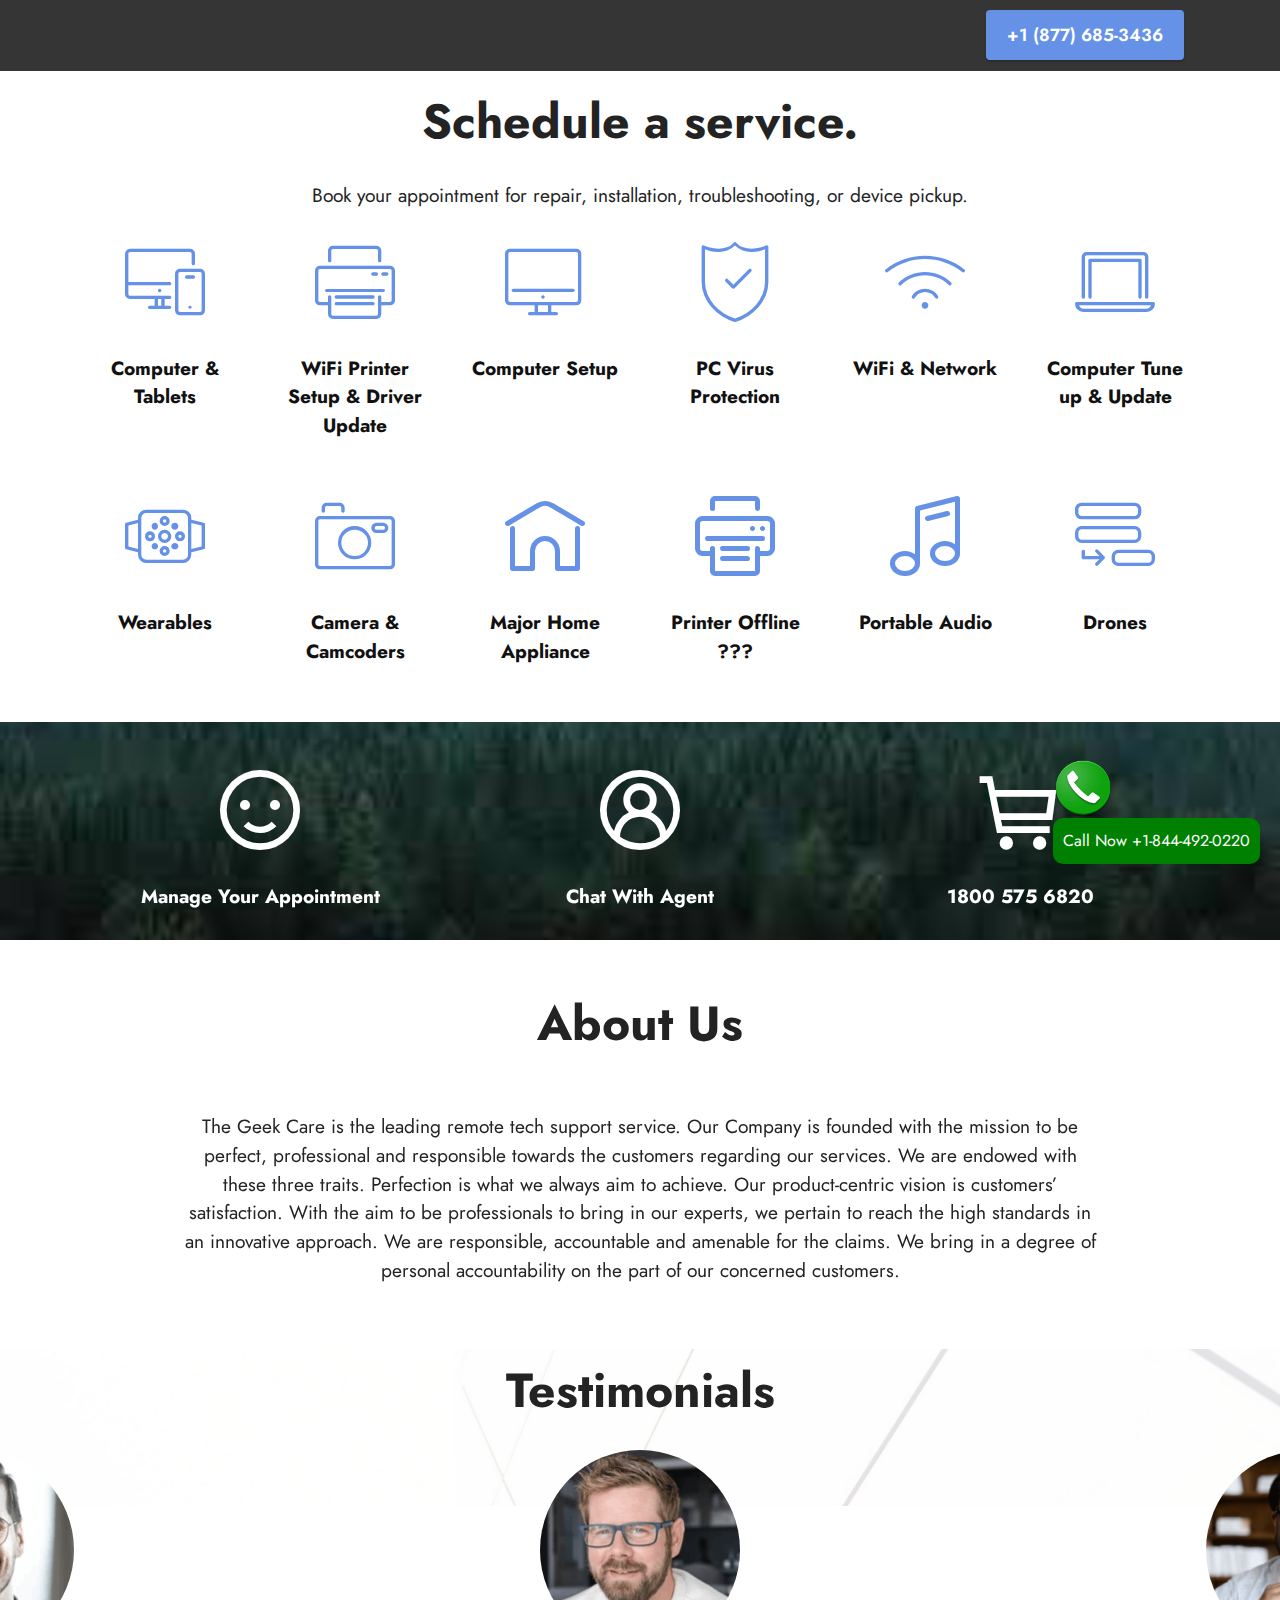
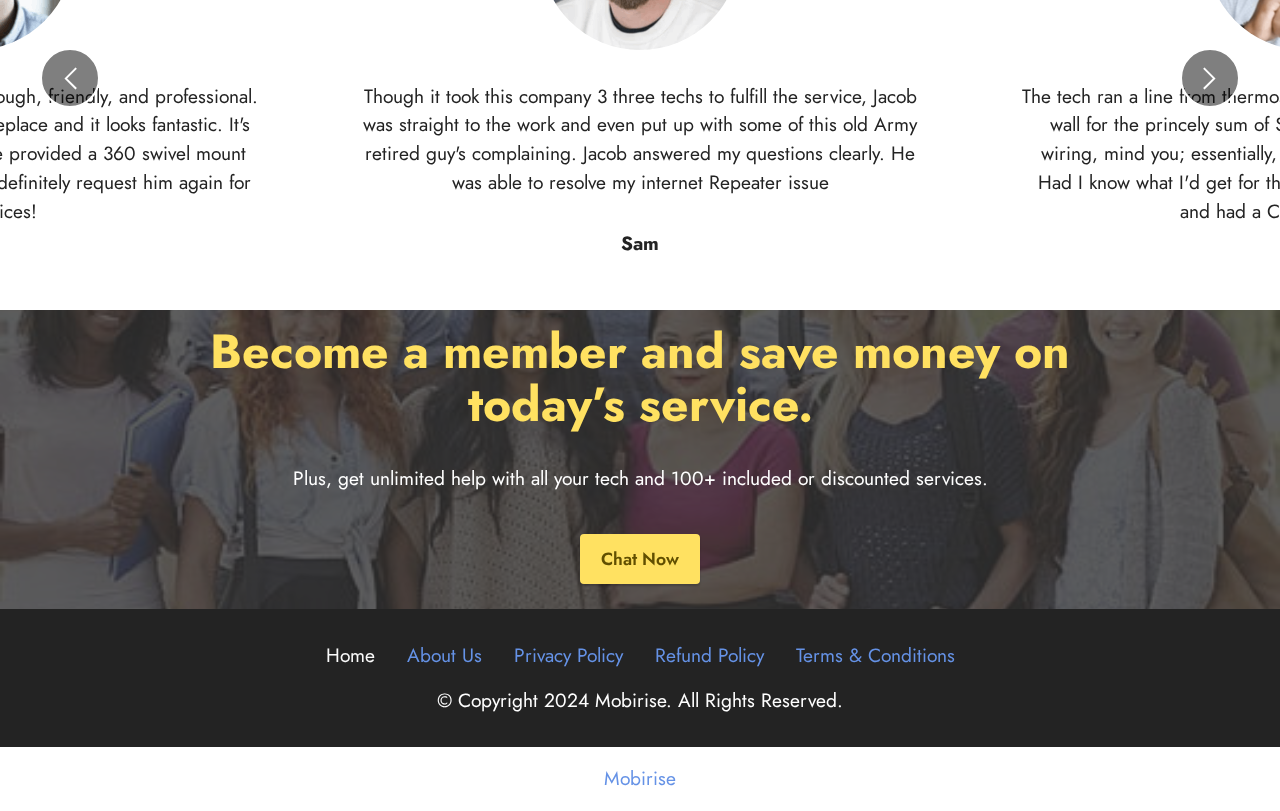
<file: index.html>
<!DOCTYPE html>
<html  >
<head>
  <!-- Site made with Mobirise Website Builder v5.9.18, https://mobirise.com -->
  <meta charset="UTF-8">
  <meta http-equiv="X-UA-Compatible" content="IE=edge">
  <meta name="generator" content="Mobirise v5.9.18, mobirise.com">
  <meta name="viewport" content="width=device-width, initial-scale=1, minimum-scale=1">
  <link rel="shortcut icon" href="assets/images/logo.png" type="image/x-icon">
  <meta name="description" content="">


  <title>Home</title>
  <link rel="stylesheet" href="assets/web/assets/mobirise-icons2/mobirise2.css">
  <link rel="stylesheet" href="assets/web/assets/mobirise-icons/mobirise-icons.css">
  <link rel="stylesheet" href="assets/web/assets/mobirise-icons-bold/mobirise-icons-bold.css">
  <link rel="stylesheet" href="assets/bootstrap/css/bootstrap.min.css">
  <link rel="stylesheet" href="assets/bootstrap/css/bootstrap-grid.min.css">
  <link rel="stylesheet" href="assets/bootstrap/css/bootstrap-reboot.min.css">
  <link rel="stylesheet" href="assets/parallax/jarallax.css">
  <link rel="stylesheet" href="assets/dropdown/css/style.css">
  <link rel="stylesheet" href="assets/socicon/css/styles.css">
  <link rel="stylesheet" href="assets/theme/css/style.css">
  <link rel="preload" href="https://fonts.googleapis.com/css?family=Jost:100,200,300,400,500,600,700,800,900,100i,200i,300i,400i,500i,600i,700i,800i,900i&display=swap" as="style" onload="this.onload=null;this.rel='stylesheet'">
  <noscript><link rel="stylesheet" href="https://fonts.googleapis.com/css?family=Jost:100,200,300,400,500,600,700,800,900,100i,200i,300i,400i,500i,600i,700i,800i,900i&display=swap"></noscript>
  <link rel="preload" as="style" href="assets/mobirise/css/mbr-additional.css?v=FKsiOj"><link rel="stylesheet" href="assets/mobirise/css/mbr-additional.css?v=FKsiOj" type="text/css">

  <style>
    .calltel {
        position: fixed;
        bottom: 20px;
        right: 20px;
        z-index: 1000;

    }
    img{
        width: 60px;
    }
    .button{
        background-color: green;
        color: #fff;
        padding:15px 10px;
        border-radius: 10px;
    }




</style>

</head>
<body>

  <section data-bs-version="5.1" class="menu menu2 cid-sFCw1qGFAI" once="menu" id="menu2-23">

    <nav class="navbar navbar-dropdown navbar-expand-lg">
        <div class="container">
            <div class="navbar-brand">


            </div>
            <button class="navbar-toggler" type="button" data-toggle="collapse" data-bs-toggle="collapse" data-target="#navbarSupportedContent" data-bs-target="#navbarSupportedContent" aria-controls="navbarNavAltMarkup" aria-expanded="false" aria-label="Toggle navigation">
                <div class="hamburger">
                    <span></span>
                    <span></span>
                    <span></span>
                    <span></span>
                </div>
            </button>
            <div class="collapse navbar-collapse" id="navbarSupportedContent">


                <div class="navbar-buttons mbr-section-btn"><a class="btn btn-primary display-4">
                         +1 (877) 685-3436</a></div>
            </div>
        </div>
    </nav>
</section>

<section data-bs-version="5.1" class="content4 cid-usIIwzy1ZD" id="content4-7">




    <div class="container-fluid">
        <div class="row justify-content-center">
            <div class="title col-md-12 col-lg-12">
                <h3 class="mbr-section-title mbr-fonts-style align-center mb-4 display-2"><strong>Schedule a service.</strong></h3>
                <h4 class="mbr-section-subtitle align-center mbr-fonts-style mb-4 display-7">Book your appointment for repair, installation, troubleshooting, or device pickup.</h4>

            </div>
        </div>
    </div>
</section>

<section data-bs-version="5.1" class="features14 cid-usIykSWi6S" id="features14-3">




    <div class="container">

        <div class="row">
            <div class="item features-without-image mb-5 col-12 col-md-2 active">
                <div class="item-wrapper">
                    <div class="card-box align-center">
                        <a href="page1.html"><span class="mbr-iconfont mbri-responsive"></span></a>
                        <h4 class="card-title align-center mbr-black mbr-fonts-style display-7"><strong>Computer &amp; Tablets</strong></h4>
                    </div>
                </div>
            </div><div class="item features-without-image mb-5 col-12 col-md-2">
                <div class="item-wrapper">
                    <div class="card-box align-center">
                        <a href="page1.html"><span class="mbr-iconfont mbri-print"></span></a>
                        <h4 class="card-title align-center mbr-black mbr-fonts-style display-7"><strong>WiFi Printer Setup &amp; Driver Update</strong></h4>
                    </div>
                </div>
            </div><div class="item features-without-image mb-5 col-12 col-md-2">
                <div class="item-wrapper">
                    <div class="card-box align-center">
                        <a href="page1.html"><span class="mbr-iconfont mbri-desktop"></span></a>
                        <h4 class="card-title align-center mbr-black mbr-fonts-style display-7"><strong style="font-size: 1.2rem;">Computer Setup</strong></h4>
                    </div>
                </div>
            </div>

            <div class="item features-without-image mb-5 col-12 col-md-2">
                <div class="item-wrapper">
                    <div class="card-box align-center">
                        <a href="page1.html"><span class="mbr-iconfont mbri-protect"></span></a>
                        <h4 class="card-title align-center mbr-black mbr-fonts-style display-7"><strong>PC Virus Protection</strong></h4>
                    </div>
                </div>
            </div>
            <div class="item features-without-image mb-5 col-12 col-md-2">
                <div class="item-wrapper">
                    <div class="card-box align-center">
                        <a href="page1.html"><span class="mbr-iconfont mbri-wifi"></span></a>
                        <h4 class="card-title align-center mbr-black mbr-fonts-style display-7"><strong>WiFi &amp; Network</strong></h4>
                    </div>
                </div>
            </div>

            <div class="item features-without-image mb-5 col-12 col-md-2">
                <div class="item-wrapper">
                    <div class="card-box align-center">
                        <a href="page1.html"><span class="mbr-iconfont mbri-laptop"></span></a>
                        <h4 class="card-title align-center mbr-black mbr-fonts-style display-7"><strong>Computer Tune up &amp; Update</strong></h4>
                    </div>
                </div>
            </div><div class="item features-without-image mb-5 col-12 col-md-2">
                <div class="item-wrapper">
                    <div class="card-box align-center">
                        <a href="page1.html"><span class="mbr-iconfont mbri-watch"></span></a>
                        <h4 class="card-title align-center mbr-black mbr-fonts-style display-7"><strong style="font-size: 1.2rem;">Wearables</strong></h4>
                    </div>
                </div>
            </div><div class="item features-without-image mb-5 col-12 col-md-2">
                <div class="item-wrapper">
                    <div class="card-box align-center">
                        <a href="page1.html"><span class="mbr-iconfont mbri-camera"></span></a>
                        <h4 class="card-title align-center mbr-black mbr-fonts-style display-7"><div><strong>Camera &amp; Camcoders</strong></div></h4>
                    </div>
                </div>
            </div><div class="item features-without-image mb-5 col-12 col-md-2">
                <div class="item-wrapper">
                    <div class="card-box align-center">
                        <a href="page1.html"><span class="mbr-iconfont mbrib-home"></span></a>
                        <h4 class="card-title align-center mbr-black mbr-fonts-style display-7"><div><strong>Major Home Appliance</strong></div></h4>
                    </div>
                </div>
            </div><div class="item features-without-image mb-5 col-12 col-md-2">
                <div class="item-wrapper">
                    <div class="card-box align-center">
                        <a href="page1.html"><span class="mbr-iconfont mbrib-print"></span></a>
                        <h4 class="card-title align-center mbr-black mbr-fonts-style display-7"><div><strong>Printer Offline ???</strong></div></h4>
                    </div>
                </div>
            </div><div class="item features-without-image mb-5 col-12 col-md-2">
                <div class="item-wrapper">
                    <div class="card-box align-center">
                        <a href="page1.html"><span class="mbr-iconfont mbrib-music"></span></a>
                        <h4 class="card-title align-center mbr-black mbr-fonts-style display-7"><div><strong>Portable Audio</strong></div></h4>
                    </div>
                </div>
            </div><div class="item features-without-image mb-5 col-12 col-md-2">
                <div class="item-wrapper">
                    <div class="card-box align-center">
                        <a href="page1.html"><span class="mbr-iconfont mbri-add-submenu"></span></a>
                        <h4 class="card-title align-center mbr-black mbr-fonts-style display-7"><div><strong style="font-size: 1.2rem;">Drones</strong><br></div></h4>
                    </div>
                </div>
            </div>
        </div>
    </div>
</section>

<section data-bs-version="5.1" class="features25 cid-usIoi9JG2G mbr-parallax-background" id="features1-1">



    <div class="mbr-overlay" style="opacity: 0; background-color: rgb(255, 255, 255);">
    </div>
    <div class="container">
        <div class="row mb-5">

        </div>
        <div class="row">
            <div class="item features-without-image mb-5 col-12 col-md-4">
                <div class="item-wrapper align-center">
                    <div class="iconfont-wrapper">
                        <span class="mbr-iconfont mobi-mbri-smile-face mobi-mbri"></span>
                    </div>
                    <h5 class="card-title mbr-fonts-style display-7"><strong>Manage Your Appointment</strong></h5>

                </div>
            </div>
            <div class="item features-without-image mb-5 col-12 col-md-4">
                <div class="item-wrapper align-center">
                    <div class="iconfont-wrapper">
                        <span class="mbr-iconfont mobi-mbri-user-2 mobi-mbri"></span>
                    </div>
                    <h5 class="card-title mbr-fonts-style display-7"><strong>Chat With Agent</strong></h5>

                </div>
            </div>
            <div class="item features-without-image mb-5 col-12 col-md-4">
                <div class="item-wrapper align-center">
                    <div class="card-box">
                        <div class="iconfont-wrapper">
                            <span class="mbr-iconfont mobi-mbri-shopping-cart mobi-mbri"></span>
                        </div>
                        <h5 class="card-title mbr-fonts-style display-7"><strong>1800 575 6820</strong></h5>

                    </div>
                </div>
            </div>
        </div>
    </div>
</section>

<section data-bs-version="5.1" class="content4 cid-usIKMjd0tM" id="content4-8">




    <div class="container">
        <div class="row justify-content-center">
            <div class="title col-md-12 col-lg-10">
                <h3 class="mbr-section-title mbr-fonts-style align-center mb-4 display-2"><strong>About Us</strong></h3>
                <h4 class="mbr-section-subtitle align-center mbr-fonts-style mb-4 display-7"><div><br></div><div>The Geek Care is the leading remote tech support service. Our Company is founded with the mission to be perfect, professional and responsible towards the customers regarding our services. We are endowed with these three traits. Perfection is what we always aim to achieve. Our product-centric vision is customers’ satisfaction. With the aim to be professionals to bring in our experts, we pertain to reach the high standards in an innovative approach. We are responsible, accountable and amenable for the claims. We bring in a degree of personal accountability on the part of our concerned customers.</div></h4>

            </div>
        </div>
    </div>
</section>

<section data-bs-version="5.1" class="people5 mbr-embla cid-usIOgCnYGG mbr-parallax-background" id="people5-9">




    <div class="mbr-overlay" style="opacity: 0.6; background-color: rgb(255, 255, 255);">
    </div>

    <div class="position-relative text-center">
        <h3 class="mb-4 mbr-fonts-style display-2">
            <strong>Testimonials</strong>
        </h3>

        <div class="embla" data-skip-snaps="true" data-align="center" data-loop="true" data-auto-play="true" data-auto-play-interval="3" data-draggable="true">
            <div class="embla__viewport container-fluid">
                <div class="embla__container">
                    <div class="embla__slide slider-image item" style="margin-left: 3rem; margin-right: 3rem;">
                        <div class="user">
                            <div class="user_image">
                                <div class="item-wrapper position-relative">
                                    <img src="assets/images/screenshot-2024-10-31-at-2.32.10am-398x422.png" alt="Mobirise Website Builder" data-slide-to="0" data-bs-slide-to="0">
                                </div>
                            </div>
                            <div class="user_text mb-4">
                                <p class="mbr-fonts-style display-7">
                                    Though it took this company 3 three techs to fulfill the service, Jacob was straight to the work and even put up with some of this old Army retired guy's complaining. Jacob answered my questions clearly. He was able to resolve my internet Repeater issue
                                </p>
                            </div>
                            <div class="user_name mbr-fonts-style mb-2 display-7">
                                <strong>Sam</strong>
                            </div>

                        </div>
                    </div>
                    <div class="embla__slide slider-image item" style="margin-left: 3rem; margin-right: 3rem;">
                        <div class="user">
                            <div class="user_image">
                                <div class="item-wrapper position-relative">
                                    <img src="assets/images/screenshot-2024-10-31-at-2.33.16am-436x462.png" alt="Mobirise Website Builder" data-slide-to="1" data-bs-slide-to="1">
                                </div>
                            </div>
                            <div class="user_text mb-4">
                                <p class="mbr-fonts-style display-7">
                                    The tech ran a line from thermostat to a transformer that plugs into my wall for the princely sum of $120 additional. This is not internal wiring, mind you; essentially, it's just a very, very expensive plug. Had I know what I'd get for this cost, I'd have called an electrician and had a C wire run internally
                                </p>
                            </div>
                            <div class="user_name mbr-fonts-style mb-2 display-7">
                                <strong>Linda</strong>
                            </div>

                        </div>
                    </div>
                    <div class="embla__slide slider-image item" style="margin-left: 3rem; margin-right: 3rem;">
                        <div class="user">
                            <div class="user_image">
                                <div class="item-wrapper position-relative">
                                    <img src="assets/images/screenshot-2024-10-31-at-2.33.53am-390x438.png" alt="Mobirise Website Builder" data-slide-to="2" data-bs-slide-to="2">
                                </div>
                            </div>
                            <div class="user_text mb-4">
                                <p class="mbr-fonts-style display-7">
                                    Knowledgeable, courteous and helpful. The tech fixed my issue, answered questions. I'm very pleased with Geek Care. Highly recommend.
                                </p>
                            </div>
                            <div class="user_name mbr-fonts-style mb-2 display-7">
                                <strong>David</strong>
                            </div>

                        </div>
                    </div><div class="embla__slide slider-image item" style="margin-left: 3rem; margin-right: 3rem;">
                        <div class="user">
                            <div class="user_image">
                                <div class="item-wrapper position-relative">
                                    <img src="assets/images/screenshot-2024-10-31-at-2.34.15am-200x215.png" alt="Mobirise Website Builder" data-slide-to="3" data-bs-slide-to="3">
                                </div>
                            </div>
                            <div class="user_text mb-4">
                                <p class="mbr-fonts-style display-7">
                                    I recent had a smart thermostat installed. The tech was right on time and installed the thermostat quickly and accurately, but the rep at the call center had not informed me I needed a c wire to supply a constant power source.
                                </p>
                            </div>
                            <div class="user_name mbr-fonts-style mb-2 display-7">
                                <strong>Mike</strong>
                            <div><strong><br></strong></div></div>

                        </div>
                    </div><div class="embla__slide slider-image item" style="margin-left: 3rem; margin-right: 3rem;">
                        <div class="user">
                            <div class="user_image">
                                <div class="item-wrapper position-relative">
                                    <img src="assets/images/screenshot-2024-10-31-at-2.33.27am-200x220.png" alt="Mobirise Website Builder" data-slide-to="4" data-bs-slide-to="4">
                                </div>
                            </div>
                            <div class="user_text mb-4">
                                <p class="mbr-fonts-style display-7">Bernard arrived on time and was thorough, friendly, and professional. He mounted our tv over our brick fireplace and it looks fantastic. It's exactly how we wanted it. Geek Care provided a 360 swivel mount and concealed the cords. We would definitely request him again for future services!<br></p>
                            </div>
                            <div class="user_name mbr-fonts-style mb-2 display-7"><div><strong>Jun</strong></div></div>

                        </div>
                    </div>
                </div>
            </div>
            <button class="embla__button embla__button--prev">
                <span class="mobi-mbri mobi-mbri-arrow-prev mbr-iconfont" aria-hidden="true"></span>
                <span class="sr-only visually-hidden visually-hidden">Previous</span>
            </button>
            <button class="embla__button embla__button--next">
                <span class="mobi-mbri mobi-mbri-arrow-next mbr-iconfont" aria-hidden="true"></span>
                <span class="sr-only visually-hidden visually-hidden">Next</span>
            </button>
        </div>
    </div>
</section>

<section data-bs-version="5.1" class="info3 cid-usIWf1GMDB" id="info3-e">




    <div class="mbr-overlay" style="opacity: 0.8; background-color: rgb(53, 53, 53);">
    </div>

    <div class="container-fluid">
        <div class="row justify-content-center">
            <div class="card col-12 col-lg-10">
                <div class="card-wrapper">
                    <div class="card-box align-center">
                        <h4 class="card-title mbr-fonts-style align-center mb-4 display-2"><strong>Become a member and save money on today’s service.</strong></h4>
                        <p class="mbr-text mbr-fonts-style mb-4 display-7">
                            Plus, get unlimited help with all your tech and 100+ included or discounted services.</p>
                        <div class="mbr-section-btn mt-3"><a class="btn btn-warning display-4" href="https://mobiri.se">Chat Now</a></div>
                    </div>
                </div>
            </div>
        </div>
    </div>
</section>

<section data-bs-version="5.1" class="footer3 cid-usIVKK5GWd" once="footers" id="footer3-c">





    <div class="container-fluid">
        <div class="row align-center mbr-white">
            <div class="row row-links">
                <ul class="foot-menu">





                <li class="foot-menu-item mbr-fonts-style display-7"><a href="index.html" class="text-white text-primary">Home</a></li><li class="foot-menu-item mbr-fonts-style display-7"><a href="page2.html" class="text-primary">About Us</a></li><li class="foot-menu-item mbr-fonts-style display-7"><a href="page3.html" class="text-primary">Privacy Policy</a></li><li class="foot-menu-item mbr-fonts-style display-7"><a href="page4.html" class="text-primary">Refund Policy</a></li><li class="foot-menu-item mbr-fonts-style display-7"><a href="page4.html" class="text-primary">Terms &amp; Conditions</a></li></ul>
            </div>

            <div class="row row-copirayt">
                <p class="mbr-text mb-0 mbr-fonts-style mbr-white align-center display-7">
                    © Copyright 2024 Mobirise. All Rights Reserved.
                </p>
            </div>
        </div>
    </div>
</section><section class="display-7" style="padding: 0;align-items: center;justify-content: center;flex-wrap: wrap;    align-content: center;display: flex;position: relative;height: 4rem;"><a href="https://mobiri.se/3395946" style="flex: 1 1;height: 4rem;position: absolute;width: 100%;z-index: 1;"><img alt="" style="height: 4rem;" src="[data-uri]"></a><p style="margin: 0;text-align: center;" class="display-7">&#8204;</p><a style="z-index:1" href="https://mobirise.com">Mobirise </a></section><script src="assets/bootstrap/js/bootstrap.bundle.min.js"></script>  <script src="assets/parallax/jarallax.js"></script>  <script src="assets/smoothscroll/smooth-scroll.js"></script>  <script src="assets/ytplayer/index.js"></script>  <script src="assets/dropdown/js/navbar-dropdown.js"></script>  <script src="assets/embla/embla.min.js"></script>  <script src="assets/embla/script.js"></script>  <script src="assets/theme/js/script.js"></script>
<div class="calltel">
    <a href="tel:+1-844-492-0220" class="phoneMe">
        <img src="assets/images/call-now.png" alt="Geeks Services" title="CallNow" />
        <p class="button">Call Now +1-844-492-0220</p>
    </a>
</div>



</body>
</html>
</file>
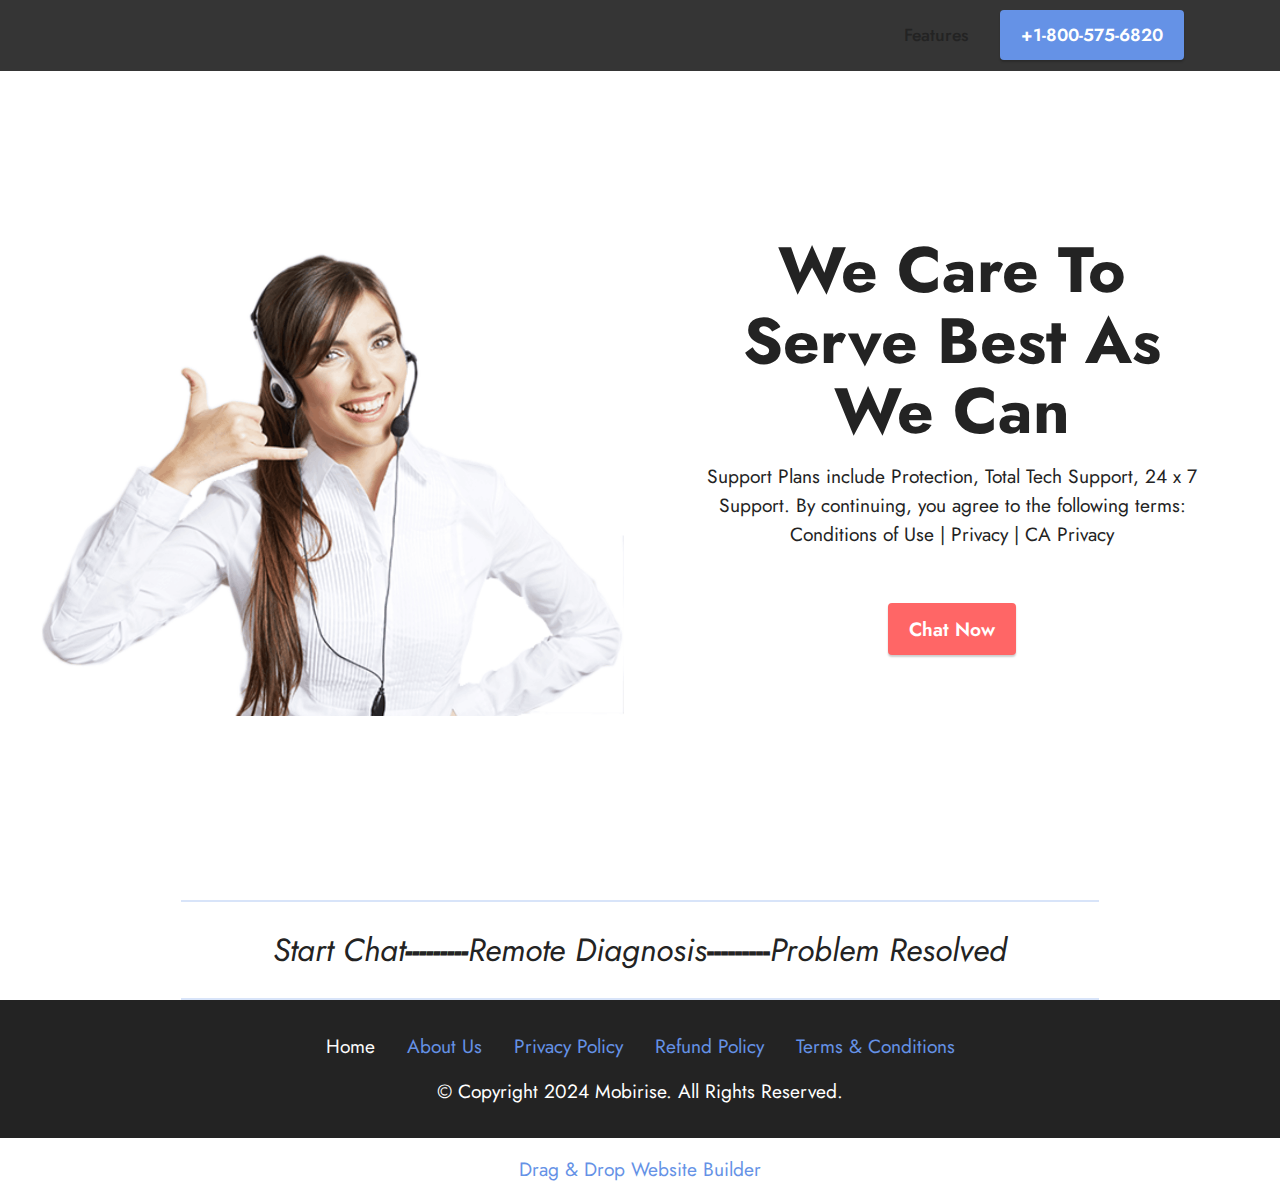
<file: page1.html>
<!DOCTYPE html>
<html  >
<head>
  <!-- Site made with Mobirise Website Builder v5.9.18, https://mobirise.com -->
  <meta charset="UTF-8">
  <meta http-equiv="X-UA-Compatible" content="IE=edge">
  <meta name="generator" content="Mobirise v5.9.18, mobirise.com">
  <meta name="viewport" content="width=device-width, initial-scale=1, minimum-scale=1">
  <link rel="shortcut icon" href="assets/images/logo.png" type="image/x-icon">
  <meta name="description" content="">
  
  
  <title>fix-page-update</title>
  <link rel="stylesheet" href="assets/web/assets/mobirise-icons2/mobirise2.css">
  <link rel="stylesheet" href="assets/bootstrap/css/bootstrap.min.css">
  <link rel="stylesheet" href="assets/bootstrap/css/bootstrap-grid.min.css">
  <link rel="stylesheet" href="assets/bootstrap/css/bootstrap-reboot.min.css">
  <link rel="stylesheet" href="assets/dropdown/css/style.css">
  <link rel="stylesheet" href="assets/socicon/css/styles.css">
  <link rel="stylesheet" href="assets/theme/css/style.css">
  <link rel="preload" href="https://fonts.googleapis.com/css?family=Jost:100,200,300,400,500,600,700,800,900,100i,200i,300i,400i,500i,600i,700i,800i,900i&display=swap" as="style" onload="this.onload=null;this.rel='stylesheet'">
  <noscript><link rel="stylesheet" href="https://fonts.googleapis.com/css?family=Jost:100,200,300,400,500,600,700,800,900,100i,200i,300i,400i,500i,600i,700i,800i,900i&display=swap"></noscript>
  <link rel="preload" as="style" href="assets/mobirise/css/mbr-additional.css?v=GWQqGd"><link rel="stylesheet" href="assets/mobirise/css/mbr-additional.css?v=GWQqGd" type="text/css">

  
  
  
</head>
<body>
  
  <section data-bs-version="5.1" class="menu menu2 cid-usJ1u2hDkN" once="menu" id="menu2-g">
    
    <nav class="navbar navbar-dropdown navbar-expand-lg">
        <div class="container">
            <div class="navbar-brand">
                
                
            </div>
            <button class="navbar-toggler" type="button" data-toggle="collapse" data-bs-toggle="collapse" data-target="#navbarSupportedContent" data-bs-target="#navbarSupportedContent" aria-controls="navbarNavAltMarkup" aria-expanded="false" aria-label="Toggle navigation">
                <div class="hamburger">
                    <span></span>
                    <span></span>
                    <span></span>
                    <span></span>
                </div>
            </button>
            <div class="collapse navbar-collapse" id="navbarSupportedContent">
                <ul class="navbar-nav nav-dropdown navbar-nav-top-padding" data-app-modern-menu="true"><li class="nav-item"><a class="nav-link link text-black text-primary display-4" href="index.html#features1-1i">Features</a></li></ul>
                
                <div class="navbar-buttons mbr-section-btn"><a class="btn btn-primary display-4" href="https://mobiri.se">
                         +1-800-575-6820</a></div>
            </div>
        </div>
    </nav>
</section>

<section data-bs-version="5.1" class="header11 cid-usJ2kAP6RX mbr-fullscreen" id="header11-q">

    

    
    

    <div class="container-fluid">
        <div class="row justify-content-center">
            <div class="col-12 col-md-6 image-wrapper">
                <img class="w-100" src="assets/images/screenshot-2024-10-31-at-3.14.18am-1056x950.png" alt="Mobirise Website Builder">
            </div>
            <div class="col-12 col-md">
                <div class="text-wrapper text-center">
                    <h1 class="mbr-section-title mbr-fonts-style mb-3 display-1"><div><strong>We Care To Serve Best As We Can</strong></div></h1>
                    <p class="mbr-text mbr-fonts-style display-7">
                        Support Plans include Protection, Total Tech Support, 24 x 7 Support. By continuing, you agree to the following terms: <br>Conditions of Use | Privacy | CA Privacy<br><br></p>
                    <div class="mbr-section-btn mt-3"><a class="btn btn-secondary display-7" href="https://mobiri.se">Chat Now</a></div>
                </div>
            </div>
        </div>
    </div>
</section>

<section data-bs-version="5.1" class="content6 cid-usJ6UFZf3h" id="content6-v">
    
    <div class="container">
        <div class="row justify-content-center">
            <div class="col-md-12 col-lg-10">
                <hr class="line">
                <p class="mbr-text align-center mbr-fonts-style my-4 display-5"><em>Start Chat<strong>---------</strong>Remote Diagnosis</em><strong>---------</strong><em>Problem Resolved</em></p>
                <hr class="line">
            </div>
        </div>
    </div>
</section>

<section data-bs-version="5.1" class="footer3 cid-usJ1u4o7Eh" once="footers" id="footer3-n">

    

    

    <div class="container-fluid">
        <div class="row align-center mbr-white">
            <div class="row row-links">
                <ul class="foot-menu">
                    
                    
                    
                    
                    
                <li class="foot-menu-item mbr-fonts-style display-7"><a href="index.html" class="text-white text-primary">Home</a></li><li class="foot-menu-item mbr-fonts-style display-7"><a href="page2.html" class="text-primary">About Us</a></li><li class="foot-menu-item mbr-fonts-style display-7"><a href="page3.html" class="text-primary">Privacy Policy</a></li><li class="foot-menu-item mbr-fonts-style display-7"><a href="page4.html" class="text-primary">Refund Policy</a></li><li class="foot-menu-item mbr-fonts-style display-7"><a href="page4.html" class="text-primary">Terms &amp; Conditions</a></li></ul>
            </div>
            
            <div class="row row-copirayt">
                <p class="mbr-text mb-0 mbr-fonts-style mbr-white align-center display-7">
                    © Copyright 2024 Mobirise. All Rights Reserved.
                </p>
            </div>
        </div>
    </div>
</section><section class="display-7" style="padding: 0;align-items: center;justify-content: center;flex-wrap: wrap;    align-content: center;display: flex;position: relative;height: 4rem;"><a href="https://mobiri.se/3395946" style="flex: 1 1;height: 4rem;position: absolute;width: 100%;z-index: 1;"><img alt="" style="height: 4rem;" src="[data-uri]"></a><p style="margin: 0;text-align: center;" class="display-7">&#8204;</p><a style="z-index:1" href="https://mobirise.com/drag-drop-website-builder.html">Drag & Drop Website Builder</a></section><script src="assets/bootstrap/js/bootstrap.bundle.min.js"></script>  <script src="assets/smoothscroll/smooth-scroll.js"></script>  <script src="assets/ytplayer/index.js"></script>  <script src="assets/dropdown/js/navbar-dropdown.js"></script>  <script src="assets/theme/js/script.js"></script>  
  
  
</body>
</html>
</file>
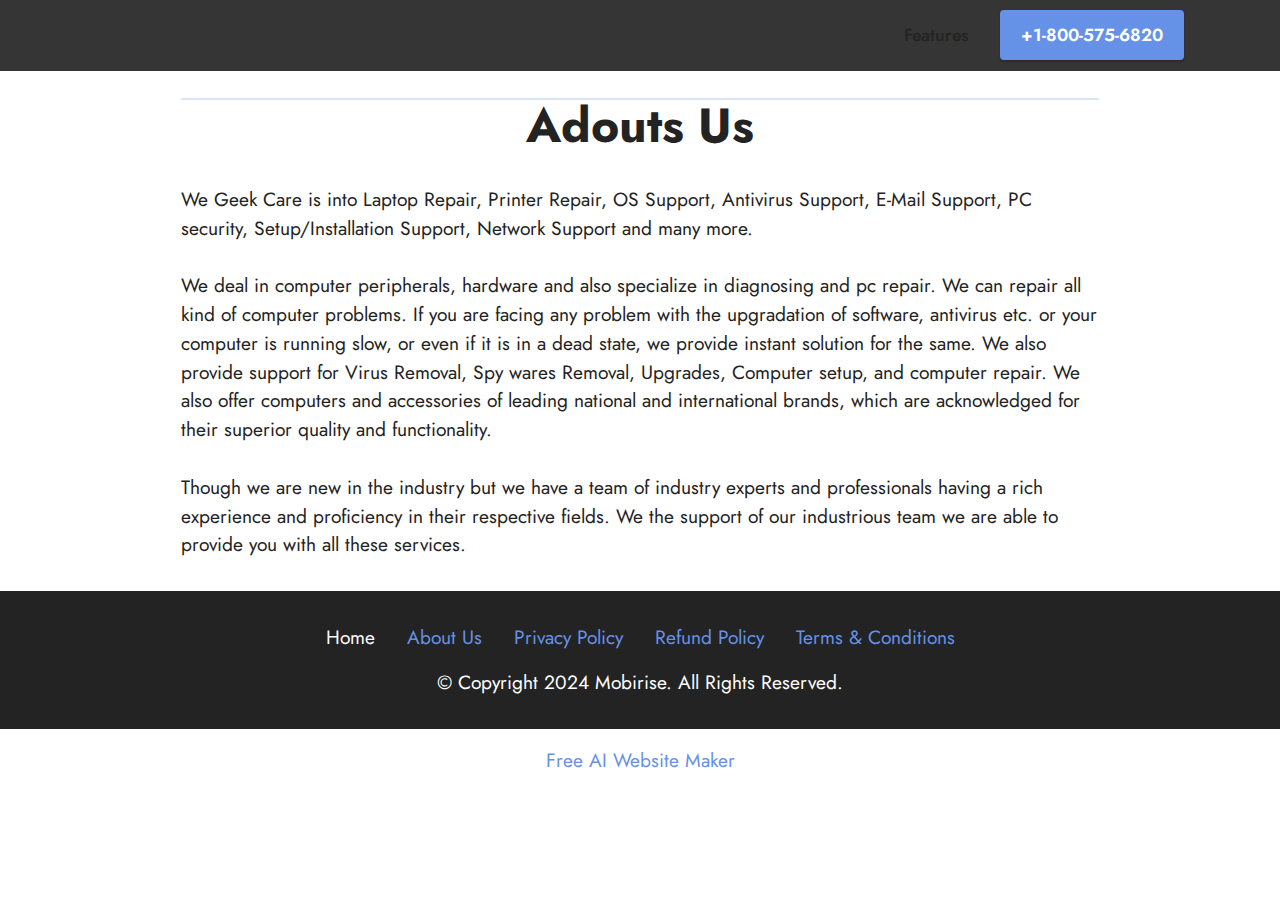
<file: page2.html>
<!DOCTYPE html>
<html  >
<head>
  <!-- Site made with Mobirise Website Builder v5.9.18, https://mobirise.com -->
  <meta charset="UTF-8">
  <meta http-equiv="X-UA-Compatible" content="IE=edge">
  <meta name="generator" content="Mobirise v5.9.18, mobirise.com">
  <meta name="viewport" content="width=device-width, initial-scale=1, minimum-scale=1">
  <link rel="shortcut icon" href="assets/images/logo.png" type="image/x-icon">
  <meta name="description" content="">
  
  
  <title>Abouts Us</title>
  <link rel="stylesheet" href="assets/web/assets/mobirise-icons2/mobirise2.css">
  <link rel="stylesheet" href="assets/bootstrap/css/bootstrap.min.css">
  <link rel="stylesheet" href="assets/bootstrap/css/bootstrap-grid.min.css">
  <link rel="stylesheet" href="assets/bootstrap/css/bootstrap-reboot.min.css">
  <link rel="stylesheet" href="assets/dropdown/css/style.css">
  <link rel="stylesheet" href="assets/socicon/css/styles.css">
  <link rel="stylesheet" href="assets/theme/css/style.css">
  <link rel="preload" href="https://fonts.googleapis.com/css?family=Jost:100,200,300,400,500,600,700,800,900,100i,200i,300i,400i,500i,600i,700i,800i,900i&display=swap" as="style" onload="this.onload=null;this.rel='stylesheet'">
  <noscript><link rel="stylesheet" href="https://fonts.googleapis.com/css?family=Jost:100,200,300,400,500,600,700,800,900,100i,200i,300i,400i,500i,600i,700i,800i,900i&display=swap"></noscript>
  <link rel="preload" as="style" href="assets/mobirise/css/mbr-additional.css?v=UCsdCO"><link rel="stylesheet" href="assets/mobirise/css/mbr-additional.css?v=UCsdCO" type="text/css">

  
  
  
</head>
<body>
  
  <section data-bs-version="5.1" class="menu menu2 cid-usJbpuyEu3" once="menu" id="menu2-x">
    
    <nav class="navbar navbar-dropdown navbar-expand-lg">
        <div class="container">
            <div class="navbar-brand">
                
                
            </div>
            <button class="navbar-toggler" type="button" data-toggle="collapse" data-bs-toggle="collapse" data-target="#navbarSupportedContent" data-bs-target="#navbarSupportedContent" aria-controls="navbarNavAltMarkup" aria-expanded="false" aria-label="Toggle navigation">
                <div class="hamburger">
                    <span></span>
                    <span></span>
                    <span></span>
                    <span></span>
                </div>
            </button>
            <div class="collapse navbar-collapse" id="navbarSupportedContent">
                <ul class="navbar-nav nav-dropdown navbar-nav-top-padding" data-app-modern-menu="true"><li class="nav-item"><a class="nav-link link text-black text-primary display-4" href="index.html#features1-1i">Features</a></li></ul>
                
                <div class="navbar-buttons mbr-section-btn"><a class="btn btn-primary display-4" href="https://mobiri.se">
                         +1-800-575-6820</a></div>
            </div>
        </div>
    </nav>
</section>

<section data-bs-version="5.1" class="content6 cid-usJbpvx5IH" id="content6-z">
    
    <div class="container">
        <div class="row justify-content-center">
            <div class="col-md-12 col-lg-10">
                <hr class="line">
                <p class="mbr-text align-center mbr-fonts-style my-4 display-5"><em>Start Chat<strong>---------</strong>Remote Diagnosis</em><strong>---------</strong><em>Problem Resolved</em></p>
                <hr class="line">
            </div>
        </div>
    </div>
</section>

<section data-bs-version="5.1" class="content4 cid-usJbzv5PkQ" id="content4-11">
    

    
    
    <div class="container">
        <div class="row justify-content-center">
            <div class="title col-md-12 col-lg-10">
                <h3 class="mbr-section-title mbr-fonts-style align-center mb-4 display-2"><strong>Adouts Us</strong></h3>
                <h4 class="mbr-section-subtitle align-center mbr-fonts-style mb-4 display-7">We Geek Care is into Laptop Repair, Printer Repair, OS Support, Antivirus Support, E-Mail Support, PC security, Setup/Installation Support, Network Support and many more.<div><br></div><div>We deal in computer peripherals, hardware and also specialize in diagnosing and pc repair. We can repair all kind of computer problems. If you are facing any problem with the upgradation of software, antivirus etc. or your computer is running slow, or even if it is in a dead state, we provide instant solution for the same. We also provide support for Virus Removal, Spy wares Removal, Upgrades, Computer setup, and computer repair. We also offer computers and accessories of leading national and international brands, which are acknowledged for their superior quality and functionality.</div><div><br></div><div>Though we are new in the industry but we have a team of industry experts and professionals having a rich experience and proficiency in their respective fields. We the support of our industrious team we are able to provide you with all these services.</div></h4>
                
            </div>
        </div>
    </div>
</section>

<section data-bs-version="5.1" class="footer3 cid-usJbpvFuZf" once="footers" id="footer3-10">

    

    

    <div class="container-fluid">
        <div class="row align-center mbr-white">
            <div class="row row-links">
                <ul class="foot-menu">
                    
                    
                    
                    
                    
                <li class="foot-menu-item mbr-fonts-style display-7"><a href="index.html" class="text-white text-primary">Home</a></li><li class="foot-menu-item mbr-fonts-style display-7"><a href="page2.html" class="text-primary">About Us</a></li><li class="foot-menu-item mbr-fonts-style display-7"><a href="page3.html" class="text-primary">Privacy Policy</a></li><li class="foot-menu-item mbr-fonts-style display-7"><a href="page4.html" class="text-primary">Refund Policy</a></li><li class="foot-menu-item mbr-fonts-style display-7"><a href="page4.html" class="text-primary">Terms &amp; Conditions</a></li></ul>
            </div>
            
            <div class="row row-copirayt">
                <p class="mbr-text mb-0 mbr-fonts-style mbr-white align-center display-7">
                    © Copyright 2024 Mobirise. All Rights Reserved.
                </p>
            </div>
        </div>
    </div>
</section><section class="display-7" style="padding: 0;align-items: center;justify-content: center;flex-wrap: wrap;    align-content: center;display: flex;position: relative;height: 4rem;"><a href="https://mobiri.se/3395946" style="flex: 1 1;height: 4rem;position: absolute;width: 100%;z-index: 1;"><img alt="" style="height: 4rem;" src="[data-uri]"></a><p style="margin: 0;text-align: center;" class="display-7">&#8204;</p><a style="z-index:1" href="https://mobirise.com/builder/ai-website-maker.html">Free AI Website Maker</a></section><script src="assets/bootstrap/js/bootstrap.bundle.min.js"></script>  <script src="assets/smoothscroll/smooth-scroll.js"></script>  <script src="assets/ytplayer/index.js"></script>  <script src="assets/dropdown/js/navbar-dropdown.js"></script>  <script src="assets/theme/js/script.js"></script>  
  
  
</body>
</html>
</file>
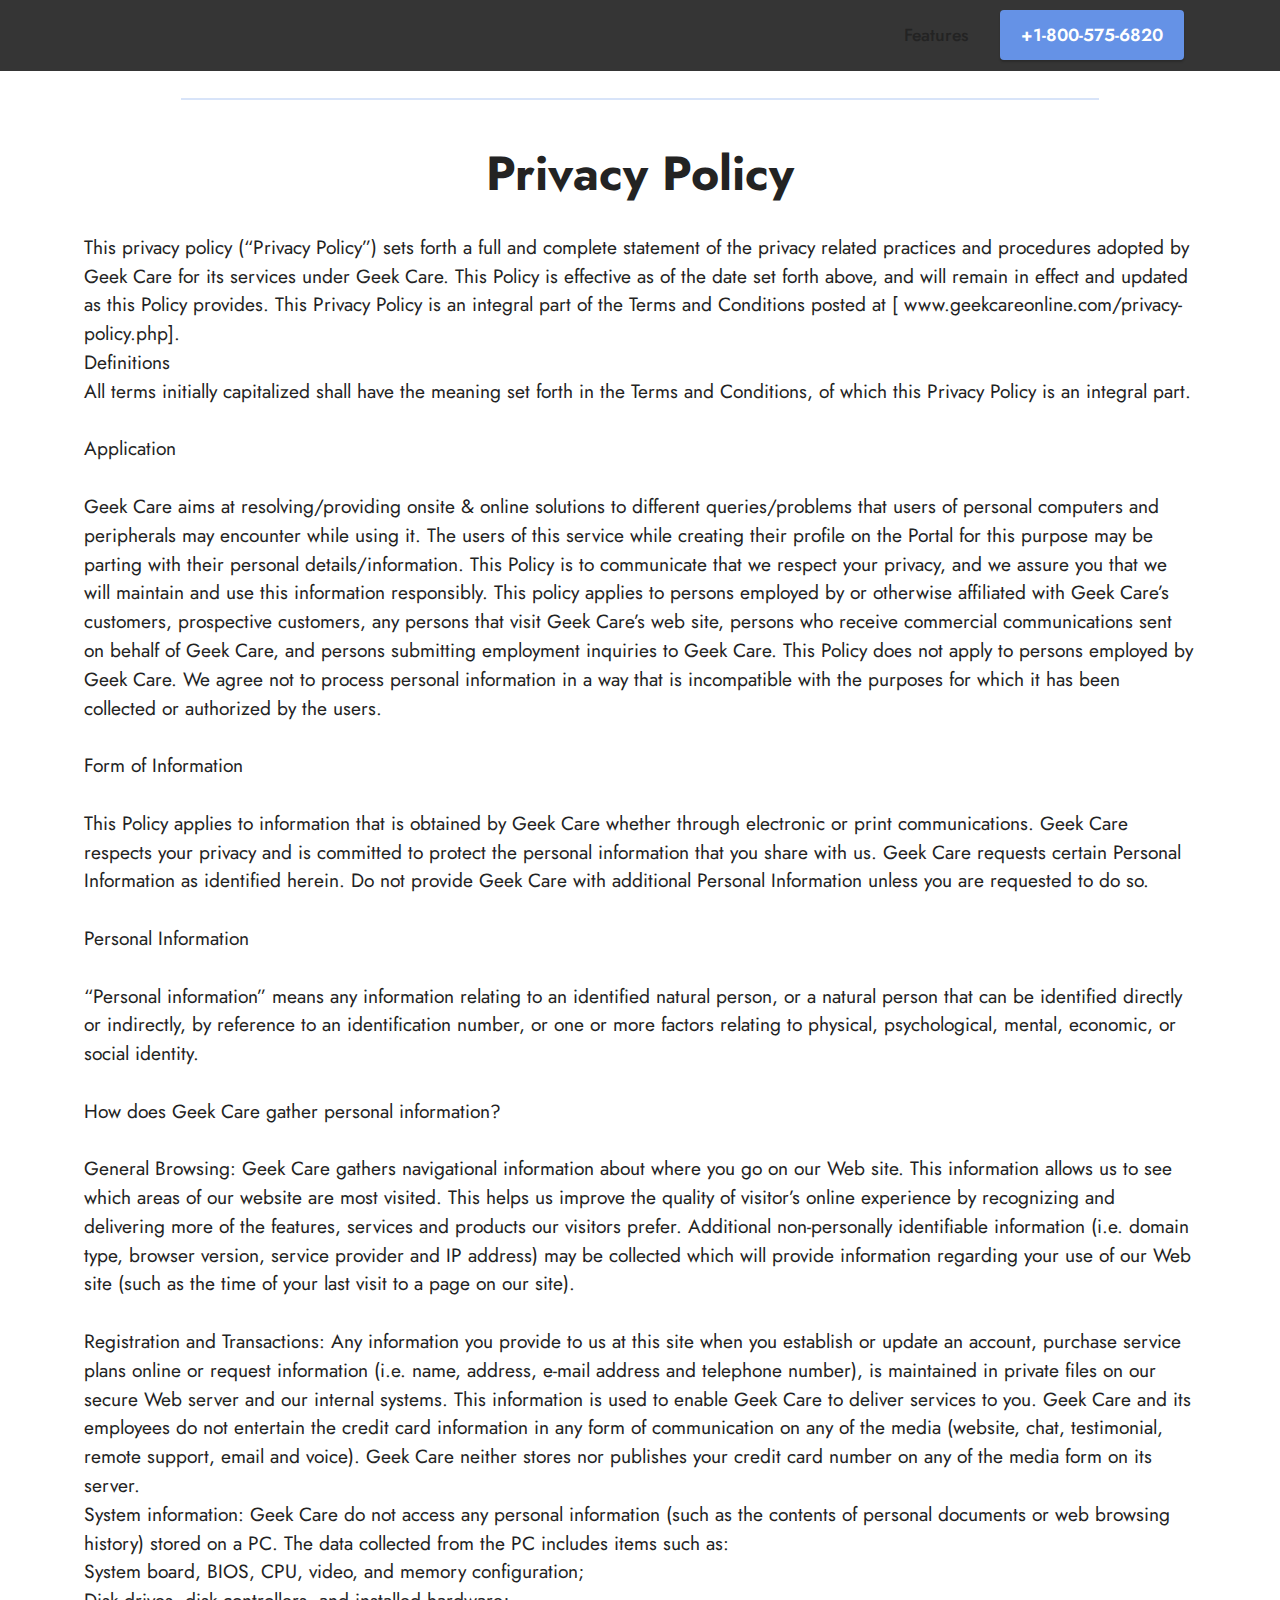
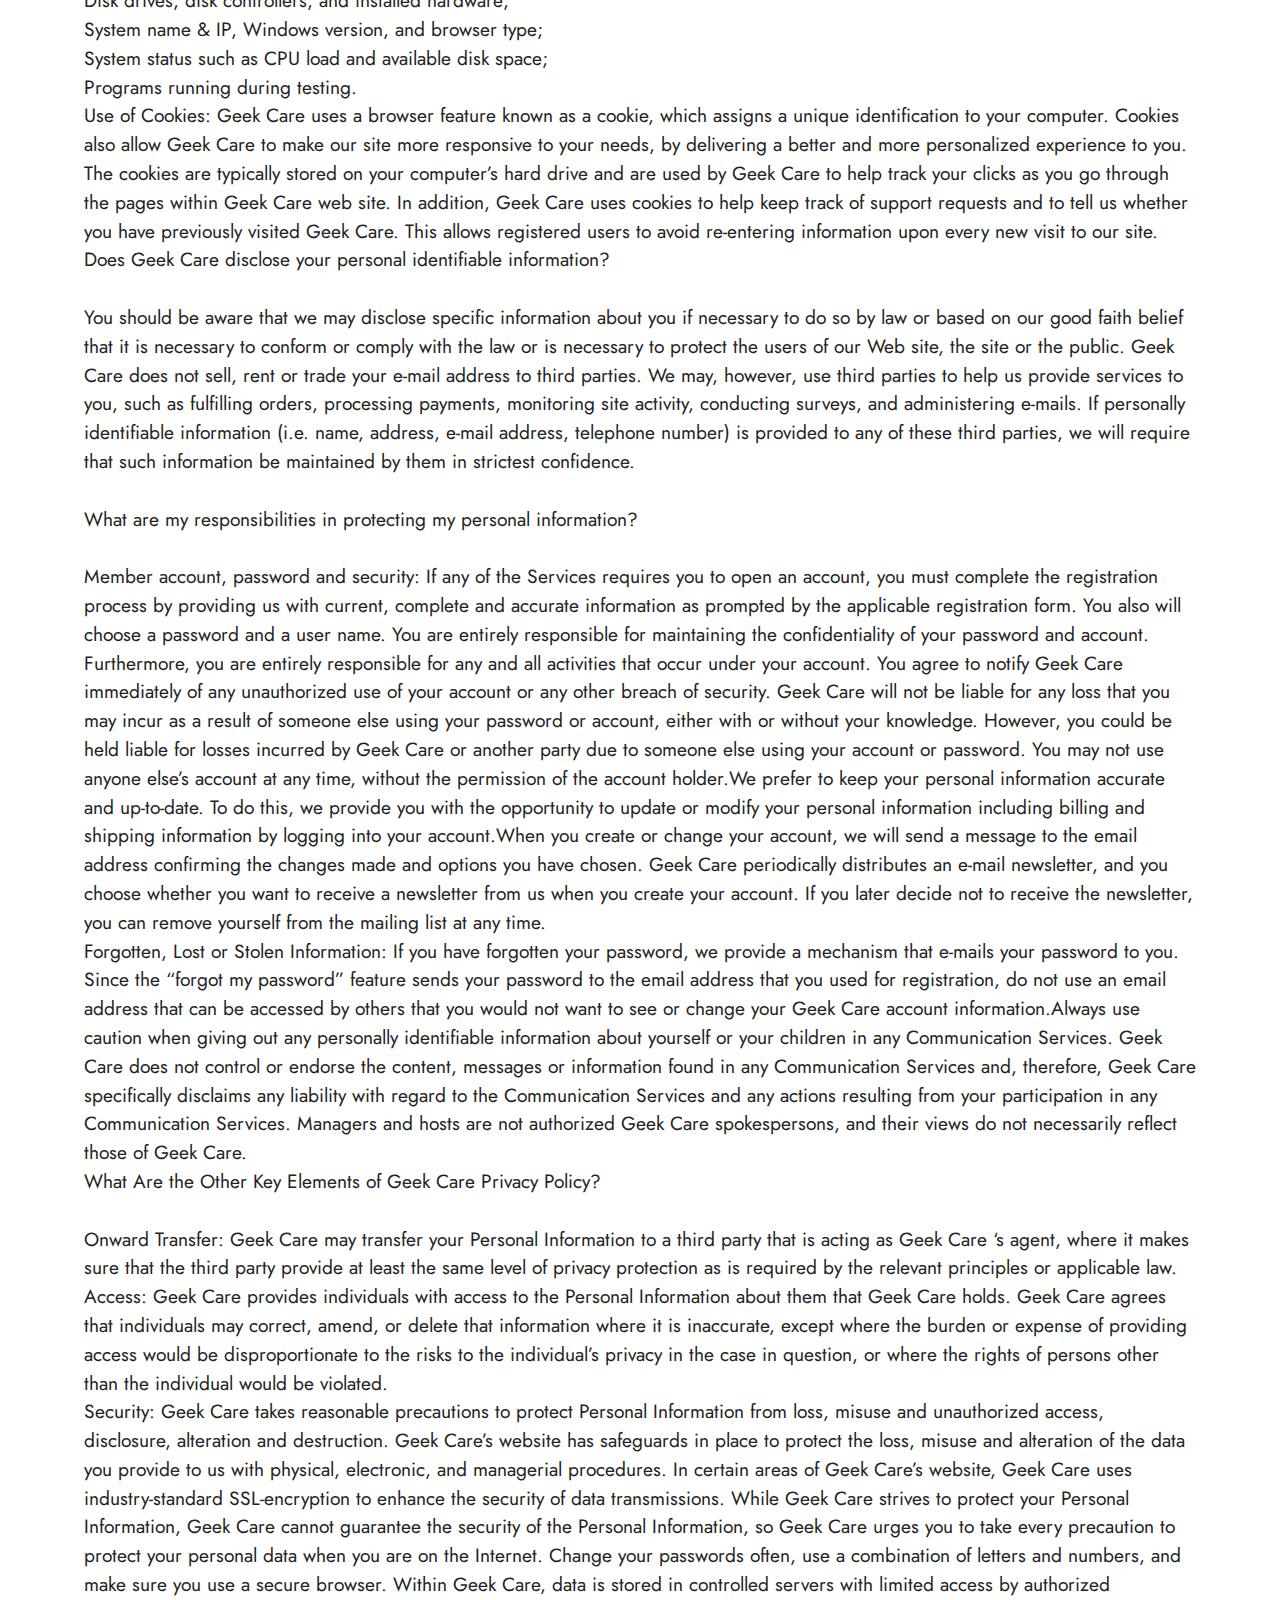
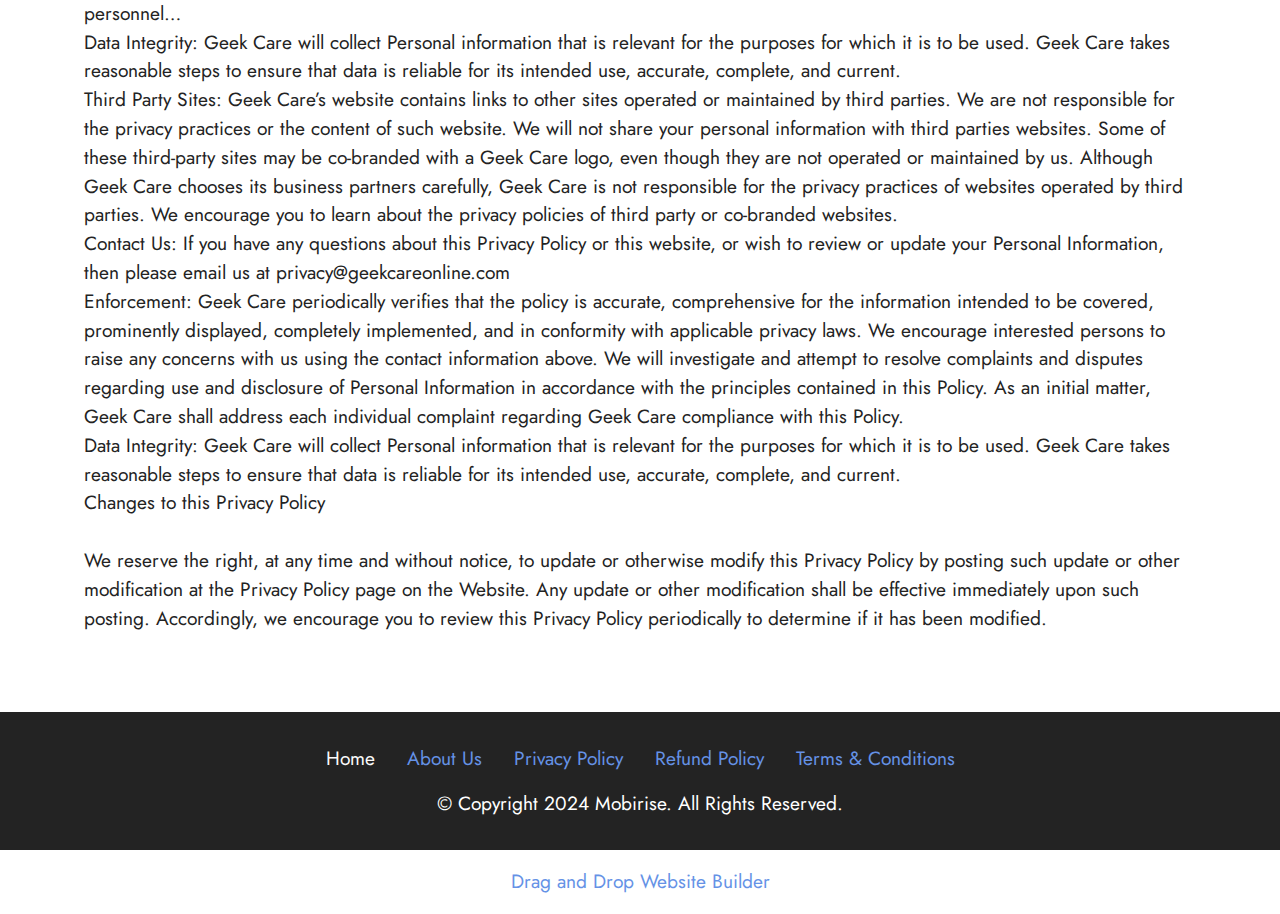
<file: page3.html>
<!DOCTYPE html>
<html  >
<head>
  <!-- Site made with Mobirise Website Builder v5.9.18, https://mobirise.com -->
  <meta charset="UTF-8">
  <meta http-equiv="X-UA-Compatible" content="IE=edge">
  <meta name="generator" content="Mobirise v5.9.18, mobirise.com">
  <meta name="viewport" content="width=device-width, initial-scale=1, minimum-scale=1">
  <link rel="shortcut icon" href="assets/images/logo.png" type="image/x-icon">
  <meta name="description" content="">
  
  
  <title>Privacy Policy</title>
  <link rel="stylesheet" href="assets/web/assets/mobirise-icons2/mobirise2.css">
  <link rel="stylesheet" href="assets/bootstrap/css/bootstrap.min.css">
  <link rel="stylesheet" href="assets/bootstrap/css/bootstrap-grid.min.css">
  <link rel="stylesheet" href="assets/bootstrap/css/bootstrap-reboot.min.css">
  <link rel="stylesheet" href="assets/dropdown/css/style.css">
  <link rel="stylesheet" href="assets/socicon/css/styles.css">
  <link rel="stylesheet" href="assets/theme/css/style.css">
  <link rel="preload" href="https://fonts.googleapis.com/css?family=Jost:100,200,300,400,500,600,700,800,900,100i,200i,300i,400i,500i,600i,700i,800i,900i&display=swap" as="style" onload="this.onload=null;this.rel='stylesheet'">
  <noscript><link rel="stylesheet" href="https://fonts.googleapis.com/css?family=Jost:100,200,300,400,500,600,700,800,900,100i,200i,300i,400i,500i,600i,700i,800i,900i&display=swap"></noscript>
  <link rel="preload" as="style" href="assets/mobirise/css/mbr-additional.css?v=hxUzVi"><link rel="stylesheet" href="assets/mobirise/css/mbr-additional.css?v=hxUzVi" type="text/css">

  
  
  
</head>
<body>
  
  <section data-bs-version="5.1" class="menu menu2 cid-usJbXVT84T" once="menu" id="menu2-12">
    
    <nav class="navbar navbar-dropdown navbar-expand-lg">
        <div class="container">
            <div class="navbar-brand">
                
                
            </div>
            <button class="navbar-toggler" type="button" data-toggle="collapse" data-bs-toggle="collapse" data-target="#navbarSupportedContent" data-bs-target="#navbarSupportedContent" aria-controls="navbarNavAltMarkup" aria-expanded="false" aria-label="Toggle navigation">
                <div class="hamburger">
                    <span></span>
                    <span></span>
                    <span></span>
                    <span></span>
                </div>
            </button>
            <div class="collapse navbar-collapse" id="navbarSupportedContent">
                <ul class="navbar-nav nav-dropdown navbar-nav-top-padding" data-app-modern-menu="true"><li class="nav-item"><a class="nav-link link text-black text-primary display-4" href="index.html#features1-1i">Features</a></li></ul>
                
                <div class="navbar-buttons mbr-section-btn"><a class="btn btn-primary display-4" href="https://mobiri.se">
                         +1-800-575-6820</a></div>
            </div>
        </div>
    </nav>
</section>

<section data-bs-version="5.1" class="content6 cid-usJbXWdOnb" id="content6-13">
    
    <div class="container">
        <div class="row justify-content-center">
            <div class="col-md-12 col-lg-10">
                <hr class="line">
                <p class="mbr-text align-center mbr-fonts-style my-4 display-5"><em>Start Chat<strong>---------</strong>Remote Diagnosis</em><strong>---------</strong><em>Problem Resolved</em></p>
                <hr class="line">
            </div>
        </div>
    </div>
</section>

<section data-bs-version="5.1" class="content4 cid-usJbXWjWqD mbr-fullscreen" id="content4-14">
    

    
    
    <div class="container-fluid">
        <div class="row justify-content-center">
            <div class="title col-md-12 col-lg-11">
                <h3 class="mbr-section-title mbr-fonts-style align-center mb-4 display-2"><strong>Privacy Policy</strong></h3>
                <h4 class="mbr-section-subtitle align-center mbr-fonts-style mb-4 display-7">This privacy policy (“Privacy Policy”) sets forth a full and complete statement of the privacy related practices and procedures adopted by Geek Care for its services under Geek Care. This Policy is effective as of the date set forth above, and will remain in effect and updated as this Policy provides. This Privacy Policy is an integral part of the Terms and Conditions posted at [ www.geekcareonline.com/privacy-policy.php].<div><span style="font-size: 1.2rem;">Definitions</span><br></div><div><span style="font-size: 1.2rem;">All terms initially capitalized shall have the meaning set forth in the Terms and Conditions, of which this Privacy Policy is an integral part.</span><br></div><div><br></div><div>Application</div><div><br></div><div>Geek Care aims at resolving/providing onsite &amp; online solutions to different queries/problems that users of personal computers and peripherals may encounter while using it. The users of this service while creating their profile on the Portal for this purpose may be parting with their personal details/information. This Policy is to communicate that we respect your privacy, and we assure you that we will maintain and use this information responsibly. This policy applies to persons employed by or otherwise affiliated with Geek Care’s customers, prospective customers, any persons that visit Geek Care’s web site, persons who receive commercial communications sent on behalf of Geek Care, and persons submitting employment inquiries to Geek Care. This Policy does not apply to persons employed by Geek Care. We agree not to process personal information in a way that is incompatible with the purposes for which it has been collected or authorized by the users.</div><div><br></div><div>Form of Information</div><div><br></div><div>This Policy applies to information that is obtained by Geek Care whether through electronic or print communications. Geek Care respects your privacy and is committed to protect the personal information that you share with us. Geek Care requests certain Personal Information as identified herein. Do not provide Geek Care with additional Personal Information unless you are requested to do so.</div><div><br></div><div>Personal Information</div><div><br></div><div>“Personal information” means any information relating to an identified natural person, or a natural person that can be identified directly or indirectly, by reference to an identification number, or one or more factors relating to physical, psychological, mental, economic, or social identity.</div><div><br></div><div>How does Geek Care gather personal information?</div><div><br></div><div>General Browsing: Geek Care gathers navigational information about where you go on our Web site. This information allows us to see which areas of our website are most visited. This helps us improve the quality of visitor’s online experience by recognizing and delivering more of the features, services and products our visitors prefer. Additional non-personally identifiable information (i.e. domain type, browser version, service provider and IP address) may be collected which will provide information regarding your use of our Web site (such as the time of your last visit to a page on our site).</div><div><br></div><div>Registration and Transactions: Any information you provide to us at this site when you establish or update an account, purchase service plans online or request information (i.e. name, address, e-mail address and telephone number), is maintained in private files on our secure Web server and our internal systems. This information is used to enable Geek Care to deliver services to you. Geek Care and its employees do not entertain the credit card information in any form of communication on any of the media (website, chat, testimonial, remote support, email and voice). Geek Care neither stores nor publishes your credit card number on any of the media form on its server.</div><div>System information: Geek Care do not access any personal information (such as the contents of personal documents or web browsing history) stored on a PC. The data collected from the PC includes items such as:</div><div>System board, BIOS, CPU, video, and memory configuration;</div><div>Disk drives, disk controllers, and installed hardware;</div><div>System name &amp; IP, Windows version, and browser type;</div><div>System status such as CPU load and available disk space;</div><div>Programs running during testing.</div><div>Use of Cookies: Geek Care uses a browser feature known as a cookie, which assigns a unique identification to your computer. Cookies also allow Geek Care to make our site more responsive to your needs, by delivering a better and more personalized experience to you. The cookies are typically stored on your computer’s hard drive and are used by Geek Care to help track your clicks as you go through the pages within Geek Care web site. In addition, Geek Care uses cookies to help keep track of support requests and to tell us whether you have previously visited Geek Care. This allows registered users to avoid re-entering information upon every new visit to our site.</div><div>Does Geek Care disclose your personal identifiable information?</div><div><br></div><div>You should be aware that we may disclose specific information about you if necessary to do so by law or based on our good faith belief that it is necessary to conform or comply with the law or is necessary to protect the users of our Web site, the site or the public. Geek Care does not sell, rent or trade your e-mail address to third parties. We may, however, use third parties to help us provide services to you, such as fulfilling orders, processing payments, monitoring site activity, conducting surveys, and administering e-mails. If personally identifiable information (i.e. name, address, e-mail address, telephone number) is provided to any of these third parties, we will require that such information be maintained by them in strictest confidence.</div><div><br></div><div>What are my responsibilities in protecting my personal information?</div><div><br></div><div>Member account, password and security: If any of the Services requires you to open an account, you must complete the registration process by providing us with current, complete and accurate information as prompted by the applicable registration form. You also will choose a password and a user name. You are entirely responsible for maintaining the confidentiality of your password and account. Furthermore, you are entirely responsible for any and all activities that occur under your account. You agree to notify Geek Care immediately of any unauthorized use of your account or any other breach of security. Geek Care will not be liable for any loss that you may incur as a result of someone else using your password or account, either with or without your knowledge. However, you could be held liable for losses incurred by Geek Care or another party due to someone else using your account or password. You may not use anyone else’s account at any time, without the permission of the account holder.We prefer to keep your personal information accurate and up-to-date. To do this, we provide you with the opportunity to update or modify your personal information including billing and shipping information by logging into your account.When you create or change your account, we will send a message to the email address confirming the changes made and options you have chosen. Geek Care periodically distributes an e-mail newsletter, and you choose whether you want to receive a newsletter from us when you create your account. If you later decide not to receive the newsletter, you can remove yourself from the mailing list at any time.</div><div>Forgotten, Lost or Stolen Information: If you have forgotten your password, we provide a mechanism that e-mails your password to you. Since the “forgot my password” feature sends your password to the email address that you used for registration, do not use an email address that can be accessed by others that you would not want to see or change your Geek Care account information.Always use caution when giving out any personally identifiable information about yourself or your children in any Communication Services. Geek Care does not control or endorse the content, messages or information found in any Communication Services and, therefore, Geek Care specifically disclaims any liability with regard to the Communication Services and any actions resulting from your participation in any Communication Services. Managers and hosts are not authorized Geek Care spokespersons, and their views do not necessarily reflect those of Geek Care.</div><div>What Are the Other Key Elements of Geek Care Privacy Policy?</div><div><br></div><div>Onward Transfer: Geek Care may transfer your Personal Information to a third party that is acting as Geek Care ‘s agent, where it makes sure that the third party provide at least the same level of privacy protection as is required by the relevant principles or applicable law.</div><div>Access: Geek Care provides individuals with access to the Personal Information about them that Geek Care holds. Geek Care agrees that individuals may correct, amend, or delete that information where it is inaccurate, except where the burden or expense of providing access would be disproportionate to the risks to the individual’s privacy in the case in question, or where the rights of persons other than the individual would be violated.</div><div>Security: Geek Care takes reasonable precautions to protect Personal Information from loss, misuse and unauthorized access, disclosure, alteration and destruction. Geek Care’s website has safeguards in place to protect the loss, misuse and alteration of the data you provide to us with physical, electronic, and managerial procedures. In certain areas of Geek Care’s website, Geek Care uses industry-standard SSL-encryption to enhance the security of data transmissions. While Geek Care strives to protect your Personal Information, Geek Care cannot guarantee the security of the Personal Information, so Geek Care urges you to take every precaution to protect your personal data when you are on the Internet. Change your passwords often, use a combination of letters and numbers, and make sure you use a secure browser. Within Geek Care, data is stored in controlled servers with limited access by authorized personnel…</div><div>Data Integrity: Geek Care will collect Personal information that is relevant for the purposes for which it is to be used. Geek Care takes reasonable steps to ensure that data is reliable for its intended use, accurate, complete, and current.</div><div>Third Party Sites: Geek Care’s website contains links to other sites operated or maintained by third parties. We are not responsible for the privacy practices or the content of such website. We will not share your personal information with third parties websites. Some of these third-party sites may be co-branded with a Geek Care logo, even though they are not operated or maintained by us. Although Geek Care chooses its business partners carefully, Geek Care is not responsible for the privacy practices of websites operated by third parties. We encourage you to learn about the privacy policies of third party or co-branded websites.</div><div>Contact Us: If you have any questions about this Privacy Policy or this website, or wish to review or update your Personal Information, then please email us at privacy@geekcareonline.com</div><div>Enforcement: Geek Care periodically verifies that the policy is accurate, comprehensive for the information intended to be covered, prominently displayed, completely implemented, and in conformity with applicable privacy laws. We encourage interested persons to raise any concerns with us using the contact information above. We will investigate and attempt to resolve complaints and disputes regarding use and disclosure of Personal Information in accordance with the principles contained in this Policy. As an initial matter, Geek Care shall address each individual complaint regarding Geek Care compliance with this Policy.</div><div>Data Integrity: Geek Care will collect Personal information that is relevant for the purposes for which it is to be used. Geek Care takes reasonable steps to ensure that data is reliable for its intended use, accurate, complete, and current.</div><div>Changes to this Privacy Policy</div><div><br></div><div>We reserve the right, at any time and without notice, to update or otherwise modify this Privacy Policy by posting such update or other modification at the Privacy Policy page on the Website. Any update or other modification shall be effective immediately upon such posting. Accordingly, we encourage you to review this Privacy Policy periodically to determine if it has been modified.</div></h4>
                
            </div>
        </div>
    </div>
</section>

<section data-bs-version="5.1" class="footer3 cid-usJbXWrfzu" once="footers" id="footer3-15">

    

    

    <div class="container-fluid">
        <div class="row align-center mbr-white">
            <div class="row row-links">
                <ul class="foot-menu">
                    
                    
                    
                    
                    
                <li class="foot-menu-item mbr-fonts-style display-7"><a href="index.html" class="text-white text-primary">Home</a></li><li class="foot-menu-item mbr-fonts-style display-7"><a href="page2.html" class="text-primary">About Us</a></li><li class="foot-menu-item mbr-fonts-style display-7"><a href="page3.html" class="text-primary">Privacy Policy</a></li><li class="foot-menu-item mbr-fonts-style display-7"><a href="page4.html" class="text-primary">Refund Policy</a></li><li class="foot-menu-item mbr-fonts-style display-7"><a href="page4.html" class="text-primary">Terms &amp; Conditions</a></li></ul>
            </div>
            
            <div class="row row-copirayt">
                <p class="mbr-text mb-0 mbr-fonts-style mbr-white align-center display-7">
                    © Copyright 2024 Mobirise. All Rights Reserved.
                </p>
            </div>
        </div>
    </div>
</section><section class="display-7" style="padding: 0;align-items: center;justify-content: center;flex-wrap: wrap;    align-content: center;display: flex;position: relative;height: 4rem;"><a href="https://mobiri.se/3395946" style="flex: 1 1;height: 4rem;position: absolute;width: 100%;z-index: 1;"><img alt="" style="height: 4rem;" src="[data-uri]"></a><p style="margin: 0;text-align: center;" class="display-7">&#8204;</p><a style="z-index:1" href="https://mobirise.com/drag-drop-website-builder.html">Drag and Drop Website Builder</a></section><script src="assets/bootstrap/js/bootstrap.bundle.min.js"></script>  <script src="assets/smoothscroll/smooth-scroll.js"></script>  <script src="assets/ytplayer/index.js"></script>  <script src="assets/dropdown/js/navbar-dropdown.js"></script>  <script src="assets/theme/js/script.js"></script>  
  
  
</body>
</html>
</file>
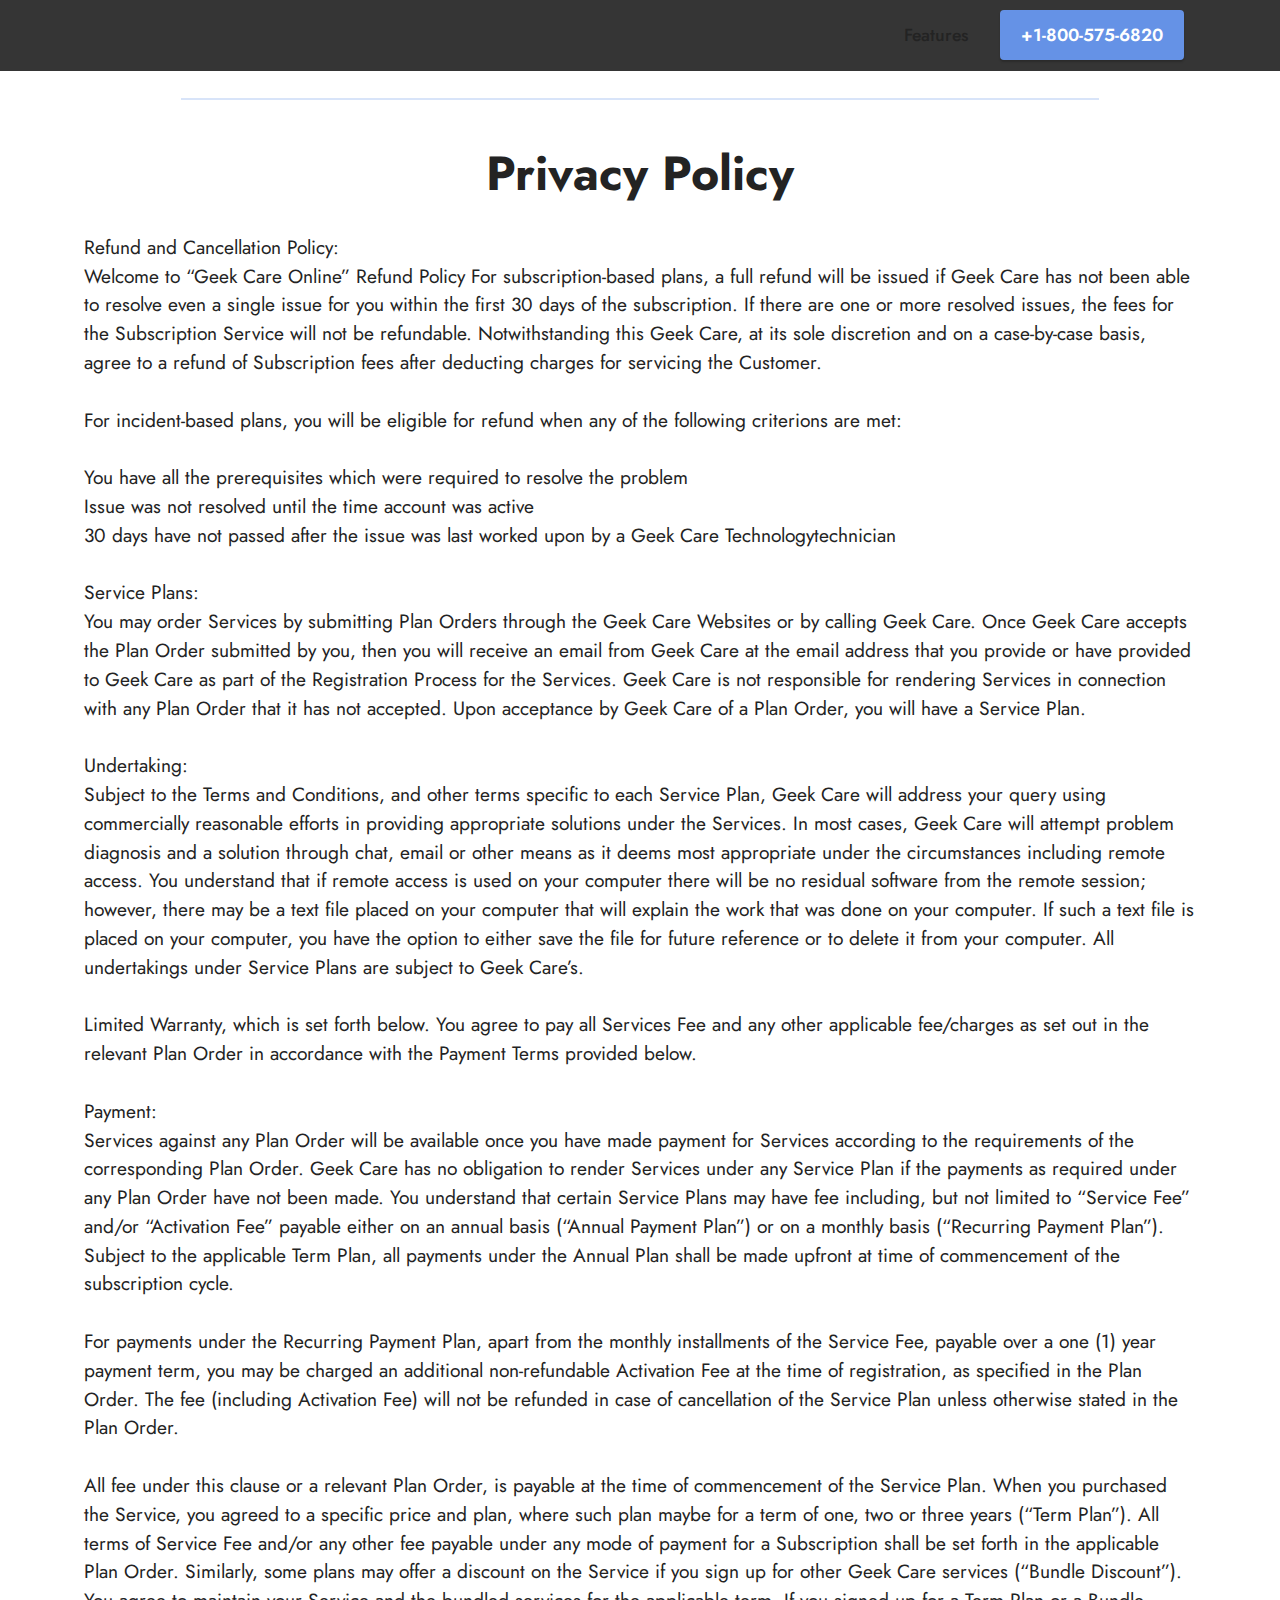
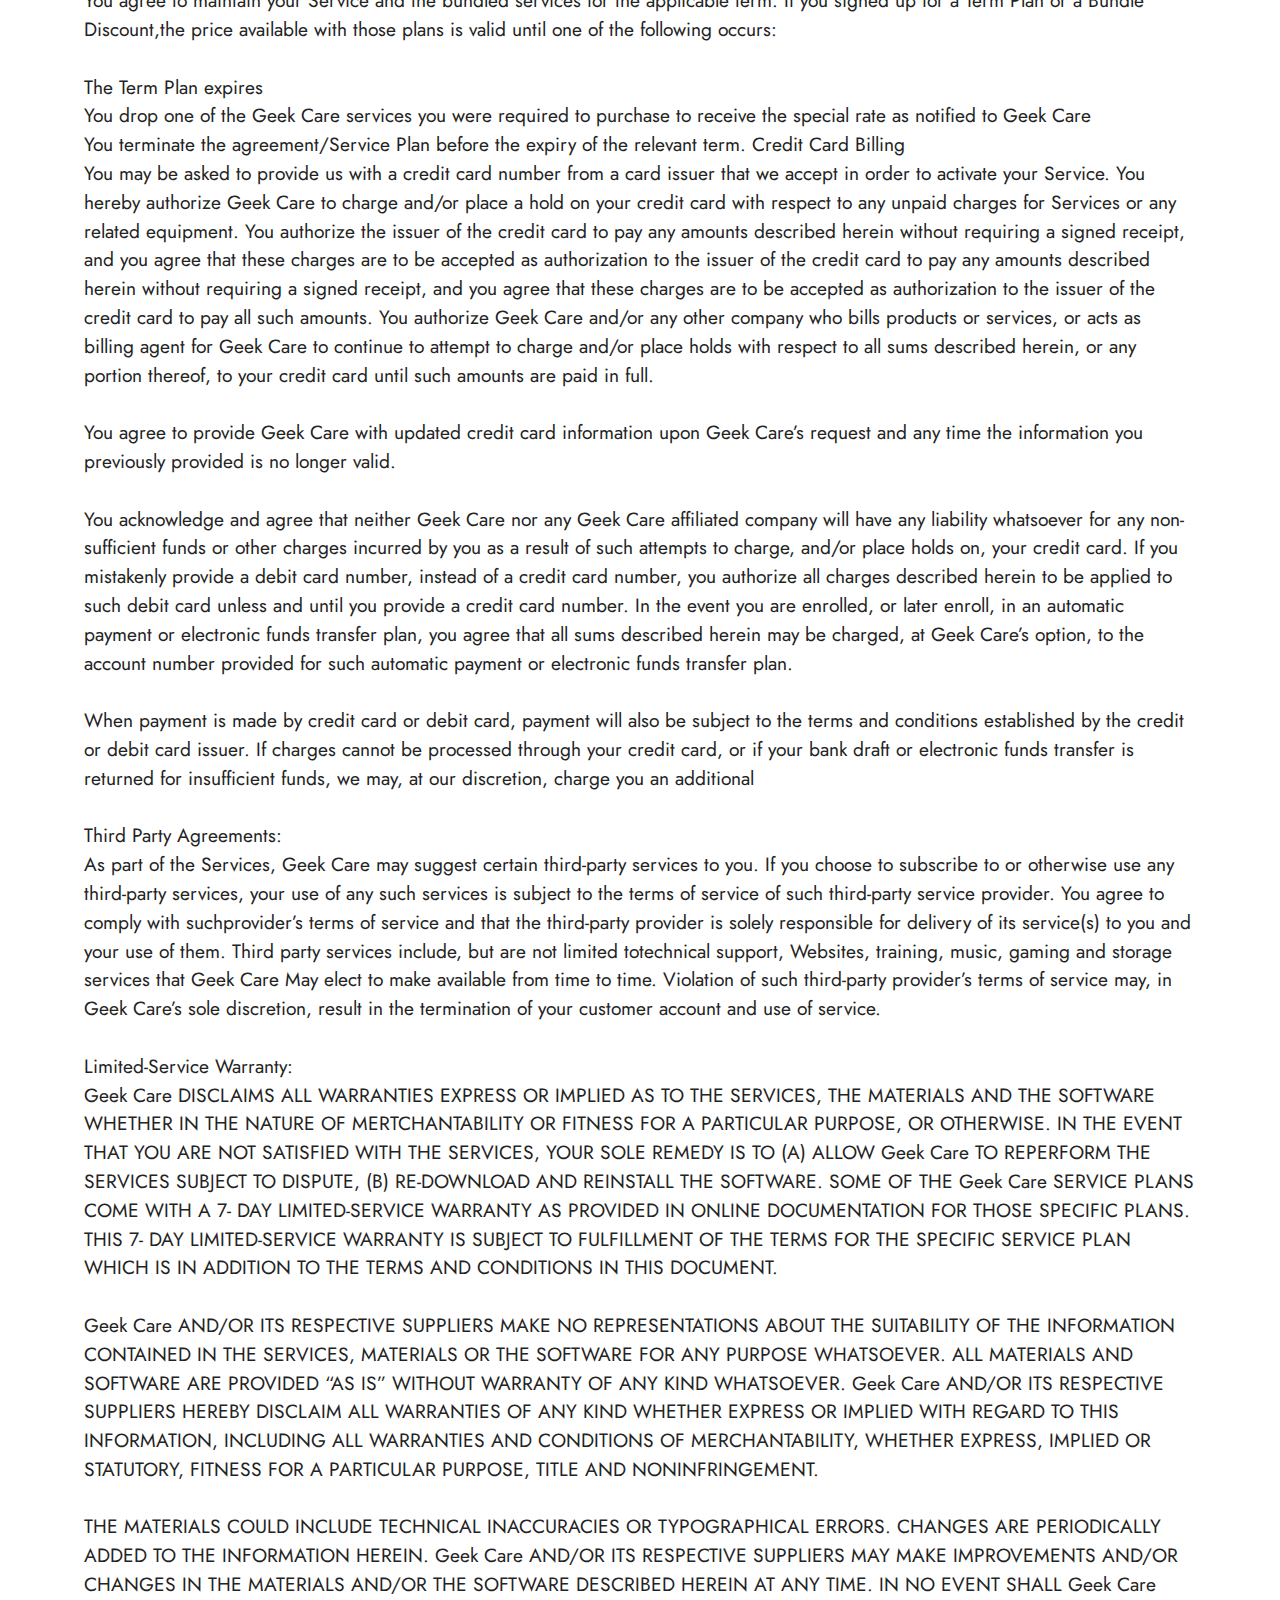
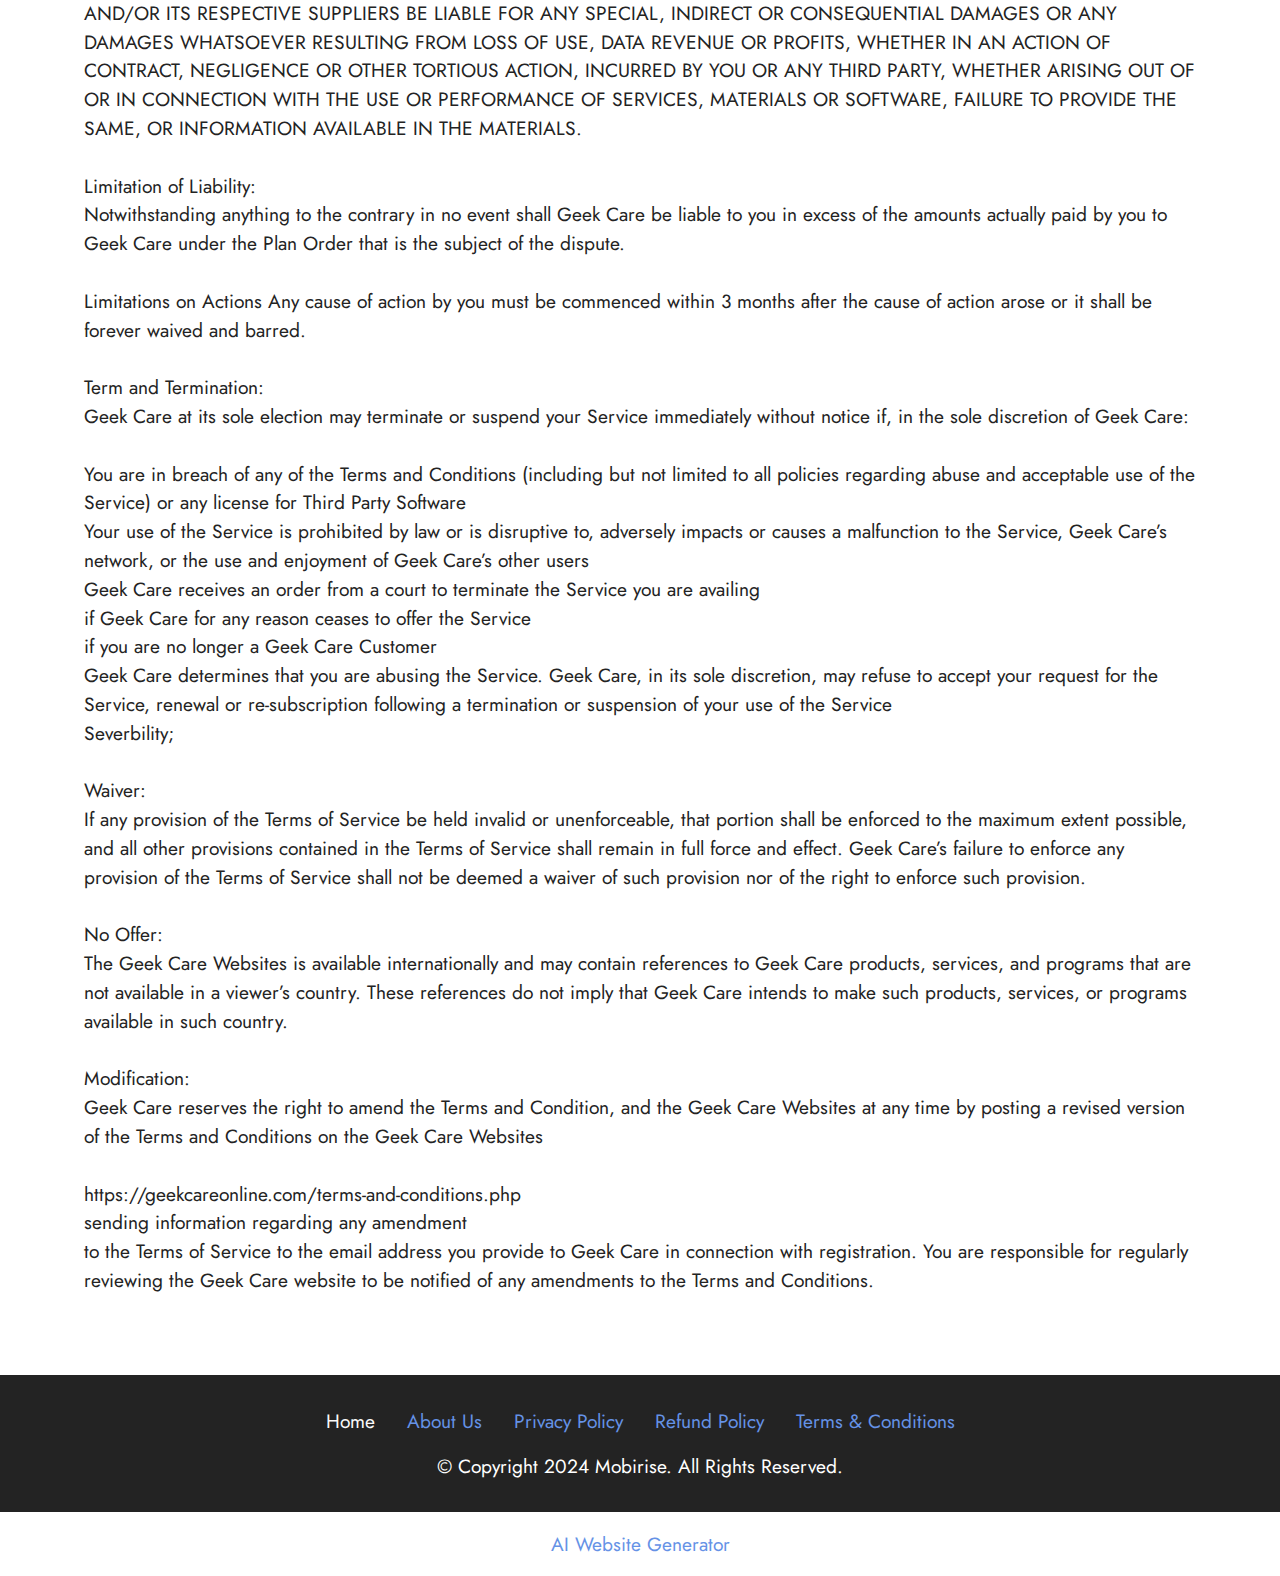
<file: page4.html>
<!DOCTYPE html>
<html  >
<head>
  <!-- Site made with Mobirise Website Builder v5.9.18, https://mobirise.com -->
  <meta charset="UTF-8">
  <meta http-equiv="X-UA-Compatible" content="IE=edge">
  <meta name="generator" content="Mobirise v5.9.18, mobirise.com">
  <meta name="viewport" content="width=device-width, initial-scale=1, minimum-scale=1">
  <link rel="shortcut icon" href="assets/images/logo.png" type="image/x-icon">
  <meta name="description" content="">
  
  
  <title>Refund Policy</title>
  <link rel="stylesheet" href="assets/web/assets/mobirise-icons2/mobirise2.css">
  <link rel="stylesheet" href="assets/bootstrap/css/bootstrap.min.css">
  <link rel="stylesheet" href="assets/bootstrap/css/bootstrap-grid.min.css">
  <link rel="stylesheet" href="assets/bootstrap/css/bootstrap-reboot.min.css">
  <link rel="stylesheet" href="assets/dropdown/css/style.css">
  <link rel="stylesheet" href="assets/socicon/css/styles.css">
  <link rel="stylesheet" href="assets/theme/css/style.css">
  <link rel="preload" href="https://fonts.googleapis.com/css?family=Jost:100,200,300,400,500,600,700,800,900,100i,200i,300i,400i,500i,600i,700i,800i,900i&display=swap" as="style" onload="this.onload=null;this.rel='stylesheet'">
  <noscript><link rel="stylesheet" href="https://fonts.googleapis.com/css?family=Jost:100,200,300,400,500,600,700,800,900,100i,200i,300i,400i,500i,600i,700i,800i,900i&display=swap"></noscript>
  <link rel="preload" as="style" href="assets/mobirise/css/mbr-additional.css?v=LeDiub"><link rel="stylesheet" href="assets/mobirise/css/mbr-additional.css?v=LeDiub" type="text/css">

  
  
  
</head>
<body>
  
  <section data-bs-version="5.1" class="menu menu2 cid-usJcvXC1uc" once="menu" id="menu2-16">
    
    <nav class="navbar navbar-dropdown navbar-expand-lg">
        <div class="container">
            <div class="navbar-brand">
                
                
            </div>
            <button class="navbar-toggler" type="button" data-toggle="collapse" data-bs-toggle="collapse" data-target="#navbarSupportedContent" data-bs-target="#navbarSupportedContent" aria-controls="navbarNavAltMarkup" aria-expanded="false" aria-label="Toggle navigation">
                <div class="hamburger">
                    <span></span>
                    <span></span>
                    <span></span>
                    <span></span>
                </div>
            </button>
            <div class="collapse navbar-collapse" id="navbarSupportedContent">
                <ul class="navbar-nav nav-dropdown navbar-nav-top-padding" data-app-modern-menu="true"><li class="nav-item"><a class="nav-link link text-black text-primary display-4" href="index.html#features1-1i">Features</a></li></ul>
                
                <div class="navbar-buttons mbr-section-btn"><a class="btn btn-primary display-4" href="https://mobiri.se">
                         +1-800-575-6820</a></div>
            </div>
        </div>
    </nav>
</section>

<section data-bs-version="5.1" class="content6 cid-usJcvYlogc" id="content6-17">
    
    <div class="container">
        <div class="row justify-content-center">
            <div class="col-md-12 col-lg-10">
                <hr class="line">
                <p class="mbr-text align-center mbr-fonts-style my-4 display-5"><em>Start Chat<strong>---------</strong>Remote Diagnosis</em><strong>---------</strong><em>Problem Resolved</em></p>
                <hr class="line">
            </div>
        </div>
    </div>
</section>

<section data-bs-version="5.1" class="content4 cid-usJcvYu7xz mbr-fullscreen" id="content4-18">
    

    
    
    <div class="container-fluid">
        <div class="row justify-content-center">
            <div class="title col-md-12 col-lg-11">
                <h3 class="mbr-section-title mbr-fonts-style align-center mb-4 display-2"><strong>Privacy Policy</strong></h3>
                <h4 class="mbr-section-subtitle align-center mbr-fonts-style mb-4 display-7">Refund and Cancellation Policy:<div>Welcome to “Geek Care Online” Refund Policy For subscription-based plans, a full refund will be issued if Geek Care has not been able to resolve even a single issue for you within the first 30 days of the subscription. If there are one or more resolved issues, the fees for the Subscription Service will not be refundable. Notwithstanding this Geek Care, at its sole discretion and on a case-by-case basis, agree to a refund of Subscription fees after deducting charges for servicing the Customer.</div><div><br></div><div>For incident-based plans, you will be eligible for refund when any of the following criterions are met:</div><div><br></div><div>You have all the prerequisites which were required to resolve the problem</div><div>Issue was not resolved until the time account was active</div><div>30 days have not passed after the issue was last worked upon by a Geek Care Technologytechnician</div><div>&nbsp;</div><div><span style="font-size: 1.2rem;">Service Plans:</span></div><div>You may order Services by submitting Plan Orders through the Geek Care Websites or by calling Geek Care. Once Geek Care accepts the Plan Order submitted by you, then you will receive an email from Geek Care at the email address that you provide or have provided to Geek Care as part of the Registration Process for the Services. Geek Care is not responsible for rendering Services in connection with any Plan Order that it has not accepted. Upon acceptance by Geek Care of a Plan Order, you will have a Service Plan.</div><div><br></div><div><span style="font-size: 1.2rem;">Undertaking:</span></div><div>Subject to the Terms and Conditions, and other terms specific to each Service Plan, Geek Care will address your query using commercially reasonable efforts in providing appropriate solutions under the Services. In most cases, Geek Care will attempt problem diagnosis and a solution through chat, email or other means as it deems most appropriate under the circumstances including remote access. You understand that if remote access is used on your computer there will be no residual software from the remote session; however, there may be a text file placed on your computer that will explain the work that was done on your computer. If such a text file is placed on your computer, you have the option to either save the file for future reference or to delete it from your computer. All undertakings under Service Plans are subject to Geek Care’s.</div><div><br></div><div>Limited Warranty, which is set forth below. You agree to pay all Services Fee and any other applicable fee/charges as set out in the relevant Plan Order in accordance with the Payment Terms provided below.</div><div><br></div><div><span style="font-size: 1.2rem;">Payment:</span></div><div>Services against any Plan Order will be available once you have made payment for Services according to the requirements of the corresponding Plan Order. Geek Care has no obligation to render Services under any Service Plan if the payments as required under any Plan Order have not been made. You understand that certain Service Plans may have fee including, but not limited to “Service Fee” and/or “Activation Fee” payable either on an annual basis (“Annual Payment Plan”) or on a monthly basis (“Recurring Payment Plan”). Subject to the applicable Term Plan, all payments under the Annual Plan shall be made upfront at time of commencement of the subscription cycle.</div><div><br></div><div>For payments under the Recurring Payment Plan, apart from the monthly installments of the Service Fee, payable over a one (1) year payment term, you may be charged an additional non-refundable Activation Fee at the time of registration, as specified in the Plan Order. The fee (including Activation Fee) will not be refunded in case of cancellation of the Service Plan unless otherwise stated in the Plan Order.</div><div><br></div><div>All fee under this clause or a relevant Plan Order, is payable at the time of commencement of the Service Plan. When you purchased the Service, you agreed to a specific price and plan, where such plan maybe for a term of one, two or three years (“Term Plan”). All terms of Service Fee and/or any other fee payable under any mode of payment for a Subscription shall be set forth in the applicable Plan Order. Similarly, some plans may offer a discount on the Service if you sign up for other Geek Care services (“Bundle Discount”). You agree to maintain your Service and the bundled services for the applicable term. If you signed up for a Term Plan or a Bundle Discount,the price available with those plans is valid until one of the following occurs:</div><div><br></div><div>The Term Plan expires</div><div>You drop one of the Geek Care services you were required to purchase to receive the special rate as notified to Geek Care</div><div>You terminate the agreement/Service Plan before the expiry of the relevant term. Credit Card Billing</div><div>You may be asked to provide us with a credit card number from a card issuer that we accept in order to activate your Service. You hereby authorize Geek Care to charge and/or place a hold on your credit card with respect to any unpaid charges for Services or any related equipment. You authorize the issuer of the credit card to pay any amounts described herein without requiring a signed receipt, and you agree that these charges are to be accepted as authorization to the issuer of the credit card to pay any amounts described herein without requiring a signed receipt, and you agree that these charges are to be accepted as authorization to the issuer of the credit card to pay all such amounts. You authorize Geek Care and/or any other company who bills products or services, or acts as billing agent for Geek Care to continue to attempt to charge and/or place holds with respect to all sums described herein, or any portion thereof, to your credit card until such amounts are paid in full.</div><div><br></div><div>You agree to provide Geek Care with updated credit card information upon Geek Care’s request and any time the information you previously provided is no longer valid.</div><div><br></div><div>You acknowledge and agree that neither Geek Care nor any Geek Care affiliated company will have any liability whatsoever for any non-sufficient funds or other charges incurred by you as a result of such attempts to charge, and/or place holds on, your credit card. If you mistakenly provide a debit card number, instead of a credit card number, you authorize all charges described herein to be applied to such debit card unless and until you provide a credit card number. In the event you are enrolled, or later enroll, in an automatic payment or electronic funds transfer plan, you agree that all sums described herein may be charged, at Geek Care’s option, to the account number provided for such automatic payment or electronic funds transfer plan.</div><div><br></div><div>When payment is made by credit card or debit card, payment will also be subject to the terms and conditions established by the credit or debit card issuer. If charges cannot be processed through your credit card, or if your bank draft or electronic funds transfer is returned for insufficient funds, we may, at our discretion, charge you an additional</div><div><br></div><div><span style="font-size: 1.2rem;">Third Party Agreements:</span></div><div>As part of the Services, Geek Care may suggest certain third-party services to you. If you choose to subscribe to or otherwise use any third-party services, your use of any such services is subject to the terms of service of such third-party service provider. You agree to comply with suchprovider’s terms of service and that the third-party provider is solely responsible for delivery of its service(s) to you and your use of them. Third party services include, but are not limited totechnical support, Websites, training, music, gaming and storage services that Geek Care May elect to make available from time to time. Violation of such third-party provider’s terms of service may, in Geek Care’s sole discretion, result in the termination of your customer account and use of service.</div><div><br></div><div><span style="font-size: 1.2rem;">Limited-Service Warranty:</span></div><div>Geek Care DISCLAIMS ALL WARRANTIES EXPRESS OR IMPLIED AS TO THE SERVICES, THE MATERIALS AND THE SOFTWARE WHETHER IN THE NATURE OF MERTCHANTABILITY OR FITNESS FOR A PARTICULAR PURPOSE, OR OTHERWISE. IN THE EVENT THAT YOU ARE NOT SATISFIED WITH THE SERVICES, YOUR SOLE REMEDY IS TO (A) ALLOW Geek Care TO REPERFORM THE SERVICES SUBJECT TO DISPUTE, (B) RE-DOWNLOAD AND REINSTALL THE SOFTWARE. SOME OF THE Geek Care SERVICE PLANS COME WITH A 7- DAY LIMITED-SERVICE WARRANTY AS PROVIDED IN ONLINE DOCUMENTATION FOR THOSE SPECIFIC PLANS. THIS 7- DAY LIMITED-SERVICE WARRANTY IS SUBJECT TO FULFILLMENT OF THE TERMS FOR THE SPECIFIC SERVICE PLAN WHICH IS IN ADDITION TO THE TERMS AND CONDITIONS IN THIS DOCUMENT.</div><div><br></div><div>Geek Care AND/OR ITS RESPECTIVE SUPPLIERS MAKE NO REPRESENTATIONS ABOUT THE SUITABILITY OF THE INFORMATION CONTAINED IN THE SERVICES, MATERIALS OR THE SOFTWARE FOR ANY PURPOSE WHATSOEVER. ALL MATERIALS AND SOFTWARE ARE PROVIDED “AS IS” WITHOUT WARRANTY OF ANY KIND WHATSOEVER. Geek Care AND/OR ITS RESPECTIVE SUPPLIERS HEREBY DISCLAIM ALL WARRANTIES OF ANY KIND WHETHER EXPRESS OR IMPLIED WITH REGARD TO THIS INFORMATION, INCLUDING ALL WARRANTIES AND CONDITIONS OF MERCHANTABILITY, WHETHER EXPRESS, IMPLIED OR STATUTORY, FITNESS FOR A PARTICULAR PURPOSE, TITLE AND NONINFRINGEMENT.</div><div><br></div><div>THE MATERIALS COULD INCLUDE TECHNICAL INACCURACIES OR TYPOGRAPHICAL ERRORS. CHANGES ARE PERIODICALLY ADDED TO THE INFORMATION HEREIN. Geek Care AND/OR ITS RESPECTIVE SUPPLIERS MAY MAKE IMPROVEMENTS AND/OR CHANGES IN THE MATERIALS AND/OR THE SOFTWARE DESCRIBED HEREIN AT ANY TIME. IN NO EVENT SHALL Geek Care AND/OR ITS RESPECTIVE SUPPLIERS BE LIABLE FOR ANY SPECIAL, INDIRECT OR CONSEQUENTIAL DAMAGES OR ANY DAMAGES WHATSOEVER RESULTING FROM LOSS OF USE, DATA REVENUE OR PROFITS, WHETHER IN AN ACTION OF CONTRACT, NEGLIGENCE OR OTHER TORTIOUS ACTION, INCURRED BY YOU OR ANY THIRD PARTY, WHETHER ARISING OUT OF OR IN CONNECTION WITH THE USE OR PERFORMANCE OF SERVICES, MATERIALS OR SOFTWARE, FAILURE TO PROVIDE THE SAME, OR INFORMATION AVAILABLE IN THE MATERIALS.</div><div><br></div><div><span style="font-size: 1.2rem;">Limitation of Liability:</span></div><div>Notwithstanding anything to the contrary in no event shall Geek Care be liable to you in excess of the amounts actually paid by you to Geek Care under the Plan Order that is the subject of the dispute.</div><div><br></div><div>Limitations on Actions Any cause of action by you must be commenced within 3 months after the cause of action arose or it shall be forever waived and barred.</div><div><br></div><div>Term and Termination:</div><div>Geek Care at its sole election may terminate or suspend your Service immediately without notice if, in the sole discretion of Geek Care:</div><div><br></div><div>You are in breach of any of the Terms and Conditions (including but not limited to all policies regarding abuse and acceptable use of the Service) or any license for Third Party Software</div><div>Your use of the Service is prohibited by law or is disruptive to, adversely impacts or causes a malfunction to the Service, Geek Care’s network, or the use and enjoyment of Geek Care’s other users</div><div>Geek Care receives an order from a court to terminate the Service you are availing</div><div>if Geek Care for any reason ceases to offer the Service</div><div>if you are no longer a Geek Care Customer</div><div>Geek Care determines that you are abusing the Service. Geek Care, in its sole discretion, may refuse to accept your request for the Service, renewal or re-subscription following a termination or suspension of your use of the Service</div><div>Severbility;</div><div>&nbsp;</div><div><span style="font-size: 1.2rem;">Waiver:</span><br></div><div>If any provision of the Terms of Service be held invalid or unenforceable, that portion shall be enforced to the maximum extent possible, and all other provisions contained in the Terms of Service shall remain in full force and effect. Geek Care’s failure to enforce any provision of the Terms of Service shall not be deemed a waiver of such provision nor of the right to enforce such provision.</div><div><br></div><div><span style="font-size: 1.2rem;">No Offer:</span></div><div>The Geek Care Websites is available internationally and may contain references to Geek Care products, services, and programs that are not available in a viewer’s country. These references do not imply that Geek Care intends to make such products, services, or programs available in such country.</div><div><br></div><div><span style="font-size: 1.2rem;">Modification:</span></div><div>Geek Care reserves the right to amend the Terms and Condition, and the Geek Care Websites at any time by posting a revised version of the Terms and Conditions on the Geek Care Websites</div><div><br></div><div>https://geekcareonline.com/terms-and-conditions.php</div><div>sending information regarding any amendment</div><div>to the Terms of Service to the email address you provide to Geek Care in connection with registration. You are responsible for regularly reviewing the Geek Care website to be notified of any amendments to the Terms and Conditions.</div></h4>
                
            </div>
        </div>
    </div>
</section>

<section data-bs-version="5.1" class="footer3 cid-usJcvYGSf9" once="footers" id="footer3-19">

    

    

    <div class="container-fluid">
        <div class="row align-center mbr-white">
            <div class="row row-links">
                <ul class="foot-menu">
                    
                    
                    
                    
                    
                <li class="foot-menu-item mbr-fonts-style display-7"><a href="index.html" class="text-white text-primary">Home</a></li><li class="foot-menu-item mbr-fonts-style display-7"><a href="page2.html" class="text-primary">About Us</a></li><li class="foot-menu-item mbr-fonts-style display-7"><a href="page3.html" class="text-primary">Privacy Policy</a></li><li class="foot-menu-item mbr-fonts-style display-7"><a href="page4.html" class="text-primary">Refund Policy</a></li><li class="foot-menu-item mbr-fonts-style display-7"><a href="page4.html" class="text-primary">Terms &amp; Conditions</a></li></ul>
            </div>
            
            <div class="row row-copirayt">
                <p class="mbr-text mb-0 mbr-fonts-style mbr-white align-center display-7">
                    © Copyright 2024 Mobirise. All Rights Reserved.
                </p>
            </div>
        </div>
    </div>
</section><section class="display-7" style="padding: 0;align-items: center;justify-content: center;flex-wrap: wrap;    align-content: center;display: flex;position: relative;height: 4rem;"><a href="https://mobiri.se/3395946" style="flex: 1 1;height: 4rem;position: absolute;width: 100%;z-index: 1;"><img alt="" style="height: 4rem;" src="[data-uri]"></a><p style="margin: 0;text-align: center;" class="display-7">&#8204;</p><a style="z-index:1" href="https://mobirise.com/builder/ai-website-generator.html">AI Website Generator</a></section><script src="assets/bootstrap/js/bootstrap.bundle.min.js"></script>  <script src="assets/smoothscroll/smooth-scroll.js"></script>  <script src="assets/ytplayer/index.js"></script>  <script src="assets/dropdown/js/navbar-dropdown.js"></script>  <script src="assets/theme/js/script.js"></script>  
  
  
</body>
</html>
</file>
<file: assets/web/assets/mobirise-icons2/mobirise2.css>
@font-face {
  font-family: 'Moririse2';
  font-display: swap;
  src:  url('mobirise2.eot?f2bix4');
  src:  url('mobirise2.eot?f2bix4#iefix') format('embedded-opentype'),
    url('mobirise2.ttf?f2bix4') format('truetype'),
    url('mobirise2.woff?f2bix4') format('woff'),
    url('mobirise2.svg?f2bix4#mobirise2') format('svg');
  font-weight: normal;
  font-style: normal;
}

[class^="mobi-"], [class*=" mobi-"] {
  /* use !important to prevent issues with browser extensions that change fonts */
  font-family: 'Moririse2' !important;
  speak: none;
  font-style: normal;
  font-weight: normal;
  font-variant: normal;
  text-transform: none;
  line-height: 1;

  /* Better Font Rendering =========== */
  -webkit-font-smoothing: antialiased;
  -moz-osx-font-smoothing: grayscale;
}

.mobi-mbri-add-submenu:before {
  content: "\e900";
}
.mobi-mbri-alert:before {
  content: "\e901";
}
.mobi-mbri-align-center:before {
  content: "\e902";
}
.mobi-mbri-align-justify:before {
  content: "\e903";
}
.mobi-mbri-align-left:before {
  content: "\e904";
}
.mobi-mbri-align-right:before {
  content: "\e905";
}
.mobi-mbri-android:before {
  content: "\e906";
}
.mobi-mbri-apple:before {
  content: "\e907";
}
.mobi-mbri-arrow-down:before {
  content: "\e908";
}
.mobi-mbri-arrow-next:before {
  content: "\e909";
}
.mobi-mbri-arrow-prev:before {
  content: "\e90a";
}
.mobi-mbri-arrow-up:before {
  content: "\e90b";
}
.mobi-mbri-bold:before {
  content: "\e90c";
}
.mobi-mbri-bookmark:before {
  content: "\e90d";
}
.mobi-mbri-bootstrap:before {
  content: "\e90e";
}
.mobi-mbri-briefcase:before {
  content: "\e90f";
}
.mobi-mbri-browse:before {
  content: "\e910";
}
.mobi-mbri-bulleted-list:before {
  content: "\e911";
}
.mobi-mbri-calendar:before {
  content: "\e912";
}
.mobi-mbri-camera:before {
  content: "\e913";
}
.mobi-mbri-cart-add:before {
  content: "\e914";
}
.mobi-mbri-cart-full:before {
  content: "\e915";
}
.mobi-mbri-cash:before {
  content: "\e916";
}
.mobi-mbri-change-style:before {
  content: "\e917";
}
.mobi-mbri-chat:before {
  content: "\e918";
}
.mobi-mbri-clock:before {
  content: "\e919";
}
.mobi-mbri-close:before {
  content: "\e91a";
}
.mobi-mbri-cloud:before {
  content: "\e91b";
}
.mobi-mbri-code:before {
  content: "\e91c";
}
.mobi-mbri-contact-form:before {
  content: "\e91d";
}
.mobi-mbri-credit-card:before {
  content: "\e91e";
}
.mobi-mbri-cursor-click:before {
  content: "\e91f";
}
.mobi-mbri-cust-feedback:before {
  content: "\e920";
}
.mobi-mbri-database:before {
  content: "\e921";
}
.mobi-mbri-delivery:before {
  content: "\e922";
}
.mobi-mbri-desktop:before {
  content: "\e923";
}
.mobi-mbri-devices:before {
  content: "\e924";
}
.mobi-mbri-down:before {
  content: "\e925";
}
.mobi-mbri-download-2:before {
  content: "\e926";
}
.mobi-mbri-download:before {
  content: "\e927";
}
.mobi-mbri-drag-n-drop-2:before {
  content: "\e928";
}
.mobi-mbri-drag-n-drop:before {
  content: "\e929";
}
.mobi-mbri-edit-2:before {
  content: "\e92a";
}
.mobi-mbri-edit:before {
  content: "\e92b";
}
.mobi-mbri-error:before {
  content: "\e92c";
}
.mobi-mbri-extension:before {
  content: "\e92d";
}
.mobi-mbri-features:before {
  content: "\e92e";
}
.mobi-mbri-file:before {
  content: "\e92f";
}
.mobi-mbri-flag:before {
  content: "\e930";
}
.mobi-mbri-folder:before {
  content: "\e931";
}
.mobi-mbri-gift:before {
  content: "\e932";
}
.mobi-mbri-github:before {
  content: "\e933";
}
.mobi-mbri-globe-2:before {
  content: "\e934";
}
.mobi-mbri-globe:before {
  content: "\e935";
}
.mobi-mbri-growing-chart:before {
  content: "\e936";
}
.mobi-mbri-hearth:before {
  content: "\e937";
}
.mobi-mbri-help:before {
  content: "\e938";
}
.mobi-mbri-home:before {
  content: "\e939";
}
.mobi-mbri-hot-cup:before {
  content: "\e93a";
}
.mobi-mbri-idea:before {
  content: "\e93b";
}
.mobi-mbri-image-gallery:before {
  content: "\e93c";
}
.mobi-mbri-image-slider:before {
  content: "\e93d";
}
.mobi-mbri-info:before {
  content: "\e93e";
}
.mobi-mbri-italic:before {
  content: "\e93f";
}
.mobi-mbri-key:before {
  content: "\e940";
}
.mobi-mbri-laptop:before {
  content: "\e941";
}
.mobi-mbri-layers:before {
  content: "\e942";
}
.mobi-mbri-left-right:before {
  content: "\e943";
}
.mobi-mbri-left:before {
  content: "\e944";
}
.mobi-mbri-letter:before {
  content: "\e945";
}
.mobi-mbri-like:before {
  content: "\e946";
}
.mobi-mbri-link:before {
  content: "\e947";
}
.mobi-mbri-lock:before {
  content: "\e948";
}
.mobi-mbri-login:before {
  content: "\e949";
}
.mobi-mbri-logout:before {
  content: "\e94a";
}
.mobi-mbri-magic-stick:before {
  content: "\e94b";
}
.mobi-mbri-map-pin:before {
  content: "\e94c";
}
.mobi-mbri-menu:before {
  content: "\e94d";
}
.mobi-mbri-mobile-2:before {
  content: "\e94e";
}
.mobi-mbri-mobile-horizontal:before {
  content: "\e94f";
}
.mobi-mbri-mobile:before {
  content: "\e950";
}
.mobi-mbri-mobirise:before {
  content: "\e951";
}
.mobi-mbri-more-horizontal:before {
  content: "\e952";
}
.mobi-mbri-more-vertical:before {
  content: "\e953";
}
.mobi-mbri-music:before {
  content: "\e954";
}
.mobi-mbri-new-file:before {
  content: "\e955";
}
.mobi-mbri-numbered-list:before {
  content: "\e956";
}
.mobi-mbri-opened-folder:before {
  content: "\e957";
}
.mobi-mbri-pages:before {
  content: "\e958";
}
.mobi-mbri-paper-plane:before {
  content: "\e959";
}
.mobi-mbri-paperclip:before {
  content: "\e95a";
}
.mobi-mbri-phone:before {
  content: "\e95b";
}
.mobi-mbri-photo:before {
  content: "\e95c";
}
.mobi-mbri-photos:before {
  content: "\e95d";
}
.mobi-mbri-pin:before {
  content: "\e95e";
}
.mobi-mbri-play:before {
  content: "\e95f";
}
.mobi-mbri-plus:before {
  content: "\e960";
}
.mobi-mbri-preview:before {
  content: "\e961";
}
.mobi-mbri-print:before {
  content: "\e962";
}
.mobi-mbri-protect:before {
  content: "\e963";
}
.mobi-mbri-question:before {
  content: "\e964";
}
.mobi-mbri-quote-left:before {
  content: "\e965";
}
.mobi-mbri-quote-right:before {
  content: "\e966";
}
.mobi-mbri-redo:before {
  content: "\e967";
}
.mobi-mbri-refresh:before {
  content: "\e968";
}
.mobi-mbri-responsive-2:before {
  content: "\e969";
}
.mobi-mbri-responsive:before {
  content: "\e96a";
}
.mobi-mbri-right:before {
  content: "\e96b";
}
.mobi-mbri-rocket:before {
  content: "\e96c";
}
.mobi-mbri-sad-face:before {
  content: "\e96d";
}
.mobi-mbri-sale:before {
  content: "\e96e";
}
.mobi-mbri-save:before {
  content: "\e96f";
}
.mobi-mbri-search:before {
  content: "\e970";
}
.mobi-mbri-setting-2:before {
  content: "\e971";
}
.mobi-mbri-setting-3:before {
  content: "\e972";
}
.mobi-mbri-setting:before {
  content: "\e973";
}
.mobi-mbri-share:before {
  content: "\e974";
}
.mobi-mbri-shopping-bag:before {
  content: "\e975";
}
.mobi-mbri-shopping-basket:before {
  content: "\e976";
}
.mobi-mbri-shopping-cart:before {
  content: "\e977";
}
.mobi-mbri-sites:before {
  content: "\e978";
}
.mobi-mbri-smile-face:before {
  content: "\e979";
}
.mobi-mbri-speed:before {
  content: "\e97a";
}
.mobi-mbri-star:before {
  content: "\e97b";
}
.mobi-mbri-success:before {
  content: "\e97c";
}
.mobi-mbri-sun:before {
  content: "\e97d";
}
.mobi-mbri-sun2:before {
  content: "\e97e";
}
.mobi-mbri-tablet-vertical:before {
  content: "\e97f";
}
.mobi-mbri-tablet:before {
  content: "\e980";
}
.mobi-mbri-target:before {
  content: "\e981";
}
.mobi-mbri-timer:before {
  content: "\e982";
}
.mobi-mbri-to-ftp:before {
  content: "\e983";
}
.mobi-mbri-to-local-drive:before {
  content: "\e984";
}
.mobi-mbri-touch-swipe:before {
  content: "\e985";
}
.mobi-mbri-touch:before {
  content: "\e986";
}
.mobi-mbri-trash:before {
  content: "\e987";
}
.mobi-mbri-underline:before {
  content: "\e988";
}
.mobi-mbri-undo:before {
  content: "\e989";
}
.mobi-mbri-unlink:before {
  content: "\e98a";
}
.mobi-mbri-unlock:before {
  content: "\e98b";
}
.mobi-mbri-up-down:before {
  content: "\e98c";
}
.mobi-mbri-up:before {
  content: "\e98d";
}
.mobi-mbri-update:before {
  content: "\e98e";
}
.mobi-mbri-upload-2:before {
  content: "\e98f";
}
.mobi-mbri-upload:before {
  content: "\e990";
}
.mobi-mbri-user-2:before {
  content: "\e991";
}
.mobi-mbri-user:before {
  content: "\e992";
}
.mobi-mbri-users:before {
  content: "\e993";
}
.mobi-mbri-video-play:before {
  content: "\e994";
}
.mobi-mbri-video:before {
  content: "\e995";
}
.mobi-mbri-watch:before {
  content: "\e996";
}
.mobi-mbri-website-theme-2:before {
  content: "\e997";
}
.mobi-mbri-website-theme:before {
  content: "\e998";
}
.mobi-mbri-wifi:before {
  content: "\e999";
}
.mobi-mbri-windows:before {
  content: "\e99a";
}
.mobi-mbri-zoom-in:before {
  content: "\e99b";
}
.mobi-mbri-zoom-out:before {
  content: "\e99c";
}
</file>
<file: assets/web/assets/mobirise-icons/mobirise-icons.css>
@font-face {
  font-family: 'MobiriseIcons';
  src:  url('mobirise-icons.eot?spat4u');
  src:  url('mobirise-icons.eot?spat4u#iefix') format('embedded-opentype'),
    url('mobirise-icons.ttf?spat4u') format('truetype'),
    url('mobirise-icons.woff?spat4u') format('woff'),
    url('mobirise-icons.svg?spat4u#MobiriseIcons') format('svg');
  font-weight: normal;
  font-style: normal;
  font-display: swap;
}

[class^="mbri-"], [class*=" mbri-"] {
  /* use !important to prevent issues with browser extensions that change fonts */
  font-family: MobiriseIcons !important;
  speak: none;
  font-style: normal;
  font-weight: normal;
  font-variant: normal;
  text-transform: none;
  line-height: 1;

  /* Better Font Rendering =========== */
  -webkit-font-smoothing: antialiased;
  -moz-osx-font-smoothing: grayscale;
}

.mbri-add-submenu:before {
  content: "\e900";
}
.mbri-alert:before {
  content: "\e901";
}
.mbri-align-center:before {
  content: "\e902";
}
.mbri-align-justify:before {
  content: "\e903";
}
.mbri-align-left:before {
  content: "\e904";
}
.mbri-align-right:before {
  content: "\e905";
}
.mbri-android:before {
  content: "\e906";
}
.mbri-apple:before {
  content: "\e907";
}
.mbri-arrow-down:before {
  content: "\e908";
}
.mbri-arrow-next:before {
  content: "\e909";
}
.mbri-arrow-prev:before {
  content: "\e90a";
}
.mbri-arrow-up:before {
  content: "\e90b";
}
.mbri-bold:before {
  content: "\e90c";
}
.mbri-bookmark:before {
  content: "\e90d";
}
.mbri-bootstrap:before {
  content: "\e90e";
}
.mbri-briefcase:before {
  content: "\e90f";
}
.mbri-browse:before {
  content: "\e910";
}
.mbri-bulleted-list:before {
  content: "\e911";
}
.mbri-calendar:before {
  content: "\e912";
}
.mbri-camera:before {
  content: "\e913";
}
.mbri-cart-add:before {
  content: "\e914";
}
.mbri-cart-full:before {
  content: "\e915";
}
.mbri-cash:before {
  content: "\e916";
}
.mbri-change-style:before {
  content: "\e917";
}
.mbri-chat:before {
  content: "\e918";
}
.mbri-clock:before {
  content: "\e919";
}
.mbri-close:before {
  content: "\e91a";
}
.mbri-cloud:before {
  content: "\e91b";
}
.mbri-code:before {
  content: "\e91c";
}
.mbri-contact-form:before {
  content: "\e91d";
}
.mbri-credit-card:before {
  content: "\e91e";
}
.mbri-cursor-click:before {
  content: "\e91f";
}
.mbri-cust-feedback:before {
  content: "\e920";
}
.mbri-database:before {
  content: "\e921";
}
.mbri-delivery:before {
  content: "\e922";
}
.mbri-desktop:before {
  content: "\e923";
}
.mbri-devices:before {
  content: "\e924";
}
.mbri-down:before {
  content: "\e925";
}
.mbri-download:before {
  content: "\e989";
}
.mbri-drag-n-drop:before {
  content: "\e927";
}
.mbri-drag-n-drop2:before {
  content: "\e928";
}
.mbri-edit:before {
  content: "\e929";
}
.mbri-edit2:before {
  content: "\e92a";
}
.mbri-error:before {
  content: "\e92b";
}
.mbri-extension:before {
  content: "\e92c";
}
.mbri-features:before {
  content: "\e92d";
}
.mbri-file:before {
  content: "\e92e";
}
.mbri-flag:before {
  content: "\e92f";
}
.mbri-folder:before {
  content: "\e930";
}
.mbri-gift:before {
  content: "\e931";
}
.mbri-github:before {
  content: "\e932";
}
.mbri-globe:before {
  content: "\e933";
}
.mbri-globe-2:before {
  content: "\e934";
}
.mbri-growing-chart:before {
  content: "\e935";
}
.mbri-hearth:before {
  content: "\e936";
}
.mbri-help:before {
  content: "\e937";
}
.mbri-home:before {
  content: "\e938";
}
.mbri-hot-cup:before {
  content: "\e939";
}
.mbri-idea:before {
  content: "\e93a";
}
.mbri-image-gallery:before {
  content: "\e93b";
}
.mbri-image-slider:before {
  content: "\e93c";
}
.mbri-info:before {
  content: "\e93d";
}
.mbri-italic:before {
  content: "\e93e";
}
.mbri-key:before {
  content: "\e93f";
}
.mbri-laptop:before {
  content: "\e940";
}
.mbri-layers:before {
  content: "\e941";
}
.mbri-left-right:before {
  content: "\e942";
}
.mbri-left:before {
  content: "\e943";
}
.mbri-letter:before {
  content: "\e944";
}
.mbri-like:before {
  content: "\e945";
}
.mbri-link:before {
  content: "\e946";
}
.mbri-lock:before {
  content: "\e947";
}
.mbri-login:before {
  content: "\e948";
}
.mbri-logout:before {
  content: "\e949";
}
.mbri-magic-stick:before {
  content: "\e94a";
}
.mbri-map-pin:before {
  content: "\e94b";
}
.mbri-menu:before {
  content: "\e94c";
}
.mbri-mobile:before {
  content: "\e94d";
}
.mbri-mobile2:before {
  content: "\e94e";
}
.mbri-mobirise:before {
  content: "\e94f";
}
.mbri-more-horizontal:before {
  content: "\e950";
}
.mbri-more-vertical:before {
  content: "\e951";
}
.mbri-music:before {
  content: "\e952";
}
.mbri-new-file:before {
  content: "\e953";
}
.mbri-numbered-list:before {
  content: "\e954";
}
.mbri-opened-folder:before {
  content: "\e955";
}
.mbri-pages:before {
  content: "\e956";
}
.mbri-paper-plane:before {
  content: "\e957";
}
.mbri-paperclip:before {
  content: "\e958";
}
.mbri-photo:before {
  content: "\e959";
}
.mbri-photos:before {
  content: "\e95a";
}
.mbri-pin:before {
  content: "\e95b";
}
.mbri-play:before {
  content: "\e95c";
}
.mbri-plus:before {
  content: "\e95d";
}
.mbri-preview:before {
  content: "\e95e";
}
.mbri-print:before {
  content: "\e95f";
}
.mbri-protect:before {
  content: "\e960";
}
.mbri-question:before {
  content: "\e961";
}
.mbri-quote-left:before {
  content: "\e962";
}
.mbri-quote-right:before {
  content: "\e963";
}
.mbri-refresh:before {
  content: "\e964";
}
.mbri-responsive:before {
  content: "\e965";
}
.mbri-right:before {
  content: "\e966";
}
.mbri-rocket:before {
  content: "\e967";
}
.mbri-sad-face:before {
  content: "\e968";
}
.mbri-sale:before {
  content: "\e969";
}
.mbri-save:before {
  content: "\e96a";
}
.mbri-search:before {
  content: "\e96b";
}
.mbri-setting:before {
  content: "\e96c";
}
.mbri-setting2:before {
  content: "\e96d";
}
.mbri-setting3:before {
  content: "\e96e";
}
.mbri-share:before {
  content: "\e96f";
}
.mbri-shopping-bag:before {
  content: "\e970";
}
.mbri-shopping-basket:before {
  content: "\e971";
}
.mbri-shopping-cart:before {
  content: "\e972";
}
.mbri-sites:before {
  content: "\e973";
}
.mbri-smile-face:before {
  content: "\e974";
}
.mbri-speed:before {
  content: "\e975";
}
.mbri-star:before {
  content: "\e976";
}
.mbri-success:before {
  content: "\e977";
}
.mbri-sun:before {
  content: "\e978";
}
.mbri-sun2:before {
  content: "\e979";
}
.mbri-tablet:before {
  content: "\e97a";
}
.mbri-tablet-vertical:before {
  content: "\e97b";
}
.mbri-target:before {
  content: "\e97c";
}
.mbri-timer:before {
  content: "\e97d";
}
.mbri-to-ftp:before {
  content: "\e97e";
}
.mbri-to-local-drive:before {
  content: "\e97f";
}
.mbri-touch-swipe:before {
  content: "\e980";
}
.mbri-touch:before {
  content: "\e981";
}
.mbri-trash:before {
  content: "\e982";
}
.mbri-underline:before {
  content: "\e983";
}
.mbri-unlink:before {
  content: "\e984";
}
.mbri-unlock:before {
  content: "\e985";
}
.mbri-up-down:before {
  content: "\e986";
}
.mbri-up:before {
  content: "\e987";
}
.mbri-update:before {
  content: "\e988";
}
.mbri-upload:before {
 content: "\e926"; 
}
.mbri-user:before {
  content: "\e98a";
}
.mbri-user2:before {
  content: "\e98b";
}
.mbri-users:before {
  content: "\e98c";
}
.mbri-video:before {
  content: "\e98d";
}
.mbri-video-play:before {
  content: "\e98e";
}
.mbri-watch:before {
  content: "\e98f";
}
.mbri-website-theme:before {
  content: "\e990";
}
.mbri-wifi:before {
  content: "\e991";
}
.mbri-windows:before {
  content: "\e992";
}
.mbri-zoom-out:before {
  content: "\e993";
}
.mbri-redo:before {
  content: "\e994";
}
.mbri-undo:before {
  content: "\e995";
}
</file>
<file: assets/web/assets/mobirise-icons-bold/mobirise-icons-bold.css>
@font-face {
  font-family: 'mobirise-icons-bold';
  font-display: swap;
  src:  url('mobirise-icons-bold.eot?m1l4yr');
  src:  url('mobirise-icons-bold.eot?m1l4yr#iefix') format('embedded-opentype'),
    url('mobirise-icons-bold.ttf?m1l4yr') format('truetype'),
    url('mobirise-icons-bold.woff?m1l4yr') format('woff'),
    url('mobirise-icons-bold.svg?m1l4yr#mobirise-icons-bold') format('svg');
  font-weight: normal;
  font-style: normal;
}

[class^="mbrib-"], [class*="mbrib-"] {
  /* use !important to prevent issues with browser extensions that change fonts */
  font-family: 'mobirise-icons-bold' !important;
  speak: none;
  font-style: normal;
  font-weight: normal;
  font-variant: normal;
  text-transform: none;
  line-height: 1;

  /* Better Font Rendering =========== */
  -webkit-font-smoothing: antialiased;
  -moz-osx-font-smoothing: grayscale;
}

.mbrib-add-submenu:before {
  content: "\e900";
}
.mbrib-alert:before {
  content: "\e901";
}
.mbrib-align-center:before {
  content: "\e902";
}
.mbrib-align-justify:before {
  content: "\e903";
}
.mbrib-align-left:before {
  content: "\e904";
}
.mbrib-align-right:before {
  content: "\e905";
}
.mbrib-android:before {
  content: "\e906";
}
.mbrib-apple:before {
  content: "\e907";
}
.mbrib-arrow-down:before {
  content: "\e908";
}
.mbrib-arrow-next:before {
  content: "\e909";
}
.mbrib-arrow-prev:before {
  content: "\e90a";
}
.mbrib-arrow-up:before {
  content: "\e90b";
}
.mbrib-bold:before {
  content: "\e90c";
}
.mbrib-bookmark:before {
  content: "\e90d";
}
.mbrib-bootstrap:before {
  content: "\e90e";
}
.mbrib-briefcase:before {
  content: "\e90f";
}
.mbrib-browse:before {
  content: "\e910";
}
.mbrib-bulleted-list:before {
  content: "\e911";
}
.mbrib-calendar:before {
  content: "\e912";
}
.mbrib-camera:before {
  content: "\e913";
}
.mbrib-cart-add:before {
  content: "\e914";
}
.mbrib-cart-full:before {
  content: "\e915";
}
.mbrib-cash:before {
  content: "\e916";
}
.mbrib-change-style:before {
  content: "\e917";
}
.mbrib-chat:before {
  content: "\e918";
}
.mbrib-clock:before {
  content: "\e919";
}
.mbrib-close:before {
  content: "\e91a";
}
.mbrib-cloud:before {
  content: "\e91b";
}
.mbrib-code:before {
  content: "\e91c";
}
.mbrib-contact-form:before {
  content: "\e91d";
}
.mbrib-credit-card:before {
  content: "\e91e";
}
.mbrib-cursor-click:before {
  content: "\e91f";
}
.mbrib-cust-feedback:before {
  content: "\e920";
}
.mbrib-database:before {
  content: "\e921";
}
.mbrib-delivery:before {
  content: "\e922";
}
.mbrib-desktop:before {
  content: "\e923";
}
.mbrib-devices:before {
  content: "\e924";
}
.mbrib-down:before {
  content: "\e925";
}
.mbrib-download:before {
  content: "\e926";
}
.mbrib-drag-n-drop:before {
  content: "\e927";
}
.mbrib-drag-n-drop2:before {
  content: "\e928";
}
.mbrib-edit:before {
  content: "\e929";
}
.mbrib-edit2:before {
  content: "\e92a";
}
.mbrib-error:before {
  content: "\e92b";
}
.mbrib-extension:before {
  content: "\e92c";
}
.mbrib-features:before {
  content: "\e92d";
}
.mbrib-file:before {
  content: "\e92e";
}
.mbrib-flag:before {
  content: "\e92f";
}
.mbrib-folder:before {
  content: "\e930";
}
.mbrib-gift:before {
  content: "\e931";
}
.mbrib-github:before {
  content: "\e932";
}
.mbrib-globe-2:before {
  content: "\e933";
}
.mbrib-globe:before {
  content: "\e934";
}
.mbrib-growing-chart:before {
  content: "\e935";
}
.mbrib-hearth:before {
  content: "\e936";
}
.mbrib-help:before {
  content: "\e937";
}
.mbrib-home:before {
  content: "\e938";
}
.mbrib-hot-cup:before {
  content: "\e939";
}
.mbrib-idea:before {
  content: "\e93a";
}
.mbrib-image-gallery:before {
  content: "\e93b";
}
.mbrib-image-slider:before {
  content: "\e93c";
}
.mbrib-info:before {
  content: "\e93d";
}
.mbrib-italic:before {
  content: "\e93e";
}
.mbrib-key:before {
  content: "\e93f";
}
.mbrib-laptop:before {
  content: "\e940";
}
.mbrib-layers:before {
  content: "\e941";
}
.mbrib-left-right:before {
  content: "\e942";
}
.mbrib-left:before {
  content: "\e943";
}
.mbrib-letter:before {
  content: "\e944";
}
.mbrib-like:before {
  content: "\e945";
}
.mbrib-link:before {
  content: "\e946";
}
.mbrib-lock:before {
  content: "\e947";
}
.mbrib-login:before {
  content: "\e948";
}
.mbrib-logout:before {
  content: "\e949";
}
.mbrib-magic-stick:before {
  content: "\e94a";
}
.mbrib-map-pin:before {
  content: "\e94b";
}
.mbrib-menu:before {
  content: "\e94c";
}
.mbrib-mobile:before {
  content: "\e94d";
}
.mbrib-mobile2:before {
  content: "\e94e";
}
.mbrib-mobirise:before {
  content: "\e94f";
}
.mbrib-more-horizontal:before {
  content: "\e950";
}
.mbrib-more-vertical:before {
  content: "\e951";
}
.mbrib-music:before {
  content: "\e952";
}
.mbrib-new-file:before {
  content: "\e953";
}
.mbrib-numbered-list:before {
  content: "\e954";
}
.mbrib-opened-folder:before {
  content: "\e955";
}
.mbrib-pages:before {
  content: "\e956";
}
.mbrib-paper-plane:before {
  content: "\e957";
}
.mbrib-paperclip:before {
  content: "\e958";
}
.mbrib-photo:before {
  content: "\e959";
}
.mbrib-photos:before {
  content: "\e95a";
}
.mbrib-pin:before {
  content: "\e95b";
}
.mbrib-play:before {
  content: "\e95c";
}
.mbrib-plus:before {
  content: "\e95d";
}
.mbrib-preview:before {
  content: "\e95e";
}
.mbrib-print:before {
  content: "\e95f";
}
.mbrib-protect:before {
  content: "\e960";
}
.mbrib-question:before {
  content: "\e961";
}
.mbrib-quote-left:before {
  content: "\e962";
}
.mbrib-quote-right:before {
  content: "\e963";
}
.mbrib-redo:before {
  content: "\e964";
}
.mbrib-refresh:before {
  content: "\e965";
}
.mbrib-responsive:before {
  content: "\e966";
}
.mbrib-right:before {
  content: "\e967";
}
.mbrib-rocket:before {
  content: "\e968";
}
.mbrib-sad-face:before {
  content: "\e969";
}
.mbrib-sale:before {
  content: "\e96a";
}
.mbrib-save:before {
  content: "\e96b";
}
.mbrib-search:before {
  content: "\e96c";
}
.mbrib-setting:before {
  content: "\e96d";
}
.mbrib-setting2:before {
  content: "\e96e";
}
.mbrib-setting3:before {
  content: "\e96f";
}
.mbrib-share:before {
  content: "\e970";
}
.mbrib-shopping-bag:before {
  content: "\e971";
}
.mbrib-shopping-basket:before {
  content: "\e972";
}
.mbrib-shopping-cart:before {
  content: "\e973";
}
.mbrib-sites:before {
  content: "\e974";
}
.mbrib-smile-face:before {
  content: "\e975";
}
.mbrib-speed:before {
  content: "\e976";
}
.mbrib-star:before {
  content: "\e977";
}
.mbrib-success:before {
  content: "\e978";
}
.mbrib-sun:before {
  content: "\e979";
}
.mbrib-sun2:before {
  content: "\e97a";
}
.mbrib-tablet-vertical:before {
  content: "\e97b";
}
.mbrib-tablet:before {
  content: "\e97c";
}
.mbrib-target:before {
  content: "\e97d";
}
.mbrib-timer:before {
  content: "\e97e";
}
.mbrib-to-ftp:before {
  content: "\e97f";
}
.mbrib-to-local-drive:before {
  content: "\e980";
}
.mbrib-touch-swipe:before {
  content: "\e981";
}
.mbrib-touch:before {
  content: "\e982";
}
.mbrib-trash:before {
  content: "\e983";
}
.mbrib-underline:before {
  content: "\e984";
}
.mbrib-undo:before {
  content: "\e985";
}
.mbrib-unlink:before {
  content: "\e986";
}
.mbrib-unlock:before {
  content: "\e987";
}
.mbrib-up-down:before {
  content: "\e988";
}
.mbrib-up:before {
  content: "\e989";
}
.mbrib-update:before {
  content: "\e98a";
}
.mbrib-upload:before {
  content: "\e98b";
}
.mbrib-user:before {
  content: "\e98c";
}
.mbrib-user2:before {
  content: "\e98d";
}
.mbrib-users:before {
  content: "\e98e";
}
.mbrib-video-play:before {
  content: "\e98f";
}
.mbrib-video:before {
  content: "\e990";
}
.mbrib-watch:before {
  content: "\e991";
}
.mbrib-website-theme:before {
  content: "\e992";
}
.mbrib-wifi:before {
  content: "\e993";
}
.mbrib-windows:before {
  content: "\e994";
}
.mbrib-zoom-out:before {
  content: "\e995";
}
</file>
<file: assets/parallax/jarallax.css>
.jarallax {
    position: relative;
    z-index: 0;
}
.jarallax > .jarallax-img {
    position: absolute;
    object-fit: cover;
    /* support for plugin https://github.com/bfred-it/object-fit-images */
    font-family: 'object-fit: cover;';
    top: 0;
    left: 0;
    width: 100%;
    height: 100%;
    z-index: -1;
}
</file>
<file: assets/dropdown/css/style.css>
.navbar-dropdown {
  left: 0;
  padding: 0;
  position: absolute;
  right: 0;
  top: 0;
  transition: all 0.45s ease;
  z-index: 1030;
  background: #282828; }
  .navbar-dropdown .navbar-logo {
    margin-right: 0.8rem;
    transition: margin 0.3s ease-in-out;
    vertical-align: middle; }
    .navbar-dropdown .navbar-logo img {
      height: 3.125rem;
      transition: all 0.3s ease-in-out; }
    .navbar-dropdown .navbar-logo.mbr-iconfont {
      font-size: 3.125rem;
      line-height: 3.125rem; }
  .navbar-dropdown .navbar-caption {
    font-weight: 700;
    white-space: normal;
    vertical-align: -4px;
    line-height: 3.125rem !important; }
    .navbar-dropdown .navbar-caption, .navbar-dropdown .navbar-caption:hover {
      color: inherit;
      text-decoration: none; }
  .navbar-dropdown .mbr-iconfont + .navbar-caption {
    vertical-align: -1px; }
  .navbar-dropdown.navbar-fixed-top {
    position: fixed; }
  .navbar-dropdown .navbar-brand span {
    vertical-align: -4px; }
  .navbar-dropdown.bg-color.transparent {
    background: none; }
  .navbar-dropdown.navbar-short .navbar-brand {
    padding: 0.625rem 0; }
    .navbar-dropdown.navbar-short .navbar-brand span {
      vertical-align: -1px; }
  .navbar-dropdown.navbar-short .navbar-caption {
    line-height: 2.375rem !important;
    vertical-align: -2px; }
  .navbar-dropdown.navbar-short .navbar-logo {
    margin-right: 0.5rem; }
    .navbar-dropdown.navbar-short .navbar-logo img {
      height: 2.375rem; }
    .navbar-dropdown.navbar-short .navbar-logo.mbr-iconfont {
      font-size: 2.375rem;
      line-height: 2.375rem; }
  .navbar-dropdown.navbar-short .mbr-table-cell {
    height: 3.625rem; }
  .navbar-dropdown .navbar-close {
    left: 0.6875rem;
    position: fixed;
    top: 0.75rem;
    z-index: 1000; }
  .navbar-dropdown .hamburger-icon {
    content: "";
    display: inline-block;
    vertical-align: middle;
    width: 16px;
    -webkit-box-shadow: 0 -6px 0 1px #282828,0 0 0 1px #282828,0 6px 0 1px #282828;
    -moz-box-shadow: 0 -6px 0 1px #282828,0 0 0 1px #282828,0 6px 0 1px #282828;
    box-shadow: 0 -6px 0 1px #282828,0 0 0 1px #282828,0 6px 0 1px #282828; }

.dropdown-menu .dropdown-toggle[data-toggle="dropdown-submenu"]::after {
  border-bottom: 0.35em solid transparent;
  border-left: 0.35em solid;
  border-right: 0;
  border-top: 0.35em solid transparent;
  margin-left: 0.3rem; }

.dropdown-menu .dropdown-item:focus {
  outline: 0; }

.nav-dropdown {
  font-size: 0.75rem;
  font-weight: 500;
  height: auto !important; }
  .nav-dropdown .nav-btn {
    padding-left: 1rem; }
  .nav-dropdown .link {
    margin: .667em 1.667em;
    font-weight: 500;
    padding: 0;
    transition: color .2s ease-in-out; }
    .nav-dropdown .link.dropdown-toggle {
      margin-right: 2.583em; }
      .nav-dropdown .link.dropdown-toggle::after {
        margin-left: .25rem;
        border-top: 0.35em solid;
        border-right: 0.35em solid transparent;
        border-left: 0.35em solid transparent;
        border-bottom: 0; }
      .nav-dropdown .link.dropdown-toggle[aria-expanded="true"] {
        margin: 0;
        padding: 0.667em 3.263em  0.667em 1.667em; }
  .nav-dropdown .link::after,
  .nav-dropdown .dropdown-item::after {
    color: inherit; }
  .nav-dropdown .btn {
    font-size: 0.75rem;
    font-weight: 700;
    letter-spacing: 0;
    margin-bottom: 0;
    padding-left: 1.25rem;
    padding-right: 1.25rem; }
  .nav-dropdown .dropdown-menu {
    border-radius: 0;
    border: 0;
    left: 0;
    margin: 0;
    padding-bottom: 1.25rem;
    padding-top: 1.25rem;
    position: relative; }
  .nav-dropdown .dropdown-submenu {
    margin-left: 0.125rem;
    top: 0; }
  .nav-dropdown .dropdown-item {
    font-weight: 500;
    line-height: 2;
    padding: 0.3846em 4.615em 0.3846em 1.5385em;
    position: relative;
    transition: color .2s ease-in-out, background-color .2s ease-in-out; }
    .nav-dropdown .dropdown-item::after {
      margin-top: -0.3077em;
      position: absolute;
      right: 1.1538em;
      top: 50%; }
    .nav-dropdown .dropdown-item:focus, .nav-dropdown .dropdown-item:hover {
      background: none; }

@media (max-width: 767px) {
  .nav-dropdown.navbar-toggleable-sm {
    bottom: 0;
    display: none;
    left: 0;
    overflow-x: hidden;
    position: fixed;
    top: 0;
    transform: translateX(-100%);
    -ms-transform: translateX(-100%);
    -webkit-transform: translateX(-100%);
    width: 18.75rem;
    z-index: 999; } }
.nav-dropdown.navbar-toggleable-xl {
  bottom: 0;
  display: none;
  left: 0;
  overflow-x: hidden;
  position: fixed;
  top: 0;
  transform: translateX(-100%);
  -ms-transform: translateX(-100%);
  -webkit-transform: translateX(-100%);
  width: 18.75rem;
  z-index: 999; }

.nav-dropdown-sm {
  display: block !important;
  overflow-x: hidden;
  overflow: auto;
  padding-top: 3.875rem; }
  .nav-dropdown-sm::after {
    content: "";
    display: block;
    height: 3rem;
    width: 100%; }
  .nav-dropdown-sm.collapse.in ~ .navbar-close {
    display: block !important; }
  .nav-dropdown-sm.collapsing, .nav-dropdown-sm.collapse.in {
    transform: translateX(0);
    -ms-transform: translateX(0);
    -webkit-transform: translateX(0);
    transition: all 0.25s ease-out;
    -webkit-transition: all 0.25s ease-out;
    background: #282828; }
  .nav-dropdown-sm.collapsing[aria-expanded="false"] {
    transform: translateX(-100%);
    -ms-transform: translateX(-100%);
    -webkit-transform: translateX(-100%); }
  .nav-dropdown-sm .nav-item {
    display: block;
    margin-left: 0 !important;
    padding-left: 0; }
  .nav-dropdown-sm .link,
  .nav-dropdown-sm .dropdown-item {
    border-top: 1px dotted rgba(255, 255, 255, 0.1);
    font-size: 0.8125rem;
    line-height: 1.6;
    margin: 0 !important;
    padding: 0.875rem 2.4rem 0.875rem 1.5625rem !important;
    position: relative;
    white-space: normal; }
    .nav-dropdown-sm .link:focus, .nav-dropdown-sm .link:hover,
    .nav-dropdown-sm .dropdown-item:focus,
    .nav-dropdown-sm .dropdown-item:hover {
      background: rgba(0, 0, 0, 0.2) !important;
      color: #c0a375; }
  .nav-dropdown-sm .nav-btn {
    position: relative;
    padding: 1.5625rem 1.5625rem 0 1.5625rem; }
    .nav-dropdown-sm .nav-btn::before {
      border-top: 1px dotted rgba(255, 255, 255, 0.1);
      content: "";
      left: 0;
      position: absolute;
      top: 0;
      width: 100%; }
    .nav-dropdown-sm .nav-btn + .nav-btn {
      padding-top: 0.625rem; }
      .nav-dropdown-sm .nav-btn + .nav-btn::before {
        display: none; }
  .nav-dropdown-sm .btn {
    padding: 0.625rem 0; }
  .nav-dropdown-sm .dropdown-toggle[data-toggle="dropdown-submenu"]::after {
    margin-left: .25rem;
    border-top: 0.35em solid;
    border-right: 0.35em solid transparent;
    border-left: 0.35em solid transparent;
    border-bottom: 0; }
  .nav-dropdown-sm .dropdown-toggle[data-toggle="dropdown-submenu"][aria-expanded="true"]::after {
    border-top: 0;
    border-right: 0.35em solid transparent;
    border-left: 0.35em solid transparent;
    border-bottom: 0.35em solid; }
  .nav-dropdown-sm .dropdown-menu {
    margin: 0;
    padding: 0;
    position: relative;
    top: 0;
    left: 0;
    width: 100%;
    border: 0;
    float: none;
    border-radius: 0;
    background: none; }
  .nav-dropdown-sm .dropdown-submenu {
    left: 100%;
    margin-left: 0.125rem;
    margin-top: -1.25rem;
    top: 0; }

.navbar-toggleable-sm .nav-dropdown .dropdown-menu {
  position: absolute; }

.navbar-toggleable-sm .nav-dropdown .dropdown-submenu {
  left: 100%;
  margin-left: 0.125rem;
  margin-top: -1.25rem;
  top: 0; }

.navbar-toggleable-sm.opened .nav-dropdown .dropdown-menu {
  position: relative; }

.navbar-toggleable-sm.opened .nav-dropdown .dropdown-submenu {
  left: 0;
  margin-left: 00rem;
  margin-top: 0rem;
  top: 0; }

.is-builder .nav-dropdown.collapsing {
  transition: none !important; }
</file>
<file: assets/socicon/css/styles.css>
@charset "UTF-8";

@font-face {
  font-family: 'Socicon';
  src:  url('../fonts/socicon.eot');
  src:  url('../fonts/socicon.eot?#iefix') format('embedded-opentype'),
    url('../fonts/socicon.woff2') format('woff2'),
    url('../fonts/socicon.ttf') format('truetype'),
    url('../fonts/socicon.woff') format('woff'),
    url('../fonts/socicon.svg#socicon') format('svg');
  font-weight: normal;
  font-style: normal;
  font-display: swap;
}

[data-icon]:before {
  font-family: "socicon" !important;
  content: attr(data-icon);
  font-style: normal !important;
  font-weight: normal !important;
  font-variant: normal !important;
  text-transform: none !important;
  speak: none;
  line-height: 1;
  -webkit-font-smoothing: antialiased;
  -moz-osx-font-smoothing: grayscale;
}

[class^="socicon-"], [class*=" socicon-"] {
  /* use !important to prevent issues with browser extensions that change fonts */
  font-family: 'Socicon' !important;
  speak: none;
  font-style: normal;
  font-weight: normal;
  font-variant: normal;
  text-transform: none;
  line-height: 1;

  /* Better Font Rendering =========== */
  -webkit-font-smoothing: antialiased;
  -moz-osx-font-smoothing: grayscale;
}

.socicon-500px:before {
  content: "\e000";
}
.socicon-8tracks:before {
  content: "\e001";
}
.socicon-airbnb:before {
  content: "\e002";
}
.socicon-alliance:before {
  content: "\e003";
}
.socicon-amazon:before {
  content: "\e004";
}
.socicon-amplement:before {
  content: "\e005";
}
.socicon-android:before {
  content: "\e006";
}
.socicon-angellist:before {
  content: "\e007";
}
.socicon-apple:before {
  content: "\e008";
}
.socicon-appnet:before {
  content: "\e009";
}
.socicon-baidu:before {
  content: "\e00a";
}
.socicon-bandcamp:before {
  content: "\e00b";
}
.socicon-battlenet:before {
  content: "\e00c";
}
.socicon-mixer:before {
  content: "\e00d";
}
.socicon-bebee:before {
  content: "\e00e";
}
.socicon-bebo:before {
  content: "\e00f";
}
.socicon-behance:before {
  content: "\e010";
}
.socicon-blizzard:before {
  content: "\e011";
}
.socicon-blogger:before {
  content: "\e012";
}
.socicon-buffer:before {
  content: "\e013";
}
.socicon-chrome:before {
  content: "\e014";
}
.socicon-coderwall:before {
  content: "\e015";
}
.socicon-curse:before {
  content: "\e016";
}
.socicon-dailymotion:before {
  content: "\e017";
}
.socicon-deezer:before {
  content: "\e018";
}
.socicon-delicious:before {
  content: "\e019";
}
.socicon-deviantart:before {
  content: "\e01a";
}
.socicon-diablo:before {
  content: "\e01b";
}
.socicon-digg:before {
  content: "\e01c";
}
.socicon-discord:before {
  content: "\e01d";
}
.socicon-disqus:before {
  content: "\e01e";
}
.socicon-douban:before {
  content: "\e01f";
}
.socicon-draugiem:before {
  content: "\e020";
}
.socicon-dribbble:before {
  content: "\e021";
}
.socicon-drupal:before {
  content: "\e022";
}
.socicon-ebay:before {
  content: "\e023";
}
.socicon-ello:before {
  content: "\e024";
}
.socicon-endomodo:before {
  content: "\e025";
}
.socicon-envato:before {
  content: "\e026";
}
.socicon-etsy:before {
  content: "\e027";
}
.socicon-facebook:before {
  content: "\e028";
}
.socicon-feedburner:before {
  content: "\e029";
}
.socicon-filmweb:before {
  content: "\e02a";
}
.socicon-firefox:before {
  content: "\e02b";
}
.socicon-flattr:before {
  content: "\e02c";
}
.socicon-flickr:before {
  content: "\e02d";
}
.socicon-formulr:before {
  content: "\e02e";
}
.socicon-forrst:before {
  content: "\e02f";
}
.socicon-foursquare:before {
  content: "\e030";
}
.socicon-friendfeed:before {
  content: "\e031";
}
.socicon-github:before {
  content: "\e032";
}
.socicon-goodreads:before {
  content: "\e033";
}
.socicon-google:before {
  content: "\e034";
}
.socicon-googlescholar:before {
  content: "\e035";
}
.socicon-googlegroups:before {
  content: "\e036";
}
.socicon-googlephotos:before {
  content: "\e037";
}
.socicon-googleplus:before {
  content: "\e038";
}
.socicon-grooveshark:before {
  content: "\e039";
}
.socicon-hackerrank:before {
  content: "\e03a";
}
.socicon-hearthstone:before {
  content: "\e03b";
}
.socicon-hellocoton:before {
  content: "\e03c";
}
.socicon-heroes:before {
  content: "\e03d";
}
.socicon-smashcast:before {
  content: "\e03e";
}
.socicon-horde:before {
  content: "\e03f";
}
.socicon-houzz:before {
  content: "\e040";
}
.socicon-icq:before {
  content: "\e041";
}
.socicon-identica:before {
  content: "\e042";
}
.socicon-imdb:before {
  content: "\e043";
}
.socicon-instagram:before {
  content: "\e044";
}
.socicon-issuu:before {
  content: "\e045";
}
.socicon-istock:before {
  content: "\e046";
}
.socicon-itunes:before {
  content: "\e047";
}
.socicon-keybase:before {
  content: "\e048";
}
.socicon-lanyrd:before {
  content: "\e049";
}
.socicon-lastfm:before {
  content: "\e04a";
}
.socicon-line:before {
  content: "\e04b";
}
.socicon-linkedin:before {
  content: "\e04c";
}
.socicon-livejournal:before {
  content: "\e04d";
}
.socicon-lyft:before {
  content: "\e04e";
}
.socicon-macos:before {
  content: "\e04f";
}
.socicon-mail:before {
  content: "\e050";
}
.socicon-medium:before {
  content: "\e051";
}
.socicon-meetup:before {
  content: "\e052";
}
.socicon-mixcloud:before {
  content: "\e053";
}
.socicon-modelmayhem:before {
  content: "\e054";
}
.socicon-mumble:before {
  content: "\e055";
}
.socicon-myspace:before {
  content: "\e056";
}
.socicon-newsvine:before {
  content: "\e057";
}
.socicon-nintendo:before {
  content: "\e058";
}
.socicon-npm:before {
  content: "\e059";
}
.socicon-odnoklassniki:before {
  content: "\e05a";
}
.socicon-openid:before {
  content: "\e05b";
}
.socicon-opera:before {
  content: "\e05c";
}
.socicon-outlook:before {
  content: "\e05d";
}
.socicon-overwatch:before {
  content: "\e05e";
}
.socicon-patreon:before {
  content: "\e05f";
}
.socicon-paypal:before {
  content: "\e060";
}
.socicon-periscope:before {
  content: "\e061";
}
.socicon-persona:before {
  content: "\e062";
}
.socicon-pinterest:before {
  content: "\e063";
}
.socicon-play:before {
  content: "\e064";
}
.socicon-player:before {
  content: "\e065";
}
.socicon-playstation:before {
  content: "\e066";
}
.socicon-pocket:before {
  content: "\e067";
}
.socicon-qq:before {
  content: "\e068";
}
.socicon-quora:before {
  content: "\e069";
}
.socicon-raidcall:before {
  content: "\e06a";
}
.socicon-ravelry:before {
  content: "\e06b";
}
.socicon-reddit:before {
  content: "\e06c";
}
.socicon-renren:before {
  content: "\e06d";
}
.socicon-researchgate:before {
  content: "\e06e";
}
.socicon-residentadvisor:before {
  content: "\e06f";
}
.socicon-reverbnation:before {
  content: "\e070";
}
.socicon-rss:before {
  content: "\e071";
}
.socicon-sharethis:before {
  content: "\e072";
}
.socicon-skype:before {
  content: "\e073";
}
.socicon-slideshare:before {
  content: "\e074";
}
.socicon-smugmug:before {
  content: "\e075";
}
.socicon-snapchat:before {
  content: "\e076";
}
.socicon-songkick:before {
  content: "\e077";
}
.socicon-soundcloud:before {
  content: "\e078";
}
.socicon-spotify:before {
  content: "\e079";
}
.socicon-stackexchange:before {
  content: "\e07a";
}
.socicon-stackoverflow:before {
  content: "\e07b";
}
.socicon-starcraft:before {
  content: "\e07c";
}
.socicon-stayfriends:before {
  content: "\e07d";
}
.socicon-steam:before {
  content: "\e07e";
}
.socicon-storehouse:before {
  content: "\e07f";
}
.socicon-strava:before {
  content: "\e080";
}
.socicon-streamjar:before {
  content: "\e081";
}
.socicon-stumbleupon:before {
  content: "\e082";
}
.socicon-swarm:before {
  content: "\e083";
}
.socicon-teamspeak:before {
  content: "\e084";
}
.socicon-teamviewer:before {
  content: "\e085";
}
.socicon-technorati:before {
  content: "\e086";
}
.socicon-telegram:before {
  content: "\e087";
}
.socicon-tripadvisor:before {
  content: "\e088";
}
.socicon-tripit:before {
  content: "\e089";
}
.socicon-triplej:before {
  content: "\e08a";
}
.socicon-tumblr:before {
  content: "\e08b";
}
.socicon-twitch:before {
  content: "\e08c";
}
.socicon-twitter:before {
  content: "\e08d";
}
.socicon-uber:before {
  content: "\e08e";
}
.socicon-ventrilo:before {
  content: "\e08f";
}
.socicon-viadeo:before {
  content: "\e090";
}
.socicon-viber:before {
  content: "\e091";
}
.socicon-viewbug:before {
  content: "\e092";
}
.socicon-vimeo:before {
  content: "\e093";
}
.socicon-vine:before {
  content: "\e094";
}
.socicon-vkontakte:before {
  content: "\e095";
}
.socicon-warcraft:before {
  content: "\e096";
}
.socicon-wechat:before {
  content: "\e097";
}
.socicon-weibo:before {
  content: "\e098";
}
.socicon-whatsapp:before {
  content: "\e099";
}
.socicon-wikipedia:before {
  content: "\e09a";
}
.socicon-windows:before {
  content: "\e09b";
}
.socicon-wordpress:before {
  content: "\e09c";
}
.socicon-wykop:before {
  content: "\e09d";
}
.socicon-xbox:before {
  content: "\e09e";
}
.socicon-xing:before {
  content: "\e09f";
}
.socicon-yahoo:before {
  content: "\e0a0";
}
.socicon-yammer:before {
  content: "\e0a1";
}
.socicon-yandex:before {
  content: "\e0a2";
}
.socicon-yelp:before {
  content: "\e0a3";
}
.socicon-younow:before {
  content: "\e0a4";
}
.socicon-youtube:before {
  content: "\e0a5";
}
.socicon-zapier:before {
  content: "\e0a6";
}
.socicon-zerply:before {
  content: "\e0a7";
}
.socicon-zomato:before {
  content: "\e0a8";
}
.socicon-zynga:before {
  content: "\e0a9";
}
.socicon-spreadshirt:before {
  content: "\e901";
}
.socicon-gamejolt:before {
  content: "\e902";
}
.socicon-trello:before {
  content: "\e903";
}
.socicon-tunein:before {
  content: "\e904";
}
.socicon-bloglovin:before {
  content: "\e905";
}
.socicon-gamewisp:before {
  content: "\e906";
}
.socicon-messenger:before {
  content: "\e907";
}
.socicon-pandora:before {
  content: "\e908";
}
.socicon-augment:before {
  content: "\e909";
}
.socicon-bitbucket:before {
  content: "\e90a";
}
.socicon-fyuse:before {
  content: "\e90b";
}
.socicon-yt-gaming:before {
  content: "\e90c";
}
.socicon-sketchfab:before {
  content: "\e90d";
}
.socicon-mobcrush:before {
  content: "\e90e";
}
.socicon-microsoft:before {
  content: "\e90f";
}
.socicon-realtor:before {
  content: "\e910";
}
.socicon-tidal:before {
  content: "\e911";
}
.socicon-qobuz:before {
  content: "\e912";
}
.socicon-natgeo:before {
  content: "\e913";
}
.socicon-mastodon:before {
  content: "\e914";
}
.socicon-unsplash:before {
  content: "\e915";
}
.socicon-homeadvisor:before {
  content: "\e916";
}
.socicon-angieslist:before {
  content: "\e917";
}
.socicon-codepen:before {
  content: "\e918";
}
.socicon-slack:before {
  content: "\e919";
}
.socicon-openaigym:before {
  content: "\e91a";
}
.socicon-logmein:before {
  content: "\e91b";
}
.socicon-fiverr:before {
  content: "\e91c";
}
.socicon-gotomeeting:before {
  content: "\e91d";
}
.socicon-aliexpress:before {
  content: "\e91e";
}
.socicon-guru:before {
  content: "\e91f";
}
.socicon-appstore:before {
  content: "\e920";
}
.socicon-homes:before {
  content: "\e921";
}
.socicon-zoom:before {
  content: "\e922";
}
.socicon-alibaba:before {
  content: "\e923";
}
.socicon-craigslist:before {
  content: "\e924";
}
.socicon-wix:before {
  content: "\e925";
}
.socicon-redfin:before {
  content: "\e926";
}
.socicon-googlecalendar:before {
  content: "\e927";
}
.socicon-shopify:before {
  content: "\e928";
}
.socicon-freelancer:before {
  content: "\e929";
}
.socicon-seedrs:before {
  content: "\e92a";
}
.socicon-bing:before {
  content: "\e92b";
}
.socicon-doodle:before {
  content: "\e92c";
}
.socicon-bonanza:before {
  content: "\e92d";
}
.socicon-squarespace:before {
  content: "\e92e";
}
.socicon-toptal:before {
  content: "\e92f";
}
.socicon-gust:before {
  content: "\e930";
}
.socicon-ask:before {
  content: "\e931";
}
.socicon-trulia:before {
  content: "\e932";
}
.socicon-loomly:before {
  content: "\e933";
}
.socicon-ghost:before {
  content: "\e934";
}
.socicon-upwork:before {
  content: "\e935";
}
.socicon-fundable:before {
  content: "\e936";
}
.socicon-booking:before {
  content: "\e937";
}
.socicon-googlemaps:before {
  content: "\e938";
}
.socicon-zillow:before {
  content: "\e939";
}
.socicon-niconico:before {
  content: "\e93a";
}
.socicon-toneden:before {
  content: "\e93b";
}
.socicon-crunchbase:before {
  content: "\e93c";
}
.socicon-homefy:before {
  content: "\e93d";
}
.socicon-calendly:before {
  content: "\e93e";
}
.socicon-livemaster:before {
  content: "\e93f";
}
.socicon-udemy:before {
  content: "\e940";
}
.socicon-codered:before {
  content: "\e941";
}
.socicon-origin:before {
  content: "\e942";
}
.socicon-nextdoor:before {
  content: "\e943";
}
.socicon-portfolio:before {
  content: "\e944";
}
.socicon-instructables:before {
  content: "\e945";
}
.socicon-gitlab:before {
  content: "\e946";
}
.socicon-hackernews:before {
  content: "\e947";
}
.socicon-smashwords:before {
  content: "\e948";
}
.socicon-kobo:before {
  content: "\e949";
}
.socicon-bookbub:before {
  content: "\e94a";
}
.socicon-mailru:before {
  content: "\e94b";
}
.socicon-moddb:before {
  content: "\e94c";
}
.socicon-indiedb:before {
  content: "\e94d";
}
.socicon-traxsource:before {
  content: "\e94e";
}
.socicon-gamefor:before {
  content: "\e94f";
}
.socicon-pixiv:before {
  content: "\e950";
}
.socicon-myanimelist:before {
  content: "\e951";
}
.socicon-blackberry:before {
  content: "\e952";
}
.socicon-wickr:before {
  content: "\e953";
}
.socicon-spip:before {
  content: "\e954";
}
.socicon-napster:before {
  content: "\e955";
}
.socicon-beatport:before {
  content: "\e956";
}
.socicon-hackerone:before {
  content: "\e957";
}
.socicon-internet:before {
  content: "\e958";
}
.socicon-ubuntu:before {
  content: "\e959";
}
.socicon-artstation:before {
  content: "\e95a";
}
.socicon-invision:before {
  content: "\e95b";
}
.socicon-torial:before {
  content: "\e95c";
}
.socicon-collectorz:before {
  content: "\e95d";
}
.socicon-seenthis:before {
  content: "\e95e";
}
.socicon-googleplaymusic:before {
  content: "\e95f";
}
.socicon-debian:before {
  content: "\e960";
}
.socicon-filmfreeway:before {
  content: "\e961";
}
.socicon-gnome:before {
  content: "\e962";
}
.socicon-itchio:before {
  content: "\e963";
}
.socicon-jamendo:before {
  content: "\e964";
}
.socicon-mix:before {
  content: "\e965";
}
.socicon-sharepoint:before {
  content: "\e966";
}
.socicon-tinder:before {
  content: "\e967";
}
.socicon-windguru:before {
  content: "\e968";
}
.socicon-cdbaby:before {
  content: "\e969";
}
.socicon-elementaryos:before {
  content: "\e96a";
}
.socicon-stage32:before {
  content: "\e96b";
}
.socicon-tiktok:before {
  content: "\e96c";
}
.socicon-gitter:before {
  content: "\e96d";
}
.socicon-letterboxd:before {
  content: "\e96e";
}
.socicon-threema:before {
  content: "\e96f";
}
.socicon-splice:before {
  content: "\e970";
}
.socicon-metapop:before {
  content: "\e971";
}
.socicon-naver:before {
  content: "\e972";
}
.socicon-remote:before {
  content: "\e973";
}
.socicon-flipboard:before {
  content: "\e974";
}
.socicon-googlehangouts:before {
  content: "\e975";
}
.socicon-dlive:before {
  content: "\e976";
}
.socicon-vsco:before {
  content: "\e977";
}
.socicon-stitcher:before {
  content: "\e978";
}
.socicon-avvo:before {
  content: "\e979";
}
.socicon-redbubble:before {
  content: "\e97a";
}
.socicon-society6:before {
  content: "\e97b";
}
.socicon-zazzle:before {
  content: "\e97c";
}
.socicon-eitaa:before {
  content: "\e97d";
}
.socicon-soroush:before {
  content: "\e97e";
}
.socicon-bale:before {
  content: "\e97f";
}
</file>
<file: assets/theme/css/style.css>
@charset "UTF-8";
section {
  background-color: #ffffff;
}

body {
  font-style: normal;
  line-height: 1.5;
  font-weight: 400;
  color: #232323;
  position: relative;
}

button {
  background-color: transparent;
  border-color: transparent;
}

section,
.container,
.container-fluid {
  position: relative;
  word-wrap: break-word;
}

a.mbr-iconfont:hover {
  text-decoration: none;
}

.article .lead p,
.article .lead ul,
.article .lead ol,
.article .lead pre,
.article .lead blockquote {
  margin-bottom: 0;
}

a {
  font-style: normal;
  font-weight: 400;
  cursor: pointer;
}
a, a:hover {
  text-decoration: none;
}

.mbr-section-title {
  font-style: normal;
  line-height: 1.3;
}

.mbr-section-subtitle {
  line-height: 1.3;
}

.mbr-text {
  font-style: normal;
  line-height: 1.7;
}

h1,
h2,
h3,
h4,
h5,
h6,
.display-1,
.display-2,
.display-4,
.display-5,
.display-7,
span,
p,
a {
  line-height: 1;
  word-break: break-word;
  word-wrap: break-word;
  font-weight: 400;
}

b,
strong {
  font-weight: bold;
}

input:-webkit-autofill, input:-webkit-autofill:hover, input:-webkit-autofill:focus, input:-webkit-autofill:active {
  transition-delay: 9999s;
  -webkit-transition-property: background-color, color;
  transition-property: background-color, color;
}

textarea[type=hidden] {
  display: none;
}

section {
  background-position: 50% 50%;
  background-repeat: no-repeat;
  background-size: cover;
}
section .mbr-background-video,
section .mbr-background-video-preview {
  position: absolute;
  bottom: 0;
  left: 0;
  right: 0;
  top: 0;
}

.hidden {
  visibility: hidden;
}

.mbr-z-index20 {
  z-index: 20;
}

/*! Base colors */
.mbr-white {
  color: #ffffff;
}

.mbr-black {
  color: #111111;
}

.mbr-bg-white {
  background-color: #ffffff;
}

.mbr-bg-black {
  background-color: #000000;
}

/*! Text-aligns */
.align-left {
  text-align: left;
}

.align-center {
  text-align: center;
}

.align-right {
  text-align: right;
}

/*! Font-weight  */
.mbr-light {
  font-weight: 300;
}

.mbr-regular {
  font-weight: 400;
}

.mbr-semibold {
  font-weight: 500;
}

.mbr-bold {
  font-weight: 700;
}

/*! Media  */
.media-content {
  flex-basis: 100%;
}

.media-container-row {
  display: flex;
  flex-direction: row;
  flex-wrap: wrap;
  justify-content: center;
  align-content: center;
  align-items: start;
}
.media-container-row .media-size-item {
  width: 400px;
}

.media-container-column {
  display: flex;
  flex-direction: column;
  flex-wrap: wrap;
  justify-content: center;
  align-content: center;
  align-items: stretch;
}
.media-container-column > * {
  width: 100%;
}

@media (min-width: 992px) {
  .media-container-row {
    flex-wrap: nowrap;
  }
}
figure {
  margin-bottom: 0;
  overflow: hidden;
}

figure[mbr-media-size] {
  transition: width 0.1s;
}

img,
iframe {
  display: block;
  width: 100%;
}

.card {
  background-color: transparent;
  border: none;
}

.card-box {
  width: 100%;
}

.card-img {
  text-align: center;
  flex-shrink: 0;
  -webkit-flex-shrink: 0;
}

.media {
  max-width: 100%;
  margin: 0 auto;
}

.mbr-figure {
  align-self: center;
}

.media-container > div {
  max-width: 100%;
}

.mbr-figure img,
.card-img img {
  width: 100%;
}

@media (max-width: 991px) {
  .media-size-item {
    width: auto !important;
  }

  .media {
    width: auto;
  }

  .mbr-figure {
    width: 100% !important;
  }
}
/*! Buttons */
.mbr-section-btn {
  margin-left: -0.6rem;
  margin-right: -0.6rem;
  font-size: 0;
}

.btn {
  font-weight: 600;
  border-width: 1px;
  font-style: normal;
  margin: 0.6rem 0.6rem;
  white-space: normal;
  transition: all 0.2s ease-in-out;
  display: inline-flex;
  align-items: center;
  justify-content: center;
  word-break: break-word;
}

.btn-sm {
  font-weight: 600;
  letter-spacing: 0px;
  transition: all 0.3s ease-in-out;
}

.btn-md {
  font-weight: 600;
  letter-spacing: 0px;
  transition: all 0.3s ease-in-out;
}

.btn-lg {
  font-weight: 600;
  letter-spacing: 0px;
  transition: all 0.3s ease-in-out;
}

.btn-form {
  margin: 0;
}
.btn-form:hover {
  cursor: pointer;
}

nav .mbr-section-btn {
  margin-left: 0rem;
  margin-right: 0rem;
}

/*! Btn icon margin */
.btn .mbr-iconfont,
.btn.btn-sm .mbr-iconfont {
  order: 1;
  cursor: pointer;
  margin-left: 0.5rem;
  vertical-align: sub;
}

.btn.btn-md .mbr-iconfont,
.btn.btn-md .mbr-iconfont {
  margin-left: 0.8rem;
}

.mbr-regular {
  font-weight: 400;
}

.mbr-semibold {
  font-weight: 500;
}

.mbr-bold {
  font-weight: 700;
}

[type=submit] {
  -webkit-appearance: none;
}

/*! Full-screen */
.mbr-fullscreen .mbr-overlay {
  min-height: 100vh;
}

.mbr-fullscreen {
  display: flex;
  display: -moz-flex;
  display: -ms-flex;
  display: -o-flex;
  align-items: center;
  min-height: 100vh;
  padding-top: 3rem;
  padding-bottom: 3rem;
}

/*! Map */
.map {
  height: 25rem;
  position: relative;
}
.map iframe {
  width: 100%;
  height: 100%;
}

/*! Scroll to top arrow */
.mbr-arrow-up {
  bottom: 25px;
  right: 90px;
  position: fixed;
  text-align: right;
  z-index: 5000;
  color: #ffffff;
  font-size: 22px;
}

.mbr-arrow-up a {
  background: rgba(0, 0, 0, 0.2);
  border-radius: 50%;
  color: #fff;
  display: inline-block;
  height: 60px;
  width: 60px;
  border: 2px solid #fff;
  outline-style: none !important;
  position: relative;
  text-decoration: none;
  transition: all 0.3s ease-in-out;
  cursor: pointer;
  text-align: center;
}
.mbr-arrow-up a:hover {
  background-color: rgba(0, 0, 0, 0.4);
}
.mbr-arrow-up a i {
  line-height: 60px;
}

.mbr-arrow-up-icon {
  display: block;
  color: #fff;
}

.mbr-arrow-up-icon::before {
  content: "›";
  display: inline-block;
  font-family: serif;
  font-size: 22px;
  line-height: 1;
  font-style: normal;
  position: relative;
  top: 6px;
  left: -4px;
  transform: rotate(-90deg);
}

/*! Arrow Down */
.mbr-arrow {
  position: absolute;
  bottom: 45px;
  left: 50%;
  width: 60px;
  height: 60px;
  cursor: pointer;
  background-color: rgba(80, 80, 80, 0.5);
  border-radius: 50%;
  transform: translateX(-50%);
}
@media (max-width: 767px) {
  .mbr-arrow {
    display: none;
  }
}
.mbr-arrow > a {
  display: inline-block;
  text-decoration: none;
  outline-style: none;
  -webkit-animation: arrowdown 1.7s ease-in-out infinite;
          animation: arrowdown 1.7s ease-in-out infinite;
  color: #ffffff;
}
.mbr-arrow > a > i {
  position: absolute;
  top: -2px;
  left: 15px;
  font-size: 2rem;
}

#scrollToTop a i::before {
  content: "";
  position: absolute;
  display: block;
  border-bottom: 2.5px solid #fff;
  border-left: 2.5px solid #fff;
  width: 27.8%;
  height: 27.8%;
  left: 50%;
  top: 51%;
  transform: translateY(-30%) translateX(-50%) rotate(135deg);
}

@keyframes arrowdown {
  0% {
    transform: translateY(0px);
  }
  50% {
    transform: translateY(-5px);
  }
  100% {
    transform: translateY(0px);
  }
}
@-webkit-keyframes arrowdown {
  0% {
    transform: translateY(0px);
  }
  50% {
    transform: translateY(-5px);
  }
  100% {
    transform: translateY(0px);
  }
}
@media (max-width: 500px) {
  .mbr-arrow-up {
    left: 0;
    right: 0;
    text-align: center;
  }
}
/*Gradients animation*/
@keyframes gradient-animation {
  from {
    background-position: 0% 100%;
    -webkit-animation-timing-function: ease-in-out;
            animation-timing-function: ease-in-out;
  }
  to {
    background-position: 100% 0%;
    -webkit-animation-timing-function: ease-in-out;
            animation-timing-function: ease-in-out;
  }
}
@-webkit-keyframes gradient-animation {
  from {
    background-position: 0% 100%;
    -webkit-animation-timing-function: ease-in-out;
            animation-timing-function: ease-in-out;
  }
  to {
    background-position: 100% 0%;
    -webkit-animation-timing-function: ease-in-out;
            animation-timing-function: ease-in-out;
  }
}
.bg-gradient {
  background-size: 200% 200%;
  animation: gradient-animation 5s infinite alternate;
  -webkit-animation: gradient-animation 5s infinite alternate;
}

.menu .navbar-brand {
  display: -webkit-flex;
}
.menu .navbar-brand span {
  display: flex;
  display: -webkit-flex;
}
.menu .navbar-brand .navbar-caption-wrap {
  display: -webkit-flex;
}
.menu .navbar-brand .navbar-logo img {
  display: -webkit-flex;
  width: auto;
}
@media (min-width: 768px) and (max-width: 991px) {
  .menu .navbar-toggleable-sm .navbar-nav {
    display: -ms-flexbox;
  }
}
@media (max-width: 991px) {
  .menu .navbar-collapse {
    max-height: 93.5vh;
  }
  .menu .navbar-collapse.show {
    overflow: auto;
  }
}
@media (min-width: 992px) {
  .menu .navbar-nav.nav-dropdown {
    display: -webkit-flex;
  }
  .menu .navbar-toggleable-sm .navbar-collapse {
    display: -webkit-flex !important;
  }
  .menu .collapsed .navbar-collapse {
    max-height: 93.5vh;
  }
  .menu .collapsed .navbar-collapse.show {
    overflow: auto;
  }
}
@media (max-width: 767px) {
  .menu .navbar-collapse {
    max-height: 80vh;
  }
}

.nav-link .mbr-iconfont {
  margin-right: 0.5rem;
}

.navbar {
  display: -webkit-flex;
  -webkit-flex-wrap: wrap;
  -webkit-align-items: center;
  -webkit-justify-content: space-between;
}

.navbar-collapse {
  -webkit-flex-basis: 100%;
  -webkit-flex-grow: 1;
  -webkit-align-items: center;
}

.nav-dropdown .link {
  padding: 0.667em 1.667em !important;
  margin: 0 !important;
}

.nav {
  display: -webkit-flex;
  -webkit-flex-wrap: wrap;
}

.row {
  display: -webkit-flex;
  -webkit-flex-wrap: wrap;
}

.justify-content-center {
  -webkit-justify-content: center;
}

.form-inline {
  display: -webkit-flex;
}

.card-wrapper {
  -webkit-flex: 1;
}

.carousel-control {
  z-index: 10;
  display: -webkit-flex;
}

.carousel-controls {
  display: -webkit-flex;
}

.media {
  display: -webkit-flex;
}

.form-group:focus {
  outline: none;
}

.jq-selectbox__select {
  padding: 7px 0;
  position: relative;
}

.jq-selectbox__dropdown {
  overflow: hidden;
  border-radius: 10px;
  position: absolute;
  top: 100%;
  left: 0 !important;
  width: 100% !important;
}

.jq-selectbox__trigger-arrow {
  right: 0;
  transform: translateY(-50%);
}

.jq-selectbox li {
  padding: 1.07em 0.5em;
}

input[type=range] {
  padding-left: 0 !important;
  padding-right: 0 !important;
}

.modal-dialog,
.modal-content {
  height: 100%;
}

.modal-dialog .carousel-inner {
  height: calc(100vh - 1.75rem);
}
@media (max-width: 575px) {
  .modal-dialog .carousel-inner {
    height: calc(100vh - 1rem);
  }
}

.carousel-item {
  text-align: center;
}

.carousel-item img {
  margin: auto;
}

.navbar-toggler {
  align-self: flex-start;
  padding: 0.25rem 0.75rem;
  font-size: 1.25rem;
  line-height: 1;
  background: transparent;
  border: 1px solid transparent;
  border-radius: 0.25rem;
}

.navbar-toggler:focus,
.navbar-toggler:hover {
  text-decoration: none;
  box-shadow: none;
}

.navbar-toggler-icon {
  display: inline-block;
  width: 1.5em;
  height: 1.5em;
  vertical-align: middle;
  content: "";
  background: no-repeat center center;
  background-size: 100% 100%;
}

.navbar-toggler-left {
  position: absolute;
  left: 1rem;
}

.navbar-toggler-right {
  position: absolute;
  right: 1rem;
}

.card-img {
  width: auto;
}

.menu .navbar.collapsed:not(.beta-menu) {
  flex-direction: column;
}

.carousel-item.active,
.carousel-item-next,
.carousel-item-prev {
  display: flex;
}

.note-air-layout .dropup .dropdown-menu,
.note-air-layout .navbar-fixed-bottom .dropdown .dropdown-menu {
  bottom: initial !important;
}

html,
body {
  height: auto;
  min-height: 100vh;
}

.dropup .dropdown-toggle::after {
  display: none;
}

.form-asterisk {
  font-family: initial;
  position: absolute;
  top: -2px;
  font-weight: normal;
}

.form-control-label {
  position: relative;
  cursor: pointer;
  margin-bottom: 0.357em;
  padding: 0;
}

.alert {
  color: #ffffff;
  border-radius: 0;
  border: 0;
  font-size: 1.1rem;
  line-height: 1.5;
  margin-bottom: 1.875rem;
  padding: 1.25rem;
  position: relative;
  text-align: center;
}
.alert.alert-form::after {
  background-color: inherit;
  bottom: -7px;
  content: "";
  display: block;
  height: 14px;
  left: 50%;
  margin-left: -7px;
  position: absolute;
  transform: rotate(45deg);
  width: 14px;
}

.form-control {
  background-color: #ffffff;
  background-clip: border-box;
  color: #232323;
  line-height: 1rem !important;
  height: auto;
  padding: 0.6rem 1.2rem;
  transition: border-color 0.25s ease 0s;
  border: 1px solid transparent !important;
  border-radius: 4px;
  box-shadow: rgba(0, 0, 0, 0.07) 0px 1px 1px 0px, rgba(0, 0, 0, 0.07) 0px 1px 3px 0px, rgba(0, 0, 0, 0.03) 0px 0px 0px 1px;
}
.form-active .form-control:invalid {
  border-color: red;
}

form .row {
  margin-left: -0.6rem;
  margin-right: -0.6rem;
}
form .row [class*=col] {
  padding-left: 0.6rem;
  padding-right: 0.6rem;
}

form .mbr-section-btn {
  margin: 0;
  padding-left: 0.6rem;
  padding-right: 0.6rem;
}

form .btn {
  display: flex;
  padding: 0.6rem 1.2rem;
  margin: 0;
}

form .form-check-input {
  margin-top: 0.5;
}

textarea.form-control {
  line-height: 1.5rem !important;
}

.form-group {
  margin-bottom: 1.2rem;
}

.form-control,
form .btn {
  min-height: 48px;
}

.gdpr-block label span.textGDPR input[name=gdpr] {
  top: 7px;
}

.form-control:focus {
  box-shadow: none;
}

:focus {
  outline: none;
}

.mbr-overlay {
  background-color: #000;
  bottom: 0;
  left: 0;
  opacity: 0.5;
  position: absolute;
  right: 0;
  top: 0;
  z-index: 0;
  pointer-events: none;
}

blockquote {
  font-style: italic;
  padding: 3rem;
  font-size: 1.09rem;
  position: relative;
  border-left: 3px solid;
}

ul,
ol,
pre,
blockquote {
  margin-bottom: 2.3125rem;
}

.mt-4 {
  margin-top: 2rem !important;
}

.mb-4 {
  margin-bottom: 2rem !important;
}

@media (min-width: 992px) {
  .container {
    padding-left: 16px;
    padding-right: 16px;
  }

  .row {
    margin-left: -16px;
    margin-right: -16px;
  }
  .row > [class*=col] {
    padding-left: 16px;
    padding-right: 16px;
  }
}
@media (min-width: 768px) {
  .container-fluid {
    padding-left: 32px;
    padding-right: 32px;
  }
}
@media (min-width: 768px) and (max-width: 991px) {
  .mbr-container {
    padding-left: 32px;
    padding-right: 32px;
  }
}
@media (max-width: 767px) {
  .mbr-container {
    padding-left: 16px;
    padding-right: 16px;
  }
}
.card-wrapper,
.item-wrapper {
  overflow: hidden;
}

.app-video-wrapper > img {
  opacity: 1;
}

.item {
  position: relative;
}

.dropdown-menu .dropdown-menu {
  left: 100%;
}

.dropdown-item + .dropdown-menu {
  display: none;
}

.dropdown-item:hover + .dropdown-menu,
.dropdown-menu:hover {
  display: block;
}

@media (min-aspect-ratio: 16/9) {
  .mbr-video-foreground {
    height: 300% !important;
    top: -100% !important;
  }
}
@media (max-aspect-ratio: 16/9) {
  .mbr-video-foreground {
    width: 300% !important;
    left: -100% !important;
  }
}.engine {
	position: absolute;
	text-indent: -2400px;
	text-align: center;
	padding: 0;
	top: 0;
	left: -2400px;
}
</file>
<file: assets/mobirise/css/mbr-additional.css>
.btn {
  border-width: 2px;
}
body {
  font-family: Jost;
}
.display-1 {
  font-family: 'Jost', sans-serif;
  font-size: 4rem;
  line-height: 1.1;
}
.display-1 > .mbr-iconfont {
  font-size: 5rem;
}
.display-2 {
  font-family: 'Jost', sans-serif;
  font-size: 3rem;
  line-height: 1.1;
}
.display-2 > .mbr-iconfont {
  font-size: 3.75rem;
}
.display-4 {
  font-family: 'Jost', sans-serif;
  font-size: 1.1rem;
  line-height: 1.5;
}
.display-4 > .mbr-iconfont {
  font-size: 1.375rem;
}
.display-5 {
  font-family: 'Jost', sans-serif;
  font-size: 2rem;
  line-height: 1.5;
}
.display-5 > .mbr-iconfont {
  font-size: 2.5rem;
}
.display-7 {
  font-family: 'Jost', sans-serif;
  font-size: 1.2rem;
  line-height: 1.5;
}
.display-7 > .mbr-iconfont {
  font-size: 1.5rem;
}
/* ---- Fluid typography for mobile devices ---- */
/* 1.4 - font scale ratio ( bootstrap == 1.42857 ) */
/* 100vw - current viewport width */
/* (48 - 20)  48 == 48rem == 768px, 20 == 20rem == 320px(minimal supported viewport) */
/* 0.65 - min scale variable, may vary */
@media (max-width: 992px) {
  .display-1 {
    font-size: 3.2rem;
  }
}
@media (max-width: 768px) {
  .display-1 {
    font-size: 2.8rem;
    font-size: calc( 2.05rem + (4 - 2.05) * ((100vw - 20rem) / (48 - 20)));
    line-height: calc( 1.1 * (2.05rem + (4 - 2.05) * ((100vw - 20rem) / (48 - 20))));
  }
  .display-2 {
    font-size: 2.4rem;
    font-size: calc( 1.7rem + (3 - 1.7) * ((100vw - 20rem) / (48 - 20)));
    line-height: calc( 1.3 * (1.7rem + (3 - 1.7) * ((100vw - 20rem) / (48 - 20))));
  }
  .display-4 {
    font-size: 0.88rem;
    font-size: calc( 1.0350000000000001rem + (1.1 - 1.0350000000000001) * ((100vw - 20rem) / (48 - 20)));
    line-height: calc( 1.4 * (1.0350000000000001rem + (1.1 - 1.0350000000000001) * ((100vw - 20rem) / (48 - 20))));
  }
  .display-5 {
    font-size: 1.6rem;
    font-size: calc( 1.35rem + (2 - 1.35) * ((100vw - 20rem) / (48 - 20)));
    line-height: calc( 1.4 * (1.35rem + (2 - 1.35) * ((100vw - 20rem) / (48 - 20))));
  }
  .display-7 {
    font-size: 0.96rem;
    font-size: calc( 1.07rem + (1.2 - 1.07) * ((100vw - 20rem) / (48 - 20)));
    line-height: calc( 1.4 * (1.07rem + (1.2 - 1.07) * ((100vw - 20rem) / (48 - 20))));
  }
}
/* Buttons */
.btn {
  padding: 0.6rem 1.2rem;
  border-radius: 4px;
}
.btn-sm {
  padding: 0.6rem 1.2rem;
  border-radius: 4px;
}
.btn-md {
  padding: 0.6rem 1.2rem;
  border-radius: 4px;
}
.btn-lg {
  padding: 1rem 2.6rem;
  border-radius: 4px;
}
.bg-primary {
  background-color: #6592e6 !important;
}
.bg-success {
  background-color: #40b0bf !important;
}
.bg-info {
  background-color: #47b5ed !important;
}
.bg-warning {
  background-color: #ffe161 !important;
}
.bg-danger {
  background-color: #ff9966 !important;
}
.btn-primary,
.btn-primary:active {
  background-color: #6592e6 !important;
  border-color: #6592e6 !important;
  color: #ffffff !important;
  box-shadow: 0 2px 2px 0 rgba(0, 0, 0, 0.2);
}
.btn-primary:hover,
.btn-primary:focus,
.btn-primary.focus,
.btn-primary.active {
  color: #ffffff !important;
  background-color: #2260d2 !important;
  border-color: #2260d2 !important;
  box-shadow: 0 2px 5px 0 rgba(0, 0, 0, 0.2);
}
.btn-primary.disabled,
.btn-primary:disabled {
  color: #ffffff !important;
  background-color: #2260d2 !important;
  border-color: #2260d2 !important;
}
.btn-secondary,
.btn-secondary:active {
  background-color: #ff6666 !important;
  border-color: #ff6666 !important;
  color: #ffffff !important;
  box-shadow: 0 2px 2px 0 rgba(0, 0, 0, 0.2);
}
.btn-secondary:hover,
.btn-secondary:focus,
.btn-secondary.focus,
.btn-secondary.active {
  color: #ffffff !important;
  background-color: #ff0f0f !important;
  border-color: #ff0f0f !important;
  box-shadow: 0 2px 5px 0 rgba(0, 0, 0, 0.2);
}
.btn-secondary.disabled,
.btn-secondary:disabled {
  color: #ffffff !important;
  background-color: #ff0f0f !important;
  border-color: #ff0f0f !important;
}
.btn-info,
.btn-info:active {
  background-color: #47b5ed !important;
  border-color: #47b5ed !important;
  color: #ffffff !important;
  box-shadow: 0 2px 2px 0 rgba(0, 0, 0, 0.2);
}
.btn-info:hover,
.btn-info:focus,
.btn-info.focus,
.btn-info.active {
  color: #ffffff !important;
  background-color: #148cca !important;
  border-color: #148cca !important;
  box-shadow: 0 2px 5px 0 rgba(0, 0, 0, 0.2);
}
.btn-info.disabled,
.btn-info:disabled {
  color: #ffffff !important;
  background-color: #148cca !important;
  border-color: #148cca !important;
}
.btn-success,
.btn-success:active {
  background-color: #40b0bf !important;
  border-color: #40b0bf !important;
  color: #ffffff !important;
  box-shadow: 0 2px 2px 0 rgba(0, 0, 0, 0.2);
}
.btn-success:hover,
.btn-success:focus,
.btn-success.focus,
.btn-success.active {
  color: #ffffff !important;
  background-color: #2a747e !important;
  border-color: #2a747e !important;
  box-shadow: 0 2px 5px 0 rgba(0, 0, 0, 0.2);
}
.btn-success.disabled,
.btn-success:disabled {
  color: #ffffff !important;
  background-color: #2a747e !important;
  border-color: #2a747e !important;
}
.btn-warning,
.btn-warning:active {
  background-color: #ffe161 !important;
  border-color: #ffe161 !important;
  color: #614f00 !important;
  box-shadow: 0 2px 2px 0 rgba(0, 0, 0, 0.2);
}
.btn-warning:hover,
.btn-warning:focus,
.btn-warning.focus,
.btn-warning.active {
  color: #0a0800 !important;
  background-color: #ffd10a !important;
  border-color: #ffd10a !important;
  box-shadow: 0 2px 5px 0 rgba(0, 0, 0, 0.2);
}
.btn-warning.disabled,
.btn-warning:disabled {
  color: #614f00 !important;
  background-color: #ffd10a !important;
  border-color: #ffd10a !important;
}
.btn-danger,
.btn-danger:active {
  background-color: #ff9966 !important;
  border-color: #ff9966 !important;
  color: #ffffff !important;
  box-shadow: 0 2px 2px 0 rgba(0, 0, 0, 0.2);
}
.btn-danger:hover,
.btn-danger:focus,
.btn-danger.focus,
.btn-danger.active {
  color: #ffffff !important;
  background-color: #ff5f0f !important;
  border-color: #ff5f0f !important;
  box-shadow: 0 2px 5px 0 rgba(0, 0, 0, 0.2);
}
.btn-danger.disabled,
.btn-danger:disabled {
  color: #ffffff !important;
  background-color: #ff5f0f !important;
  border-color: #ff5f0f !important;
}
.btn-white,
.btn-white:active {
  background-color: #fafafa !important;
  border-color: #fafafa !important;
  color: #7a7a7a !important;
  box-shadow: 0 2px 2px 0 rgba(0, 0, 0, 0.2);
}
.btn-white:hover,
.btn-white:focus,
.btn-white.focus,
.btn-white.active {
  color: #4f4f4f !important;
  background-color: #cfcfcf !important;
  border-color: #cfcfcf !important;
  box-shadow: 0 2px 5px 0 rgba(0, 0, 0, 0.2);
}
.btn-white.disabled,
.btn-white:disabled {
  color: #7a7a7a !important;
  background-color: #cfcfcf !important;
  border-color: #cfcfcf !important;
}
.btn-black,
.btn-black:active {
  background-color: #232323 !important;
  border-color: #232323 !important;
  color: #ffffff !important;
  box-shadow: 0 2px 2px 0 rgba(0, 0, 0, 0.2);
}
.btn-black:hover,
.btn-black:focus,
.btn-black.focus,
.btn-black.active {
  color: #ffffff !important;
  background-color: #000000 !important;
  border-color: #000000 !important;
  box-shadow: 0 2px 5px 0 rgba(0, 0, 0, 0.2);
}
.btn-black.disabled,
.btn-black:disabled {
  color: #ffffff !important;
  background-color: #000000 !important;
  border-color: #000000 !important;
}
.btn-primary-outline,
.btn-primary-outline:active {
  background-color: transparent !important;
  border-color: #6592e6;
  color: #6592e6;
}
.btn-primary-outline:hover,
.btn-primary-outline:focus,
.btn-primary-outline.focus,
.btn-primary-outline.active {
  color: #2260d2 !important;
  background-color: transparent!important;
  border-color: #2260d2 !important;
  box-shadow: none!important;
}
.btn-primary-outline.disabled,
.btn-primary-outline:disabled {
  color: #ffffff !important;
  background-color: #6592e6 !important;
  border-color: #6592e6 !important;
}
.btn-secondary-outline,
.btn-secondary-outline:active {
  background-color: transparent !important;
  border-color: #ff6666;
  color: #ff6666;
}
.btn-secondary-outline:hover,
.btn-secondary-outline:focus,
.btn-secondary-outline.focus,
.btn-secondary-outline.active {
  color: #ff0f0f !important;
  background-color: transparent!important;
  border-color: #ff0f0f !important;
  box-shadow: none!important;
}
.btn-secondary-outline.disabled,
.btn-secondary-outline:disabled {
  color: #ffffff !important;
  background-color: #ff6666 !important;
  border-color: #ff6666 !important;
}
.btn-info-outline,
.btn-info-outline:active {
  background-color: transparent !important;
  border-color: #47b5ed;
  color: #47b5ed;
}
.btn-info-outline:hover,
.btn-info-outline:focus,
.btn-info-outline.focus,
.btn-info-outline.active {
  color: #148cca !important;
  background-color: transparent!important;
  border-color: #148cca !important;
  box-shadow: none!important;
}
.btn-info-outline.disabled,
.btn-info-outline:disabled {
  color: #ffffff !important;
  background-color: #47b5ed !important;
  border-color: #47b5ed !important;
}
.btn-success-outline,
.btn-success-outline:active {
  background-color: transparent !important;
  border-color: #40b0bf;
  color: #40b0bf;
}
.btn-success-outline:hover,
.btn-success-outline:focus,
.btn-success-outline.focus,
.btn-success-outline.active {
  color: #2a747e !important;
  background-color: transparent!important;
  border-color: #2a747e !important;
  box-shadow: none!important;
}
.btn-success-outline.disabled,
.btn-success-outline:disabled {
  color: #ffffff !important;
  background-color: #40b0bf !important;
  border-color: #40b0bf !important;
}
.btn-warning-outline,
.btn-warning-outline:active {
  background-color: transparent !important;
  border-color: #ffe161;
  color: #ffe161;
}
.btn-warning-outline:hover,
.btn-warning-outline:focus,
.btn-warning-outline.focus,
.btn-warning-outline.active {
  color: #ffd10a !important;
  background-color: transparent!important;
  border-color: #ffd10a !important;
  box-shadow: none!important;
}
.btn-warning-outline.disabled,
.btn-warning-outline:disabled {
  color: #614f00 !important;
  background-color: #ffe161 !important;
  border-color: #ffe161 !important;
}
.btn-danger-outline,
.btn-danger-outline:active {
  background-color: transparent !important;
  border-color: #ff9966;
  color: #ff9966;
}
.btn-danger-outline:hover,
.btn-danger-outline:focus,
.btn-danger-outline.focus,
.btn-danger-outline.active {
  color: #ff5f0f !important;
  background-color: transparent!important;
  border-color: #ff5f0f !important;
  box-shadow: none!important;
}
.btn-danger-outline.disabled,
.btn-danger-outline:disabled {
  color: #ffffff !important;
  background-color: #ff9966 !important;
  border-color: #ff9966 !important;
}
.btn-black-outline,
.btn-black-outline:active {
  background-color: transparent !important;
  border-color: #232323;
  color: #232323;
}
.btn-black-outline:hover,
.btn-black-outline:focus,
.btn-black-outline.focus,
.btn-black-outline.active {
  color: #000000 !important;
  background-color: transparent!important;
  border-color: #000000 !important;
  box-shadow: none!important;
}
.btn-black-outline.disabled,
.btn-black-outline:disabled {
  color: #ffffff !important;
  background-color: #232323 !important;
  border-color: #232323 !important;
}
.btn-white-outline,
.btn-white-outline:active {
  background-color: transparent !important;
  border-color: #fafafa;
  color: #fafafa;
}
.btn-white-outline:hover,
.btn-white-outline:focus,
.btn-white-outline.focus,
.btn-white-outline.active {
  color: #cfcfcf !important;
  background-color: transparent!important;
  border-color: #cfcfcf !important;
  box-shadow: none!important;
}
.btn-white-outline.disabled,
.btn-white-outline:disabled {
  color: #7a7a7a !important;
  background-color: #fafafa !important;
  border-color: #fafafa !important;
}
.text-primary {
  color: #6592e6 !important;
}
.text-secondary {
  color: #ff6666 !important;
}
.text-success {
  color: #40b0bf !important;
}
.text-info {
  color: #47b5ed !important;
}
.text-warning {
  color: #ffe161 !important;
}
.text-danger {
  color: #ff9966 !important;
}
.text-white {
  color: #fafafa !important;
}
.text-black {
  color: #232323 !important;
}
a.text-primary:hover,
a.text-primary:focus,
a.text-primary.active {
  color: #205ac5 !important;
}
a.text-secondary:hover,
a.text-secondary:focus,
a.text-secondary.active {
  color: #ff0000 !important;
}
a.text-success:hover,
a.text-success:focus,
a.text-success.active {
  color: #266a73 !important;
}
a.text-info:hover,
a.text-info:focus,
a.text-info.active {
  color: #1283bc !important;
}
a.text-warning:hover,
a.text-warning:focus,
a.text-warning.active {
  color: #facb00 !important;
}
a.text-danger:hover,
a.text-danger:focus,
a.text-danger.active {
  color: #ff5500 !important;
}
a.text-white:hover,
a.text-white:focus,
a.text-white.active {
  color: #c7c7c7 !important;
}
a.text-black:hover,
a.text-black:focus,
a.text-black.active {
  color: #000000 !important;
}
a[class*="text-"]:not(.nav-link):not(.dropdown-item):not([role]):not(.navbar-caption) {
  position: relative;
  background-image: transparent;
  background-size: 10000px 2px;
  background-repeat: no-repeat;
  background-position: 0px 1.2em;
  background-position: -10000px 1.2em;
}
a[class*="text-"]:not(.nav-link):not(.dropdown-item):not([role]):not(.navbar-caption):hover {
  transition: background-position 2s ease-in-out;
  background-image: linear-gradient(currentColor 50%, currentColor 50%);
  background-position: 0px 1.2em;
}
.nav-tabs .nav-link.active {
  color: #6592e6;
}
.nav-tabs .nav-link:not(.active) {
  color: #232323;
}
.alert-success {
  background-color: #70c770;
}
.alert-info {
  background-color: #47b5ed;
}
.alert-warning {
  background-color: #ffe161;
}
.alert-danger {
  background-color: #ff9966;
}
.mbr-gallery-filter li.active .btn {
  background-color: #6592e6;
  border-color: #6592e6;
  color: #ffffff;
}
.mbr-gallery-filter li.active .btn:focus {
  box-shadow: none;
}
a,
a:hover {
  color: #6592e6;
}
.mbr-plan-header.bg-primary .mbr-plan-subtitle,
.mbr-plan-header.bg-primary .mbr-plan-price-desc {
  color: #ffffff;
}
.mbr-plan-header.bg-success .mbr-plan-subtitle,
.mbr-plan-header.bg-success .mbr-plan-price-desc {
  color: #a0d8df;
}
.mbr-plan-header.bg-info .mbr-plan-subtitle,
.mbr-plan-header.bg-info .mbr-plan-price-desc {
  color: #ffffff;
}
.mbr-plan-header.bg-warning .mbr-plan-subtitle,
.mbr-plan-header.bg-warning .mbr-plan-price-desc {
  color: #ffffff;
}
.mbr-plan-header.bg-danger .mbr-plan-subtitle,
.mbr-plan-header.bg-danger .mbr-plan-price-desc {
  color: #ffffff;
}
/* Scroll to top button*/
.scrollToTop_wraper {
  display: none;
}
.form-control {
  font-family: 'Jost', sans-serif;
  font-size: 1.1rem;
  line-height: 1.5;
  font-weight: 400;
}
.form-control > .mbr-iconfont {
  font-size: 1.375rem;
}
.form-control:hover,
.form-control:focus {
  box-shadow: rgba(0, 0, 0, 0.07) 0px 1px 1px 0px, rgba(0, 0, 0, 0.07) 0px 1px 3px 0px, rgba(0, 0, 0, 0.03) 0px 0px 0px 1px;
  border-color: #6592e6 !important;
}
.form-control:-webkit-input-placeholder {
  font-family: 'Jost', sans-serif;
  font-size: 1.1rem;
  line-height: 1.5;
  font-weight: 400;
}
.form-control:-webkit-input-placeholder > .mbr-iconfont {
  font-size: 1.375rem;
}
blockquote {
  border-color: #6592e6;
}
/* Forms */
.jq-selectbox li:hover,
.jq-selectbox li.selected {
  background-color: #6592e6;
  color: #ffffff;
}
.jq-number__spin {
  transition: 0.25s ease;
}
.jq-number__spin:hover {
  border-color: #6592e6;
}
.jq-selectbox .jq-selectbox__trigger-arrow,
.jq-number__spin.minus:after,
.jq-number__spin.plus:after {
  transition: 0.4s;
  border-top-color: #353535;
  border-bottom-color: #353535;
}
.jq-selectbox:hover .jq-selectbox__trigger-arrow,
.jq-number__spin.minus:hover:after,
.jq-number__spin.plus:hover:after {
  border-top-color: #6592e6;
  border-bottom-color: #6592e6;
}
.xdsoft_datetimepicker .xdsoft_calendar td.xdsoft_default,
.xdsoft_datetimepicker .xdsoft_calendar td.xdsoft_current,
.xdsoft_datetimepicker .xdsoft_timepicker .xdsoft_time_box > div > div.xdsoft_current {
  color: #ffffff !important;
  background-color: #6592e6 !important;
  box-shadow: none !important;
}
.xdsoft_datetimepicker .xdsoft_calendar td:hover,
.xdsoft_datetimepicker .xdsoft_timepicker .xdsoft_time_box > div > div:hover {
  color: #000000 !important;
  background: #ff6666 !important;
  box-shadow: none !important;
}
.lazy-bg {
  background-image: none !important;
}
.lazy-placeholder:not(section),
.lazy-none {
  display: block;
  position: relative;
  padding-bottom: 56.25%;
  width: 100%;
  height: auto;
}
iframe.lazy-placeholder,
.lazy-placeholder:after {
  content: '';
  position: absolute;
  width: 200px;
  height: 200px;
  background: transparent no-repeat center;
  background-size: contain;
  top: 50%;
  left: 50%;
  transform: translateX(-50%) translateY(-50%);
  background-image: url("data:image/svg+xml;charset=UTF-8,%3csvg width='32' height='32' viewBox='0 0 64 64' xmlns='http://www.w3.org/2000/svg' stroke='%236592e6' %3e%3cg fill='none' fill-rule='evenodd'%3e%3cg transform='translate(16 16)' stroke-width='2'%3e%3ccircle stroke-opacity='.5' cx='16' cy='16' r='16'/%3e%3cpath d='M32 16c0-9.94-8.06-16-16-16'%3e%3canimateTransform attributeName='transform' type='rotate' from='0 16 16' to='360 16 16' dur='1s' repeatCount='indefinite'/%3e%3c/path%3e%3c/g%3e%3c/g%3e%3c/svg%3e");
}
section.lazy-placeholder:after {
  opacity: 0.5;
}
body {
  overflow-x: hidden;
}
a {
  transition: color 0.6s;
}
.cid-sFCw1qGFAI .navbar-dropdown {
  position: relative !important;
}
.cid-sFCw1qGFAI .navbar-dropdown {
  position: absolute !important;
}
.cid-sFCw1qGFAI .dropdown-item:before {
  font-family: Moririse2 !important;
  content: "\e966";
  display: inline-block;
  width: 0;
  position: absolute;
  left: 1rem;
  top: 0.5rem;
  margin-right: 0.5rem;
  line-height: 1;
  font-size: inherit;
  vertical-align: middle;
  text-align: center;
  overflow: hidden;
  transform: scale(0, 1);
  transition: all 0.25s ease-in-out;
}
.cid-sFCw1qGFAI .dropdown-menu {
  padding: 0;
  border-radius: 4px;
  box-shadow: 0 1px 3px 0 rgba(0, 0, 0, 0.1);
}
.cid-sFCw1qGFAI .dropdown-item {
  border-bottom: 1px solid #e6e6e6;
}
.cid-sFCw1qGFAI .dropdown-item:hover,
.cid-sFCw1qGFAI .dropdown-item:focus {
  background: #6592e6 !important;
  color: white !important;
}
.cid-sFCw1qGFAI .dropdown-item:first-child {
  border-top-left-radius: 4px;
  border-top-right-radius: 4px;
}
.cid-sFCw1qGFAI .dropdown-item:last-child {
  border-bottom: none;
  border-bottom-left-radius: 4px;
  border-bottom-right-radius: 4px;
}
.cid-sFCw1qGFAI .nav-dropdown .link {
  padding: 0 0.3em !important;
  margin: 0.667em 1em !important;
}
.cid-sFCw1qGFAI .nav-dropdown .link.dropdown-toggle::after {
  margin-left: 0.5rem;
  margin-top: 0.2rem;
}
.cid-sFCw1qGFAI .nav-link {
  position: relative;
}
.cid-sFCw1qGFAI .container {
  display: flex;
  margin: auto;
}
.cid-sFCw1qGFAI .iconfont-wrapper {
  color: #000000 !important;
  font-size: 1.5rem;
  padding-right: 0.5rem;
}
.cid-sFCw1qGFAI .dropdown-menu,
.cid-sFCw1qGFAI .navbar.opened {
  background: #353535 !important;
}
.cid-sFCw1qGFAI .nav-item:focus,
.cid-sFCw1qGFAI .nav-link:focus {
  outline: none;
}
.cid-sFCw1qGFAI .dropdown .dropdown-menu .dropdown-item {
  width: auto;
  transition: all 0.25s ease-in-out;
}
.cid-sFCw1qGFAI .dropdown .dropdown-menu .dropdown-item::after {
  right: 0.5rem;
}
.cid-sFCw1qGFAI .dropdown .dropdown-menu .dropdown-item .mbr-iconfont {
  margin-right: 0.5rem;
  vertical-align: sub;
}
.cid-sFCw1qGFAI .dropdown .dropdown-menu .dropdown-item .mbr-iconfont:before {
  display: inline-block;
  transform: scale(1, 1);
  transition: all 0.25s ease-in-out;
}
.cid-sFCw1qGFAI .collapsed .dropdown-menu .dropdown-item:before {
  display: none;
}
.cid-sFCw1qGFAI .collapsed .dropdown .dropdown-menu .dropdown-item {
  padding: 0.235em 1.5em 0.235em 1.5em !important;
  transition: none;
  margin: 0 !important;
}
.cid-sFCw1qGFAI .navbar {
  min-height: 70px;
  transition: all 0.3s;
  border-bottom: 1px solid transparent;
  position: absolute;
  background: #353535;
}
.cid-sFCw1qGFAI .navbar.opened {
  transition: all 0.3s;
}
.cid-sFCw1qGFAI .navbar .dropdown-item {
  padding: 0.5rem 1.8rem;
}
.cid-sFCw1qGFAI .navbar .navbar-logo img {
  width: auto;
}
.cid-sFCw1qGFAI .navbar .navbar-collapse {
  justify-content: flex-end;
  z-index: 1;
}
.cid-sFCw1qGFAI .navbar.collapsed {
  justify-content: center;
}
.cid-sFCw1qGFAI .navbar.collapsed .nav-item .nav-link::before {
  display: none;
}
.cid-sFCw1qGFAI .navbar.collapsed.opened .dropdown-menu {
  top: 0;
}
.cid-sFCw1qGFAI .navbar.collapsed .dropdown-menu .dropdown-submenu {
  left: 0 !important;
}
.cid-sFCw1qGFAI .navbar.collapsed .dropdown-menu .dropdown-item:after {
  right: auto;
}
.cid-sFCw1qGFAI .navbar.collapsed .dropdown-menu .dropdown-toggle[data-toggle="dropdown-submenu"]:after {
  margin-left: 0.5rem;
  margin-top: 0.2rem;
  border-top: 0.35em solid;
  border-right: 0.35em solid transparent;
  border-left: 0.35em solid transparent;
  border-bottom: 0;
  top: 41%;
}
.cid-sFCw1qGFAI .navbar.collapsed ul.navbar-nav li {
  margin: auto;
}
.cid-sFCw1qGFAI .navbar.collapsed .dropdown-menu .dropdown-item {
  padding: 0.25rem 1.5rem;
  text-align: center;
}
.cid-sFCw1qGFAI .navbar.collapsed .icons-menu {
  padding-left: 0;
  padding-right: 0;
  padding-top: 0.5rem;
  padding-bottom: 0.5rem;
}
@media (max-width: 991px) {
  .cid-sFCw1qGFAI .navbar .nav-item .nav-link::before {
    display: none;
  }
  .cid-sFCw1qGFAI .navbar.opened .dropdown-menu {
    top: 0;
  }
  .cid-sFCw1qGFAI .navbar .dropdown-menu .dropdown-submenu {
    left: 0 !important;
  }
  .cid-sFCw1qGFAI .navbar .dropdown-menu .dropdown-item:after {
    right: auto;
  }
  .cid-sFCw1qGFAI .navbar .dropdown-menu .dropdown-toggle[data-toggle="dropdown-submenu"]:after {
    margin-left: 0.5rem;
    margin-top: 0.2rem;
    border-top: 0.35em solid;
    border-right: 0.35em solid transparent;
    border-left: 0.35em solid transparent;
    border-bottom: 0;
    top: 40%;
  }
  .cid-sFCw1qGFAI .navbar .navbar-logo img {
    height: 3rem !important;
  }
  .cid-sFCw1qGFAI .navbar ul.navbar-nav li {
    margin: auto;
  }
  .cid-sFCw1qGFAI .navbar .dropdown-menu .dropdown-item {
    padding: 0.25rem 1.5rem !important;
    text-align: center;
  }
  .cid-sFCw1qGFAI .navbar .navbar-brand {
    flex-shrink: initial;
    flex-basis: auto;
    word-break: break-word;
    padding-right: 2rem;
  }
  .cid-sFCw1qGFAI .navbar .navbar-toggler {
    flex-basis: auto;
  }
  .cid-sFCw1qGFAI .navbar .icons-menu {
    padding-left: 0;
    padding-top: 0.5rem;
    padding-bottom: 0.5rem;
  }
}
.cid-sFCw1qGFAI .navbar.navbar-short {
  min-height: 60px;
}
.cid-sFCw1qGFAI .navbar.navbar-short .navbar-logo img {
  height: 2.5rem !important;
}
.cid-sFCw1qGFAI .navbar.navbar-short .navbar-brand {
  min-height: 60px;
  padding: 0;
}
.cid-sFCw1qGFAI .navbar-brand {
  min-height: 70px;
  flex-shrink: 0;
  align-items: center;
  margin-right: 0;
  padding: 10px 0;
  transition: all 0.3s;
  word-break: break-word;
  z-index: 1;
}
.cid-sFCw1qGFAI .navbar-brand .navbar-caption {
  line-height: inherit !important;
}
.cid-sFCw1qGFAI .navbar-brand .navbar-logo a {
  outline: none;
}
.cid-sFCw1qGFAI .dropdown-item.active,
.cid-sFCw1qGFAI .dropdown-item:active {
  background-color: transparent;
}
.cid-sFCw1qGFAI .navbar-expand-lg .navbar-nav .nav-link {
  padding: 0;
}
.cid-sFCw1qGFAI .nav-dropdown .link.dropdown-toggle {
  margin-right: 1.667em;
}
.cid-sFCw1qGFAI .nav-dropdown .link.dropdown-toggle[aria-expanded="true"] {
  margin-right: 0;
  padding: 0.667em 1.667em;
}
.cid-sFCw1qGFAI .navbar.navbar-expand-lg .dropdown .dropdown-menu {
  background: #353535;
}
.cid-sFCw1qGFAI .navbar.navbar-expand-lg .dropdown .dropdown-menu .dropdown-submenu {
  margin: 0;
  left: 100%;
}
.cid-sFCw1qGFAI .navbar .dropdown.open > .dropdown-menu {
  display: block;
}
.cid-sFCw1qGFAI ul.navbar-nav {
  flex-wrap: wrap;
}
.cid-sFCw1qGFAI .navbar-buttons {
  text-align: center;
  min-width: 170px;
}
.cid-sFCw1qGFAI button.navbar-toggler {
  outline: none;
  width: 31px;
  height: 20px;
  cursor: pointer;
  transition: all 0.2s;
  position: relative;
  align-self: center;
}
.cid-sFCw1qGFAI button.navbar-toggler .hamburger span {
  position: absolute;
  right: 0;
  width: 30px;
  height: 2px;
  border-right: 5px;
  background-color: #000000;
}
.cid-sFCw1qGFAI button.navbar-toggler .hamburger span:nth-child(1) {
  top: 0;
  transition: all 0.2s;
}
.cid-sFCw1qGFAI button.navbar-toggler .hamburger span:nth-child(2) {
  top: 8px;
  transition: all 0.15s;
}
.cid-sFCw1qGFAI button.navbar-toggler .hamburger span:nth-child(3) {
  top: 8px;
  transition: all 0.15s;
}
.cid-sFCw1qGFAI button.navbar-toggler .hamburger span:nth-child(4) {
  top: 16px;
  transition: all 0.2s;
}
.cid-sFCw1qGFAI nav.opened .hamburger span:nth-child(1) {
  top: 8px;
  width: 0;
  opacity: 0;
  right: 50%;
  transition: all 0.2s;
}
.cid-sFCw1qGFAI nav.opened .hamburger span:nth-child(2) {
  transform: rotate(45deg);
  transition: all 0.25s;
}
.cid-sFCw1qGFAI nav.opened .hamburger span:nth-child(3) {
  transform: rotate(-45deg);
  transition: all 0.25s;
}
.cid-sFCw1qGFAI nav.opened .hamburger span:nth-child(4) {
  top: 8px;
  width: 0;
  opacity: 0;
  right: 50%;
  transition: all 0.2s;
}
.cid-sFCw1qGFAI .navbar-dropdown {
  padding: 0 1rem;
}
.cid-sFCw1qGFAI a.nav-link {
  display: flex;
  align-items: center;
  justify-content: center;
}
.cid-sFCw1qGFAI .icons-menu {
  flex-wrap: nowrap;
  display: flex;
  justify-content: center;
  padding-left: 1rem;
  padding-right: 1rem;
  padding-top: 0.3rem;
  text-align: center;
}
@media screen and (-ms-high-contrast: active), (-ms-high-contrast: none) {
  .cid-sFCw1qGFAI .navbar {
    height: 70px;
  }
  .cid-sFCw1qGFAI .navbar.opened {
    height: auto;
  }
  .cid-sFCw1qGFAI .nav-item .nav-link:hover::before {
    width: 175%;
    max-width: calc(100% + 2rem);
    left: -1rem;
  }
}
.cid-usIIwzy1ZD {
  padding-top: 6rem;
  padding-bottom: 0rem;
  background-color: #ffffff;
}
.cid-usIIwzy1ZD .mbr-fallback-image.disabled {
  display: none;
}
.cid-usIIwzy1ZD .mbr-fallback-image {
  display: block;
  background-size: cover;
  background-position: center center;
  width: 100%;
  height: 100%;
  position: absolute;
  top: 0;
}
.cid-usIykSWi6S {
  padding-top: 0rem;
  padding-bottom: 0rem;
  background-color: #ffffff;
}
.cid-usIykSWi6S .mbr-fallback-image.disabled {
  display: none;
}
.cid-usIykSWi6S .mbr-fallback-image {
  display: block;
  background-size: cover;
  background-position: center center;
  width: 100%;
  height: 100%;
  position: absolute;
  top: 0;
}
.cid-usIykSWi6S .card-box {
  z-index: 10;
  position: relative;
}
@media (min-width: 1500px) {
  .cid-usIykSWi6S .container {
    max-width: 1400px;
  }
}
.cid-usIykSWi6S .card {
  margin: auto;
}
.cid-usIykSWi6S .mbr-iconfont {
  display: block;
  font-size: 5rem;
  color: #6592e6;
  margin-bottom: 2rem;
}
.cid-usIykSWi6S .item-wrapper {
  display: flex;
  justify-content: center;
  align-items: center;
}
.cid-usIykSWi6S .row {
  justify-content: center;
}
.cid-usIoi9JG2G {
  padding-top: 0rem;
  padding-bottom: 0rem;
  background-image: url("../../../assets/images/images-1-302x167.jpg");
}
.cid-usIoi9JG2G .mbr-fallback-image.disabled {
  display: none;
}
.cid-usIoi9JG2G .mbr-fallback-image {
  display: block;
  background-size: cover;
  background-position: center center;
  width: 100%;
  height: 100%;
  position: absolute;
  top: 0;
}
@media (min-width: 1500px) {
  .cid-usIoi9JG2G .container {
    max-width: 1400px;
  }
}
.cid-usIoi9JG2G .mbr-iconfont {
  display: block;
  font-size: 5rem;
  color: #ffffff;
  margin-bottom: 2rem;
}
.cid-usIoi9JG2G .row {
  justify-content: center;
}
.cid-usIoi9JG2G .card-title,
.cid-usIoi9JG2G .iconfont-wrapper {
  color: #ffffff;
}
.cid-usIKMjd0tM {
  padding-top: 2rem;
  padding-bottom: 2rem;
  background-color: #ffffff;
}
.cid-usIKMjd0tM .mbr-fallback-image.disabled {
  display: none;
}
.cid-usIKMjd0tM .mbr-fallback-image {
  display: block;
  background-size: cover;
  background-position: center center;
  width: 100%;
  height: 100%;
  position: absolute;
  top: 0;
}
.cid-usIOgCnYGG {
  padding-top: 1rem;
  padding-bottom: 1rem;
  background-image: url("../../../assets/images/background1.jpg");
}
.cid-usIOgCnYGG .mbr-fallback-image.disabled {
  display: none;
}
.cid-usIOgCnYGG .mbr-fallback-image {
  display: block;
  background-size: cover;
  background-position: center center;
  width: 100%;
  height: 100%;
  position: absolute;
  top: 0;
}
.cid-usIOgCnYGG .embla__slide {
  display: flex;
  justify-content: center;
  position: relative;
  min-width: 570px;
  max-width: 570px;
}
@media (max-width: 768px) {
  .cid-usIOgCnYGG .embla__slide {
    min-width: 70%;
    max-width: initial;
    margin-left: 1rem !important;
    margin-right: 1rem !important;
  }
}
.cid-usIOgCnYGG .embla__button--next,
.cid-usIOgCnYGG .embla__button--prev {
  display: flex;
}
.cid-usIOgCnYGG .embla__button {
  top: 50%;
  width: 60px;
  height: 60px;
  margin-top: -1.5rem;
  font-size: 22px;
  background-color: rgba(0, 0, 0, 0.5);
  color: #fff;
  border: 2px solid #fff;
  border-radius: 50%;
  transition: all 0.3s;
  position: absolute;
  display: flex;
  justify-content: center;
  align-items: center;
}
.cid-usIOgCnYGG .embla__button:disabled {
  cursor: default;
  display: none;
}
.cid-usIOgCnYGG .embla__button:hover {
  background: #000;
  color: rgba(255, 255, 255, 0.5);
}
.cid-usIOgCnYGG .embla__button.embla__button--prev {
  left: 0;
  margin-left: 2.5rem;
}
.cid-usIOgCnYGG .embla__button.embla__button--next {
  right: 0;
  margin-right: 2.5rem;
}
@media (max-width: 768px) {
  .cid-usIOgCnYGG .embla__button {
    top: auto;
  }
}
.cid-usIOgCnYGG .user_image {
  width: 200px;
  height: 200px;
  margin-bottom: 1.6rem;
  overflow: hidden;
  border-radius: 50%;
  margin: 0 auto 2rem auto;
}
.cid-usIOgCnYGG .user_image .item-wrapper {
  width: 200px;
  height: 200px;
}
.cid-usIOgCnYGG .user_image img {
  width: 100%;
  min-width: 100%;
  min-height: 100%;
  object-fit: cover;
}
@media (max-width: 230px) {
  .cid-usIOgCnYGG .user_image {
    width: 100%;
    height: auto;
  }
}
.cid-usIOgCnYGG .embla {
  position: relative;
  width: 100%;
}
.cid-usIOgCnYGG .embla__viewport {
  overflow: hidden;
  width: 100%;
}
.cid-usIOgCnYGG .embla__viewport.is-draggable {
  cursor: grab;
}
.cid-usIOgCnYGG .embla__viewport.is-dragging {
  cursor: grabbing;
}
.cid-usIOgCnYGG .embla__container {
  display: flex;
  user-select: none;
  -webkit-touch-callout: none;
  -khtml-user-select: none;
  -webkit-tap-highlight-color: transparent;
}
.cid-usIWf1GMDB {
  padding-top: 1rem;
  padding-bottom: 1rem;
  background-image: url("../../../assets/images/pngtree-portrait-of-university-students-outdoors-on-campus-image-1564022-541x360.jpg");
}
.cid-usIWf1GMDB .mbr-fallback-image.disabled {
  display: none;
}
.cid-usIWf1GMDB .mbr-fallback-image {
  display: block;
  background-size: cover;
  background-position: center center;
  width: 100%;
  height: 100%;
  position: absolute;
  top: 0;
}
.cid-usIWf1GMDB .mbr-text,
.cid-usIWf1GMDB .mbr-section-btn {
  color: #232323;
}
.cid-usIWf1GMDB .card-title,
.cid-usIWf1GMDB .card-box {
  color: #ffe161;
  text-align: center;
}
.cid-usIWf1GMDB .mbr-text,
.cid-usIWf1GMDB .link-wrap {
  color: #ffffff;
}
.cid-usIVKK5GWd {
  padding-top: 2rem;
  padding-bottom: 2rem;
  background-color: #232323;
}
.cid-usIVKK5GWd .row-links {
  width: 100%;
  justify-content: center;
}
.cid-usIVKK5GWd .social-row {
  width: 100%;
  justify-content: center;
}
.cid-usIVKK5GWd .row {
  flex-direction: column;
  justify-content: center;
  align-items: center;
}
.cid-usIVKK5GWd .row .foot-menu {
  list-style: none;
  display: flex;
  justify-content: center;
  flex-wrap: wrap;
  padding: 0;
  margin-bottom: 0;
}
.cid-usIVKK5GWd .row .foot-menu li {
  padding: 0 1rem 1rem 1rem;
}
.cid-usIVKK5GWd .row .foot-menu li p {
  margin: 0;
}
.cid-usIVKK5GWd .row .social-list {
  width: auto;
  padding-left: 0;
  margin-bottom: 0;
  list-style: none;
  display: flex;
  flex-wrap: wrap;
  justify-content: flex-end;
}
.cid-usIVKK5GWd .row .social-list .mbr-iconfont-social {
  font-size: 1.5rem;
  color: #ffffff;
}
.cid-usIVKK5GWd .row .social-list .soc-item {
  margin: 0 .5rem;
}
.cid-usIVKK5GWd .row .social-list a {
  margin: 0;
  opacity: .5;
  transition: .2s linear;
}
.cid-usIVKK5GWd .row .social-list a:hover {
  opacity: 1;
}
@media (max-width: 767px) {
  .cid-usIVKK5GWd .row .social-list {
    -webkit-justify-content: center;
    justify-content: center;
  }
}
.cid-usIVKK5GWd .row .row-copirayt {
  word-break: break-word;
  width: 100%;
}
.cid-usIVKK5GWd .row .row-copirayt p {
  width: 100%;
}
.cid-usJ1u2hDkN .navbar-dropdown {
  position: relative !important;
}
.cid-usJ1u2hDkN .navbar-dropdown {
  position: absolute !important;
}
.cid-usJ1u2hDkN .dropdown-item:before {
  font-family: Moririse2 !important;
  content: "\e966";
  display: inline-block;
  width: 0;
  position: absolute;
  left: 1rem;
  top: 0.5rem;
  margin-right: 0.5rem;
  line-height: 1;
  font-size: inherit;
  vertical-align: middle;
  text-align: center;
  overflow: hidden;
  transform: scale(0, 1);
  transition: all 0.25s ease-in-out;
}
.cid-usJ1u2hDkN .dropdown-menu {
  padding: 0;
  border-radius: 4px;
  box-shadow: 0 1px 3px 0 rgba(0, 0, 0, 0.1);
}
.cid-usJ1u2hDkN .dropdown-item {
  border-bottom: 1px solid #e6e6e6;
}
.cid-usJ1u2hDkN .dropdown-item:hover,
.cid-usJ1u2hDkN .dropdown-item:focus {
  background: #6592e6 !important;
  color: white !important;
}
.cid-usJ1u2hDkN .dropdown-item:first-child {
  border-top-left-radius: 4px;
  border-top-right-radius: 4px;
}
.cid-usJ1u2hDkN .dropdown-item:last-child {
  border-bottom: none;
  border-bottom-left-radius: 4px;
  border-bottom-right-radius: 4px;
}
.cid-usJ1u2hDkN .nav-dropdown .link {
  padding: 0 0.3em !important;
  margin: 0.667em 1em !important;
}
.cid-usJ1u2hDkN .nav-dropdown .link.dropdown-toggle::after {
  margin-left: 0.5rem;
  margin-top: 0.2rem;
}
.cid-usJ1u2hDkN .nav-link {
  position: relative;
}
.cid-usJ1u2hDkN .container {
  display: flex;
  margin: auto;
}
.cid-usJ1u2hDkN .iconfont-wrapper {
  color: #000000 !important;
  font-size: 1.5rem;
  padding-right: 0.5rem;
}
.cid-usJ1u2hDkN .dropdown-menu,
.cid-usJ1u2hDkN .navbar.opened {
  background: #353535 !important;
}
.cid-usJ1u2hDkN .nav-item:focus,
.cid-usJ1u2hDkN .nav-link:focus {
  outline: none;
}
.cid-usJ1u2hDkN .dropdown .dropdown-menu .dropdown-item {
  width: auto;
  transition: all 0.25s ease-in-out;
}
.cid-usJ1u2hDkN .dropdown .dropdown-menu .dropdown-item::after {
  right: 0.5rem;
}
.cid-usJ1u2hDkN .dropdown .dropdown-menu .dropdown-item .mbr-iconfont {
  margin-right: 0.5rem;
  vertical-align: sub;
}
.cid-usJ1u2hDkN .dropdown .dropdown-menu .dropdown-item .mbr-iconfont:before {
  display: inline-block;
  transform: scale(1, 1);
  transition: all 0.25s ease-in-out;
}
.cid-usJ1u2hDkN .collapsed .dropdown-menu .dropdown-item:before {
  display: none;
}
.cid-usJ1u2hDkN .collapsed .dropdown .dropdown-menu .dropdown-item {
  padding: 0.235em 1.5em 0.235em 1.5em !important;
  transition: none;
  margin: 0 !important;
}
.cid-usJ1u2hDkN .navbar {
  min-height: 70px;
  transition: all 0.3s;
  border-bottom: 1px solid transparent;
  position: absolute;
  background: #353535;
}
.cid-usJ1u2hDkN .navbar.opened {
  transition: all 0.3s;
}
.cid-usJ1u2hDkN .navbar .dropdown-item {
  padding: 0.5rem 1.8rem;
}
.cid-usJ1u2hDkN .navbar .navbar-logo img {
  width: auto;
}
.cid-usJ1u2hDkN .navbar .navbar-collapse {
  justify-content: flex-end;
  z-index: 1;
}
.cid-usJ1u2hDkN .navbar.collapsed {
  justify-content: center;
}
.cid-usJ1u2hDkN .navbar.collapsed .nav-item .nav-link::before {
  display: none;
}
.cid-usJ1u2hDkN .navbar.collapsed.opened .dropdown-menu {
  top: 0;
}
.cid-usJ1u2hDkN .navbar.collapsed .dropdown-menu .dropdown-submenu {
  left: 0 !important;
}
.cid-usJ1u2hDkN .navbar.collapsed .dropdown-menu .dropdown-item:after {
  right: auto;
}
.cid-usJ1u2hDkN .navbar.collapsed .dropdown-menu .dropdown-toggle[data-toggle="dropdown-submenu"]:after {
  margin-left: 0.5rem;
  margin-top: 0.2rem;
  border-top: 0.35em solid;
  border-right: 0.35em solid transparent;
  border-left: 0.35em solid transparent;
  border-bottom: 0;
  top: 41%;
}
.cid-usJ1u2hDkN .navbar.collapsed ul.navbar-nav li {
  margin: auto;
}
.cid-usJ1u2hDkN .navbar.collapsed .dropdown-menu .dropdown-item {
  padding: 0.25rem 1.5rem;
  text-align: center;
}
.cid-usJ1u2hDkN .navbar.collapsed .icons-menu {
  padding-left: 0;
  padding-right: 0;
  padding-top: 0.5rem;
  padding-bottom: 0.5rem;
}
@media (max-width: 991px) {
  .cid-usJ1u2hDkN .navbar .nav-item .nav-link::before {
    display: none;
  }
  .cid-usJ1u2hDkN .navbar.opened .dropdown-menu {
    top: 0;
  }
  .cid-usJ1u2hDkN .navbar .dropdown-menu .dropdown-submenu {
    left: 0 !important;
  }
  .cid-usJ1u2hDkN .navbar .dropdown-menu .dropdown-item:after {
    right: auto;
  }
  .cid-usJ1u2hDkN .navbar .dropdown-menu .dropdown-toggle[data-toggle="dropdown-submenu"]:after {
    margin-left: 0.5rem;
    margin-top: 0.2rem;
    border-top: 0.35em solid;
    border-right: 0.35em solid transparent;
    border-left: 0.35em solid transparent;
    border-bottom: 0;
    top: 40%;
  }
  .cid-usJ1u2hDkN .navbar .navbar-logo img {
    height: 3rem !important;
  }
  .cid-usJ1u2hDkN .navbar ul.navbar-nav li {
    margin: auto;
  }
  .cid-usJ1u2hDkN .navbar .dropdown-menu .dropdown-item {
    padding: 0.25rem 1.5rem !important;
    text-align: center;
  }
  .cid-usJ1u2hDkN .navbar .navbar-brand {
    flex-shrink: initial;
    flex-basis: auto;
    word-break: break-word;
    padding-right: 2rem;
  }
  .cid-usJ1u2hDkN .navbar .navbar-toggler {
    flex-basis: auto;
  }
  .cid-usJ1u2hDkN .navbar .icons-menu {
    padding-left: 0;
    padding-top: 0.5rem;
    padding-bottom: 0.5rem;
  }
}
.cid-usJ1u2hDkN .navbar.navbar-short {
  min-height: 60px;
}
.cid-usJ1u2hDkN .navbar.navbar-short .navbar-logo img {
  height: 2.5rem !important;
}
.cid-usJ1u2hDkN .navbar.navbar-short .navbar-brand {
  min-height: 60px;
  padding: 0;
}
.cid-usJ1u2hDkN .navbar-brand {
  min-height: 70px;
  flex-shrink: 0;
  align-items: center;
  margin-right: 0;
  padding: 10px 0;
  transition: all 0.3s;
  word-break: break-word;
  z-index: 1;
}
.cid-usJ1u2hDkN .navbar-brand .navbar-caption {
  line-height: inherit !important;
}
.cid-usJ1u2hDkN .navbar-brand .navbar-logo a {
  outline: none;
}
.cid-usJ1u2hDkN .dropdown-item.active,
.cid-usJ1u2hDkN .dropdown-item:active {
  background-color: transparent;
}
.cid-usJ1u2hDkN .navbar-expand-lg .navbar-nav .nav-link {
  padding: 0;
}
.cid-usJ1u2hDkN .nav-dropdown .link.dropdown-toggle {
  margin-right: 1.667em;
}
.cid-usJ1u2hDkN .nav-dropdown .link.dropdown-toggle[aria-expanded="true"] {
  margin-right: 0;
  padding: 0.667em 1.667em;
}
.cid-usJ1u2hDkN .navbar.navbar-expand-lg .dropdown .dropdown-menu {
  background: #353535;
}
.cid-usJ1u2hDkN .navbar.navbar-expand-lg .dropdown .dropdown-menu .dropdown-submenu {
  margin: 0;
  left: 100%;
}
.cid-usJ1u2hDkN .navbar .dropdown.open > .dropdown-menu {
  display: block;
}
.cid-usJ1u2hDkN ul.navbar-nav {
  flex-wrap: wrap;
}
.cid-usJ1u2hDkN .navbar-buttons {
  text-align: center;
  min-width: 170px;
}
.cid-usJ1u2hDkN button.navbar-toggler {
  outline: none;
  width: 31px;
  height: 20px;
  cursor: pointer;
  transition: all 0.2s;
  position: relative;
  align-self: center;
}
.cid-usJ1u2hDkN button.navbar-toggler .hamburger span {
  position: absolute;
  right: 0;
  width: 30px;
  height: 2px;
  border-right: 5px;
  background-color: #000000;
}
.cid-usJ1u2hDkN button.navbar-toggler .hamburger span:nth-child(1) {
  top: 0;
  transition: all 0.2s;
}
.cid-usJ1u2hDkN button.navbar-toggler .hamburger span:nth-child(2) {
  top: 8px;
  transition: all 0.15s;
}
.cid-usJ1u2hDkN button.navbar-toggler .hamburger span:nth-child(3) {
  top: 8px;
  transition: all 0.15s;
}
.cid-usJ1u2hDkN button.navbar-toggler .hamburger span:nth-child(4) {
  top: 16px;
  transition: all 0.2s;
}
.cid-usJ1u2hDkN nav.opened .hamburger span:nth-child(1) {
  top: 8px;
  width: 0;
  opacity: 0;
  right: 50%;
  transition: all 0.2s;
}
.cid-usJ1u2hDkN nav.opened .hamburger span:nth-child(2) {
  transform: rotate(45deg);
  transition: all 0.25s;
}
.cid-usJ1u2hDkN nav.opened .hamburger span:nth-child(3) {
  transform: rotate(-45deg);
  transition: all 0.25s;
}
.cid-usJ1u2hDkN nav.opened .hamburger span:nth-child(4) {
  top: 8px;
  width: 0;
  opacity: 0;
  right: 50%;
  transition: all 0.2s;
}
.cid-usJ1u2hDkN .navbar-dropdown {
  padding: 0 1rem;
}
.cid-usJ1u2hDkN a.nav-link {
  display: flex;
  align-items: center;
  justify-content: center;
}
.cid-usJ1u2hDkN .icons-menu {
  flex-wrap: nowrap;
  display: flex;
  justify-content: center;
  padding-left: 1rem;
  padding-right: 1rem;
  padding-top: 0.3rem;
  text-align: center;
}
@media screen and (-ms-high-contrast: active), (-ms-high-contrast: none) {
  .cid-usJ1u2hDkN .navbar {
    height: 70px;
  }
  .cid-usJ1u2hDkN .navbar.opened {
    height: auto;
  }
  .cid-usJ1u2hDkN .nav-item .nav-link:hover::before {
    width: 175%;
    max-width: calc(100% + 2rem);
    left: -1rem;
  }
}
.cid-usJ2kAP6RX {
  background-color: #ffffff;
}
.cid-usJ2kAP6RX .mbr-fallback-image.disabled {
  display: none;
}
.cid-usJ2kAP6RX .mbr-fallback-image {
  display: block;
  background-size: cover;
  background-position: center center;
  width: 100%;
  height: 100%;
  position: absolute;
  top: 0;
}
.cid-usJ2kAP6RX .row {
  align-items: center;
}
@media (max-width: 991px) {
  .cid-usJ2kAP6RX .image-wrapper {
    padding: 1rem;
  }
}
@media (min-width: 992px) {
  .cid-usJ2kAP6RX .text-wrapper {
    padding: 0 2rem;
  }
}
.cid-usJ6UFZf3h {
  padding-top: 0rem;
  padding-bottom: 0rem;
  background-color: #ffffff;
}
.cid-usJ6UFZf3h .line {
  background-color: #6592e6;
  align: center;
  height: 2px;
  margin: 0 auto;
}
.cid-usJ6UFZf3h .mbr-text {
  text-align: center;
}
.cid-usJ1u4o7Eh {
  padding-top: 2rem;
  padding-bottom: 2rem;
  background-color: #232323;
}
.cid-usJ1u4o7Eh .row-links {
  width: 100%;
  justify-content: center;
}
.cid-usJ1u4o7Eh .social-row {
  width: 100%;
  justify-content: center;
}
.cid-usJ1u4o7Eh .row {
  flex-direction: column;
  justify-content: center;
  align-items: center;
}
.cid-usJ1u4o7Eh .row .foot-menu {
  list-style: none;
  display: flex;
  justify-content: center;
  flex-wrap: wrap;
  padding: 0;
  margin-bottom: 0;
}
.cid-usJ1u4o7Eh .row .foot-menu li {
  padding: 0 1rem 1rem 1rem;
}
.cid-usJ1u4o7Eh .row .foot-menu li p {
  margin: 0;
}
.cid-usJ1u4o7Eh .row .social-list {
  width: auto;
  padding-left: 0;
  margin-bottom: 0;
  list-style: none;
  display: flex;
  flex-wrap: wrap;
  justify-content: flex-end;
}
.cid-usJ1u4o7Eh .row .social-list .mbr-iconfont-social {
  font-size: 1.5rem;
  color: #ffffff;
}
.cid-usJ1u4o7Eh .row .social-list .soc-item {
  margin: 0 .5rem;
}
.cid-usJ1u4o7Eh .row .social-list a {
  margin: 0;
  opacity: .5;
  transition: .2s linear;
}
.cid-usJ1u4o7Eh .row .social-list a:hover {
  opacity: 1;
}
@media (max-width: 767px) {
  .cid-usJ1u4o7Eh .row .social-list {
    -webkit-justify-content: center;
    justify-content: center;
  }
}
.cid-usJ1u4o7Eh .row .row-copirayt {
  word-break: break-word;
  width: 100%;
}
.cid-usJ1u4o7Eh .row .row-copirayt p {
  width: 100%;
}
.cid-usJbpuyEu3 .navbar-dropdown {
  position: relative !important;
}
.cid-usJbpuyEu3 .navbar-dropdown {
  position: absolute !important;
}
.cid-usJbpuyEu3 .dropdown-item:before {
  font-family: Moririse2 !important;
  content: "\e966";
  display: inline-block;
  width: 0;
  position: absolute;
  left: 1rem;
  top: 0.5rem;
  margin-right: 0.5rem;
  line-height: 1;
  font-size: inherit;
  vertical-align: middle;
  text-align: center;
  overflow: hidden;
  transform: scale(0, 1);
  transition: all 0.25s ease-in-out;
}
.cid-usJbpuyEu3 .dropdown-menu {
  padding: 0;
  border-radius: 4px;
  box-shadow: 0 1px 3px 0 rgba(0, 0, 0, 0.1);
}
.cid-usJbpuyEu3 .dropdown-item {
  border-bottom: 1px solid #e6e6e6;
}
.cid-usJbpuyEu3 .dropdown-item:hover,
.cid-usJbpuyEu3 .dropdown-item:focus {
  background: #6592e6 !important;
  color: white !important;
}
.cid-usJbpuyEu3 .dropdown-item:first-child {
  border-top-left-radius: 4px;
  border-top-right-radius: 4px;
}
.cid-usJbpuyEu3 .dropdown-item:last-child {
  border-bottom: none;
  border-bottom-left-radius: 4px;
  border-bottom-right-radius: 4px;
}
.cid-usJbpuyEu3 .nav-dropdown .link {
  padding: 0 0.3em !important;
  margin: 0.667em 1em !important;
}
.cid-usJbpuyEu3 .nav-dropdown .link.dropdown-toggle::after {
  margin-left: 0.5rem;
  margin-top: 0.2rem;
}
.cid-usJbpuyEu3 .nav-link {
  position: relative;
}
.cid-usJbpuyEu3 .container {
  display: flex;
  margin: auto;
}
.cid-usJbpuyEu3 .iconfont-wrapper {
  color: #000000 !important;
  font-size: 1.5rem;
  padding-right: 0.5rem;
}
.cid-usJbpuyEu3 .dropdown-menu,
.cid-usJbpuyEu3 .navbar.opened {
  background: #353535 !important;
}
.cid-usJbpuyEu3 .nav-item:focus,
.cid-usJbpuyEu3 .nav-link:focus {
  outline: none;
}
.cid-usJbpuyEu3 .dropdown .dropdown-menu .dropdown-item {
  width: auto;
  transition: all 0.25s ease-in-out;
}
.cid-usJbpuyEu3 .dropdown .dropdown-menu .dropdown-item::after {
  right: 0.5rem;
}
.cid-usJbpuyEu3 .dropdown .dropdown-menu .dropdown-item .mbr-iconfont {
  margin-right: 0.5rem;
  vertical-align: sub;
}
.cid-usJbpuyEu3 .dropdown .dropdown-menu .dropdown-item .mbr-iconfont:before {
  display: inline-block;
  transform: scale(1, 1);
  transition: all 0.25s ease-in-out;
}
.cid-usJbpuyEu3 .collapsed .dropdown-menu .dropdown-item:before {
  display: none;
}
.cid-usJbpuyEu3 .collapsed .dropdown .dropdown-menu .dropdown-item {
  padding: 0.235em 1.5em 0.235em 1.5em !important;
  transition: none;
  margin: 0 !important;
}
.cid-usJbpuyEu3 .navbar {
  min-height: 70px;
  transition: all 0.3s;
  border-bottom: 1px solid transparent;
  position: absolute;
  background: #353535;
}
.cid-usJbpuyEu3 .navbar.opened {
  transition: all 0.3s;
}
.cid-usJbpuyEu3 .navbar .dropdown-item {
  padding: 0.5rem 1.8rem;
}
.cid-usJbpuyEu3 .navbar .navbar-logo img {
  width: auto;
}
.cid-usJbpuyEu3 .navbar .navbar-collapse {
  justify-content: flex-end;
  z-index: 1;
}
.cid-usJbpuyEu3 .navbar.collapsed {
  justify-content: center;
}
.cid-usJbpuyEu3 .navbar.collapsed .nav-item .nav-link::before {
  display: none;
}
.cid-usJbpuyEu3 .navbar.collapsed.opened .dropdown-menu {
  top: 0;
}
.cid-usJbpuyEu3 .navbar.collapsed .dropdown-menu .dropdown-submenu {
  left: 0 !important;
}
.cid-usJbpuyEu3 .navbar.collapsed .dropdown-menu .dropdown-item:after {
  right: auto;
}
.cid-usJbpuyEu3 .navbar.collapsed .dropdown-menu .dropdown-toggle[data-toggle="dropdown-submenu"]:after {
  margin-left: 0.5rem;
  margin-top: 0.2rem;
  border-top: 0.35em solid;
  border-right: 0.35em solid transparent;
  border-left: 0.35em solid transparent;
  border-bottom: 0;
  top: 41%;
}
.cid-usJbpuyEu3 .navbar.collapsed ul.navbar-nav li {
  margin: auto;
}
.cid-usJbpuyEu3 .navbar.collapsed .dropdown-menu .dropdown-item {
  padding: 0.25rem 1.5rem;
  text-align: center;
}
.cid-usJbpuyEu3 .navbar.collapsed .icons-menu {
  padding-left: 0;
  padding-right: 0;
  padding-top: 0.5rem;
  padding-bottom: 0.5rem;
}
@media (max-width: 991px) {
  .cid-usJbpuyEu3 .navbar .nav-item .nav-link::before {
    display: none;
  }
  .cid-usJbpuyEu3 .navbar.opened .dropdown-menu {
    top: 0;
  }
  .cid-usJbpuyEu3 .navbar .dropdown-menu .dropdown-submenu {
    left: 0 !important;
  }
  .cid-usJbpuyEu3 .navbar .dropdown-menu .dropdown-item:after {
    right: auto;
  }
  .cid-usJbpuyEu3 .navbar .dropdown-menu .dropdown-toggle[data-toggle="dropdown-submenu"]:after {
    margin-left: 0.5rem;
    margin-top: 0.2rem;
    border-top: 0.35em solid;
    border-right: 0.35em solid transparent;
    border-left: 0.35em solid transparent;
    border-bottom: 0;
    top: 40%;
  }
  .cid-usJbpuyEu3 .navbar .navbar-logo img {
    height: 3rem !important;
  }
  .cid-usJbpuyEu3 .navbar ul.navbar-nav li {
    margin: auto;
  }
  .cid-usJbpuyEu3 .navbar .dropdown-menu .dropdown-item {
    padding: 0.25rem 1.5rem !important;
    text-align: center;
  }
  .cid-usJbpuyEu3 .navbar .navbar-brand {
    flex-shrink: initial;
    flex-basis: auto;
    word-break: break-word;
    padding-right: 2rem;
  }
  .cid-usJbpuyEu3 .navbar .navbar-toggler {
    flex-basis: auto;
  }
  .cid-usJbpuyEu3 .navbar .icons-menu {
    padding-left: 0;
    padding-top: 0.5rem;
    padding-bottom: 0.5rem;
  }
}
.cid-usJbpuyEu3 .navbar.navbar-short {
  min-height: 60px;
}
.cid-usJbpuyEu3 .navbar.navbar-short .navbar-logo img {
  height: 2.5rem !important;
}
.cid-usJbpuyEu3 .navbar.navbar-short .navbar-brand {
  min-height: 60px;
  padding: 0;
}
.cid-usJbpuyEu3 .navbar-brand {
  min-height: 70px;
  flex-shrink: 0;
  align-items: center;
  margin-right: 0;
  padding: 10px 0;
  transition: all 0.3s;
  word-break: break-word;
  z-index: 1;
}
.cid-usJbpuyEu3 .navbar-brand .navbar-caption {
  line-height: inherit !important;
}
.cid-usJbpuyEu3 .navbar-brand .navbar-logo a {
  outline: none;
}
.cid-usJbpuyEu3 .dropdown-item.active,
.cid-usJbpuyEu3 .dropdown-item:active {
  background-color: transparent;
}
.cid-usJbpuyEu3 .navbar-expand-lg .navbar-nav .nav-link {
  padding: 0;
}
.cid-usJbpuyEu3 .nav-dropdown .link.dropdown-toggle {
  margin-right: 1.667em;
}
.cid-usJbpuyEu3 .nav-dropdown .link.dropdown-toggle[aria-expanded="true"] {
  margin-right: 0;
  padding: 0.667em 1.667em;
}
.cid-usJbpuyEu3 .navbar.navbar-expand-lg .dropdown .dropdown-menu {
  background: #353535;
}
.cid-usJbpuyEu3 .navbar.navbar-expand-lg .dropdown .dropdown-menu .dropdown-submenu {
  margin: 0;
  left: 100%;
}
.cid-usJbpuyEu3 .navbar .dropdown.open > .dropdown-menu {
  display: block;
}
.cid-usJbpuyEu3 ul.navbar-nav {
  flex-wrap: wrap;
}
.cid-usJbpuyEu3 .navbar-buttons {
  text-align: center;
  min-width: 170px;
}
.cid-usJbpuyEu3 button.navbar-toggler {
  outline: none;
  width: 31px;
  height: 20px;
  cursor: pointer;
  transition: all 0.2s;
  position: relative;
  align-self: center;
}
.cid-usJbpuyEu3 button.navbar-toggler .hamburger span {
  position: absolute;
  right: 0;
  width: 30px;
  height: 2px;
  border-right: 5px;
  background-color: #000000;
}
.cid-usJbpuyEu3 button.navbar-toggler .hamburger span:nth-child(1) {
  top: 0;
  transition: all 0.2s;
}
.cid-usJbpuyEu3 button.navbar-toggler .hamburger span:nth-child(2) {
  top: 8px;
  transition: all 0.15s;
}
.cid-usJbpuyEu3 button.navbar-toggler .hamburger span:nth-child(3) {
  top: 8px;
  transition: all 0.15s;
}
.cid-usJbpuyEu3 button.navbar-toggler .hamburger span:nth-child(4) {
  top: 16px;
  transition: all 0.2s;
}
.cid-usJbpuyEu3 nav.opened .hamburger span:nth-child(1) {
  top: 8px;
  width: 0;
  opacity: 0;
  right: 50%;
  transition: all 0.2s;
}
.cid-usJbpuyEu3 nav.opened .hamburger span:nth-child(2) {
  transform: rotate(45deg);
  transition: all 0.25s;
}
.cid-usJbpuyEu3 nav.opened .hamburger span:nth-child(3) {
  transform: rotate(-45deg);
  transition: all 0.25s;
}
.cid-usJbpuyEu3 nav.opened .hamburger span:nth-child(4) {
  top: 8px;
  width: 0;
  opacity: 0;
  right: 50%;
  transition: all 0.2s;
}
.cid-usJbpuyEu3 .navbar-dropdown {
  padding: 0 1rem;
}
.cid-usJbpuyEu3 a.nav-link {
  display: flex;
  align-items: center;
  justify-content: center;
}
.cid-usJbpuyEu3 .icons-menu {
  flex-wrap: nowrap;
  display: flex;
  justify-content: center;
  padding-left: 1rem;
  padding-right: 1rem;
  padding-top: 0.3rem;
  text-align: center;
}
@media screen and (-ms-high-contrast: active), (-ms-high-contrast: none) {
  .cid-usJbpuyEu3 .navbar {
    height: 70px;
  }
  .cid-usJbpuyEu3 .navbar.opened {
    height: auto;
  }
  .cid-usJbpuyEu3 .nav-item .nav-link:hover::before {
    width: 175%;
    max-width: calc(100% + 2rem);
    left: -1rem;
  }
}
.cid-usJbpvx5IH {
  padding-top: 0rem;
  padding-bottom: 0rem;
  background-color: #ffffff;
}
.cid-usJbpvx5IH .line {
  background-color: #6592e6;
  align: center;
  height: 2px;
  margin: 0 auto;
}
.cid-usJbpvx5IH .mbr-text {
  text-align: center;
}
.cid-usJbzv5PkQ {
  padding-top: 0rem;
  padding-bottom: 0rem;
  background-color: #ffffff;
}
.cid-usJbzv5PkQ .mbr-fallback-image.disabled {
  display: none;
}
.cid-usJbzv5PkQ .mbr-fallback-image {
  display: block;
  background-size: cover;
  background-position: center center;
  width: 100%;
  height: 100%;
  position: absolute;
  top: 0;
}
.cid-usJbzv5PkQ .mbr-section-subtitle {
  text-align: left;
}
.cid-usJbpvFuZf {
  padding-top: 2rem;
  padding-bottom: 2rem;
  background-color: #232323;
}
.cid-usJbpvFuZf .row-links {
  width: 100%;
  justify-content: center;
}
.cid-usJbpvFuZf .social-row {
  width: 100%;
  justify-content: center;
}
.cid-usJbpvFuZf .row {
  flex-direction: column;
  justify-content: center;
  align-items: center;
}
.cid-usJbpvFuZf .row .foot-menu {
  list-style: none;
  display: flex;
  justify-content: center;
  flex-wrap: wrap;
  padding: 0;
  margin-bottom: 0;
}
.cid-usJbpvFuZf .row .foot-menu li {
  padding: 0 1rem 1rem 1rem;
}
.cid-usJbpvFuZf .row .foot-menu li p {
  margin: 0;
}
.cid-usJbpvFuZf .row .social-list {
  width: auto;
  padding-left: 0;
  margin-bottom: 0;
  list-style: none;
  display: flex;
  flex-wrap: wrap;
  justify-content: flex-end;
}
.cid-usJbpvFuZf .row .social-list .mbr-iconfont-social {
  font-size: 1.5rem;
  color: #ffffff;
}
.cid-usJbpvFuZf .row .social-list .soc-item {
  margin: 0 .5rem;
}
.cid-usJbpvFuZf .row .social-list a {
  margin: 0;
  opacity: .5;
  transition: .2s linear;
}
.cid-usJbpvFuZf .row .social-list a:hover {
  opacity: 1;
}
@media (max-width: 767px) {
  .cid-usJbpvFuZf .row .social-list {
    -webkit-justify-content: center;
    justify-content: center;
  }
}
.cid-usJbpvFuZf .row .row-copirayt {
  word-break: break-word;
  width: 100%;
}
.cid-usJbpvFuZf .row .row-copirayt p {
  width: 100%;
}
.cid-usJbXVT84T .navbar-dropdown {
  position: relative !important;
}
.cid-usJbXVT84T .navbar-dropdown {
  position: absolute !important;
}
.cid-usJbXVT84T .dropdown-item:before {
  font-family: Moririse2 !important;
  content: "\e966";
  display: inline-block;
  width: 0;
  position: absolute;
  left: 1rem;
  top: 0.5rem;
  margin-right: 0.5rem;
  line-height: 1;
  font-size: inherit;
  vertical-align: middle;
  text-align: center;
  overflow: hidden;
  transform: scale(0, 1);
  transition: all 0.25s ease-in-out;
}
.cid-usJbXVT84T .dropdown-menu {
  padding: 0;
  border-radius: 4px;
  box-shadow: 0 1px 3px 0 rgba(0, 0, 0, 0.1);
}
.cid-usJbXVT84T .dropdown-item {
  border-bottom: 1px solid #e6e6e6;
}
.cid-usJbXVT84T .dropdown-item:hover,
.cid-usJbXVT84T .dropdown-item:focus {
  background: #6592e6 !important;
  color: white !important;
}
.cid-usJbXVT84T .dropdown-item:first-child {
  border-top-left-radius: 4px;
  border-top-right-radius: 4px;
}
.cid-usJbXVT84T .dropdown-item:last-child {
  border-bottom: none;
  border-bottom-left-radius: 4px;
  border-bottom-right-radius: 4px;
}
.cid-usJbXVT84T .nav-dropdown .link {
  padding: 0 0.3em !important;
  margin: 0.667em 1em !important;
}
.cid-usJbXVT84T .nav-dropdown .link.dropdown-toggle::after {
  margin-left: 0.5rem;
  margin-top: 0.2rem;
}
.cid-usJbXVT84T .nav-link {
  position: relative;
}
.cid-usJbXVT84T .container {
  display: flex;
  margin: auto;
}
.cid-usJbXVT84T .iconfont-wrapper {
  color: #000000 !important;
  font-size: 1.5rem;
  padding-right: 0.5rem;
}
.cid-usJbXVT84T .dropdown-menu,
.cid-usJbXVT84T .navbar.opened {
  background: #353535 !important;
}
.cid-usJbXVT84T .nav-item:focus,
.cid-usJbXVT84T .nav-link:focus {
  outline: none;
}
.cid-usJbXVT84T .dropdown .dropdown-menu .dropdown-item {
  width: auto;
  transition: all 0.25s ease-in-out;
}
.cid-usJbXVT84T .dropdown .dropdown-menu .dropdown-item::after {
  right: 0.5rem;
}
.cid-usJbXVT84T .dropdown .dropdown-menu .dropdown-item .mbr-iconfont {
  margin-right: 0.5rem;
  vertical-align: sub;
}
.cid-usJbXVT84T .dropdown .dropdown-menu .dropdown-item .mbr-iconfont:before {
  display: inline-block;
  transform: scale(1, 1);
  transition: all 0.25s ease-in-out;
}
.cid-usJbXVT84T .collapsed .dropdown-menu .dropdown-item:before {
  display: none;
}
.cid-usJbXVT84T .collapsed .dropdown .dropdown-menu .dropdown-item {
  padding: 0.235em 1.5em 0.235em 1.5em !important;
  transition: none;
  margin: 0 !important;
}
.cid-usJbXVT84T .navbar {
  min-height: 70px;
  transition: all 0.3s;
  border-bottom: 1px solid transparent;
  position: absolute;
  background: #353535;
}
.cid-usJbXVT84T .navbar.opened {
  transition: all 0.3s;
}
.cid-usJbXVT84T .navbar .dropdown-item {
  padding: 0.5rem 1.8rem;
}
.cid-usJbXVT84T .navbar .navbar-logo img {
  width: auto;
}
.cid-usJbXVT84T .navbar .navbar-collapse {
  justify-content: flex-end;
  z-index: 1;
}
.cid-usJbXVT84T .navbar.collapsed {
  justify-content: center;
}
.cid-usJbXVT84T .navbar.collapsed .nav-item .nav-link::before {
  display: none;
}
.cid-usJbXVT84T .navbar.collapsed.opened .dropdown-menu {
  top: 0;
}
.cid-usJbXVT84T .navbar.collapsed .dropdown-menu .dropdown-submenu {
  left: 0 !important;
}
.cid-usJbXVT84T .navbar.collapsed .dropdown-menu .dropdown-item:after {
  right: auto;
}
.cid-usJbXVT84T .navbar.collapsed .dropdown-menu .dropdown-toggle[data-toggle="dropdown-submenu"]:after {
  margin-left: 0.5rem;
  margin-top: 0.2rem;
  border-top: 0.35em solid;
  border-right: 0.35em solid transparent;
  border-left: 0.35em solid transparent;
  border-bottom: 0;
  top: 41%;
}
.cid-usJbXVT84T .navbar.collapsed ul.navbar-nav li {
  margin: auto;
}
.cid-usJbXVT84T .navbar.collapsed .dropdown-menu .dropdown-item {
  padding: 0.25rem 1.5rem;
  text-align: center;
}
.cid-usJbXVT84T .navbar.collapsed .icons-menu {
  padding-left: 0;
  padding-right: 0;
  padding-top: 0.5rem;
  padding-bottom: 0.5rem;
}
@media (max-width: 991px) {
  .cid-usJbXVT84T .navbar .nav-item .nav-link::before {
    display: none;
  }
  .cid-usJbXVT84T .navbar.opened .dropdown-menu {
    top: 0;
  }
  .cid-usJbXVT84T .navbar .dropdown-menu .dropdown-submenu {
    left: 0 !important;
  }
  .cid-usJbXVT84T .navbar .dropdown-menu .dropdown-item:after {
    right: auto;
  }
  .cid-usJbXVT84T .navbar .dropdown-menu .dropdown-toggle[data-toggle="dropdown-submenu"]:after {
    margin-left: 0.5rem;
    margin-top: 0.2rem;
    border-top: 0.35em solid;
    border-right: 0.35em solid transparent;
    border-left: 0.35em solid transparent;
    border-bottom: 0;
    top: 40%;
  }
  .cid-usJbXVT84T .navbar .navbar-logo img {
    height: 3rem !important;
  }
  .cid-usJbXVT84T .navbar ul.navbar-nav li {
    margin: auto;
  }
  .cid-usJbXVT84T .navbar .dropdown-menu .dropdown-item {
    padding: 0.25rem 1.5rem !important;
    text-align: center;
  }
  .cid-usJbXVT84T .navbar .navbar-brand {
    flex-shrink: initial;
    flex-basis: auto;
    word-break: break-word;
    padding-right: 2rem;
  }
  .cid-usJbXVT84T .navbar .navbar-toggler {
    flex-basis: auto;
  }
  .cid-usJbXVT84T .navbar .icons-menu {
    padding-left: 0;
    padding-top: 0.5rem;
    padding-bottom: 0.5rem;
  }
}
.cid-usJbXVT84T .navbar.navbar-short {
  min-height: 60px;
}
.cid-usJbXVT84T .navbar.navbar-short .navbar-logo img {
  height: 2.5rem !important;
}
.cid-usJbXVT84T .navbar.navbar-short .navbar-brand {
  min-height: 60px;
  padding: 0;
}
.cid-usJbXVT84T .navbar-brand {
  min-height: 70px;
  flex-shrink: 0;
  align-items: center;
  margin-right: 0;
  padding: 10px 0;
  transition: all 0.3s;
  word-break: break-word;
  z-index: 1;
}
.cid-usJbXVT84T .navbar-brand .navbar-caption {
  line-height: inherit !important;
}
.cid-usJbXVT84T .navbar-brand .navbar-logo a {
  outline: none;
}
.cid-usJbXVT84T .dropdown-item.active,
.cid-usJbXVT84T .dropdown-item:active {
  background-color: transparent;
}
.cid-usJbXVT84T .navbar-expand-lg .navbar-nav .nav-link {
  padding: 0;
}
.cid-usJbXVT84T .nav-dropdown .link.dropdown-toggle {
  margin-right: 1.667em;
}
.cid-usJbXVT84T .nav-dropdown .link.dropdown-toggle[aria-expanded="true"] {
  margin-right: 0;
  padding: 0.667em 1.667em;
}
.cid-usJbXVT84T .navbar.navbar-expand-lg .dropdown .dropdown-menu {
  background: #353535;
}
.cid-usJbXVT84T .navbar.navbar-expand-lg .dropdown .dropdown-menu .dropdown-submenu {
  margin: 0;
  left: 100%;
}
.cid-usJbXVT84T .navbar .dropdown.open > .dropdown-menu {
  display: block;
}
.cid-usJbXVT84T ul.navbar-nav {
  flex-wrap: wrap;
}
.cid-usJbXVT84T .navbar-buttons {
  text-align: center;
  min-width: 170px;
}
.cid-usJbXVT84T button.navbar-toggler {
  outline: none;
  width: 31px;
  height: 20px;
  cursor: pointer;
  transition: all 0.2s;
  position: relative;
  align-self: center;
}
.cid-usJbXVT84T button.navbar-toggler .hamburger span {
  position: absolute;
  right: 0;
  width: 30px;
  height: 2px;
  border-right: 5px;
  background-color: #000000;
}
.cid-usJbXVT84T button.navbar-toggler .hamburger span:nth-child(1) {
  top: 0;
  transition: all 0.2s;
}
.cid-usJbXVT84T button.navbar-toggler .hamburger span:nth-child(2) {
  top: 8px;
  transition: all 0.15s;
}
.cid-usJbXVT84T button.navbar-toggler .hamburger span:nth-child(3) {
  top: 8px;
  transition: all 0.15s;
}
.cid-usJbXVT84T button.navbar-toggler .hamburger span:nth-child(4) {
  top: 16px;
  transition: all 0.2s;
}
.cid-usJbXVT84T nav.opened .hamburger span:nth-child(1) {
  top: 8px;
  width: 0;
  opacity: 0;
  right: 50%;
  transition: all 0.2s;
}
.cid-usJbXVT84T nav.opened .hamburger span:nth-child(2) {
  transform: rotate(45deg);
  transition: all 0.25s;
}
.cid-usJbXVT84T nav.opened .hamburger span:nth-child(3) {
  transform: rotate(-45deg);
  transition: all 0.25s;
}
.cid-usJbXVT84T nav.opened .hamburger span:nth-child(4) {
  top: 8px;
  width: 0;
  opacity: 0;
  right: 50%;
  transition: all 0.2s;
}
.cid-usJbXVT84T .navbar-dropdown {
  padding: 0 1rem;
}
.cid-usJbXVT84T a.nav-link {
  display: flex;
  align-items: center;
  justify-content: center;
}
.cid-usJbXVT84T .icons-menu {
  flex-wrap: nowrap;
  display: flex;
  justify-content: center;
  padding-left: 1rem;
  padding-right: 1rem;
  padding-top: 0.3rem;
  text-align: center;
}
@media screen and (-ms-high-contrast: active), (-ms-high-contrast: none) {
  .cid-usJbXVT84T .navbar {
    height: 70px;
  }
  .cid-usJbXVT84T .navbar.opened {
    height: auto;
  }
  .cid-usJbXVT84T .nav-item .nav-link:hover::before {
    width: 175%;
    max-width: calc(100% + 2rem);
    left: -1rem;
  }
}
.cid-usJbXWdOnb {
  padding-top: 0rem;
  padding-bottom: 0rem;
  background-color: #ffffff;
}
.cid-usJbXWdOnb .line {
  background-color: #6592e6;
  align: center;
  height: 2px;
  margin: 0 auto;
}
.cid-usJbXWdOnb .mbr-text {
  text-align: center;
}
.cid-usJbXWjWqD {
  background-color: #ffffff;
}
.cid-usJbXWjWqD .mbr-fallback-image.disabled {
  display: none;
}
.cid-usJbXWjWqD .mbr-fallback-image {
  display: block;
  background-size: cover;
  background-position: center center;
  width: 100%;
  height: 100%;
  position: absolute;
  top: 0;
}
.cid-usJbXWjWqD .mbr-section-subtitle {
  text-align: left;
}
.cid-usJbXWrfzu {
  padding-top: 2rem;
  padding-bottom: 2rem;
  background-color: #232323;
}
.cid-usJbXWrfzu .row-links {
  width: 100%;
  justify-content: center;
}
.cid-usJbXWrfzu .social-row {
  width: 100%;
  justify-content: center;
}
.cid-usJbXWrfzu .row {
  flex-direction: column;
  justify-content: center;
  align-items: center;
}
.cid-usJbXWrfzu .row .foot-menu {
  list-style: none;
  display: flex;
  justify-content: center;
  flex-wrap: wrap;
  padding: 0;
  margin-bottom: 0;
}
.cid-usJbXWrfzu .row .foot-menu li {
  padding: 0 1rem 1rem 1rem;
}
.cid-usJbXWrfzu .row .foot-menu li p {
  margin: 0;
}
.cid-usJbXWrfzu .row .social-list {
  width: auto;
  padding-left: 0;
  margin-bottom: 0;
  list-style: none;
  display: flex;
  flex-wrap: wrap;
  justify-content: flex-end;
}
.cid-usJbXWrfzu .row .social-list .mbr-iconfont-social {
  font-size: 1.5rem;
  color: #ffffff;
}
.cid-usJbXWrfzu .row .social-list .soc-item {
  margin: 0 .5rem;
}
.cid-usJbXWrfzu .row .social-list a {
  margin: 0;
  opacity: .5;
  transition: .2s linear;
}
.cid-usJbXWrfzu .row .social-list a:hover {
  opacity: 1;
}
@media (max-width: 767px) {
  .cid-usJbXWrfzu .row .social-list {
    -webkit-justify-content: center;
    justify-content: center;
  }
}
.cid-usJbXWrfzu .row .row-copirayt {
  word-break: break-word;
  width: 100%;
}
.cid-usJbXWrfzu .row .row-copirayt p {
  width: 100%;
}
.cid-usJcvXC1uc .navbar-dropdown {
  position: relative !important;
}
.cid-usJcvXC1uc .navbar-dropdown {
  position: absolute !important;
}
.cid-usJcvXC1uc .dropdown-item:before {
  font-family: Moririse2 !important;
  content: "\e966";
  display: inline-block;
  width: 0;
  position: absolute;
  left: 1rem;
  top: 0.5rem;
  margin-right: 0.5rem;
  line-height: 1;
  font-size: inherit;
  vertical-align: middle;
  text-align: center;
  overflow: hidden;
  transform: scale(0, 1);
  transition: all 0.25s ease-in-out;
}
.cid-usJcvXC1uc .dropdown-menu {
  padding: 0;
  border-radius: 4px;
  box-shadow: 0 1px 3px 0 rgba(0, 0, 0, 0.1);
}
.cid-usJcvXC1uc .dropdown-item {
  border-bottom: 1px solid #e6e6e6;
}
.cid-usJcvXC1uc .dropdown-item:hover,
.cid-usJcvXC1uc .dropdown-item:focus {
  background: #6592e6 !important;
  color: white !important;
}
.cid-usJcvXC1uc .dropdown-item:first-child {
  border-top-left-radius: 4px;
  border-top-right-radius: 4px;
}
.cid-usJcvXC1uc .dropdown-item:last-child {
  border-bottom: none;
  border-bottom-left-radius: 4px;
  border-bottom-right-radius: 4px;
}
.cid-usJcvXC1uc .nav-dropdown .link {
  padding: 0 0.3em !important;
  margin: 0.667em 1em !important;
}
.cid-usJcvXC1uc .nav-dropdown .link.dropdown-toggle::after {
  margin-left: 0.5rem;
  margin-top: 0.2rem;
}
.cid-usJcvXC1uc .nav-link {
  position: relative;
}
.cid-usJcvXC1uc .container {
  display: flex;
  margin: auto;
}
.cid-usJcvXC1uc .iconfont-wrapper {
  color: #000000 !important;
  font-size: 1.5rem;
  padding-right: 0.5rem;
}
.cid-usJcvXC1uc .dropdown-menu,
.cid-usJcvXC1uc .navbar.opened {
  background: #353535 !important;
}
.cid-usJcvXC1uc .nav-item:focus,
.cid-usJcvXC1uc .nav-link:focus {
  outline: none;
}
.cid-usJcvXC1uc .dropdown .dropdown-menu .dropdown-item {
  width: auto;
  transition: all 0.25s ease-in-out;
}
.cid-usJcvXC1uc .dropdown .dropdown-menu .dropdown-item::after {
  right: 0.5rem;
}
.cid-usJcvXC1uc .dropdown .dropdown-menu .dropdown-item .mbr-iconfont {
  margin-right: 0.5rem;
  vertical-align: sub;
}
.cid-usJcvXC1uc .dropdown .dropdown-menu .dropdown-item .mbr-iconfont:before {
  display: inline-block;
  transform: scale(1, 1);
  transition: all 0.25s ease-in-out;
}
.cid-usJcvXC1uc .collapsed .dropdown-menu .dropdown-item:before {
  display: none;
}
.cid-usJcvXC1uc .collapsed .dropdown .dropdown-menu .dropdown-item {
  padding: 0.235em 1.5em 0.235em 1.5em !important;
  transition: none;
  margin: 0 !important;
}
.cid-usJcvXC1uc .navbar {
  min-height: 70px;
  transition: all 0.3s;
  border-bottom: 1px solid transparent;
  position: absolute;
  background: #353535;
}
.cid-usJcvXC1uc .navbar.opened {
  transition: all 0.3s;
}
.cid-usJcvXC1uc .navbar .dropdown-item {
  padding: 0.5rem 1.8rem;
}
.cid-usJcvXC1uc .navbar .navbar-logo img {
  width: auto;
}
.cid-usJcvXC1uc .navbar .navbar-collapse {
  justify-content: flex-end;
  z-index: 1;
}
.cid-usJcvXC1uc .navbar.collapsed {
  justify-content: center;
}
.cid-usJcvXC1uc .navbar.collapsed .nav-item .nav-link::before {
  display: none;
}
.cid-usJcvXC1uc .navbar.collapsed.opened .dropdown-menu {
  top: 0;
}
.cid-usJcvXC1uc .navbar.collapsed .dropdown-menu .dropdown-submenu {
  left: 0 !important;
}
.cid-usJcvXC1uc .navbar.collapsed .dropdown-menu .dropdown-item:after {
  right: auto;
}
.cid-usJcvXC1uc .navbar.collapsed .dropdown-menu .dropdown-toggle[data-toggle="dropdown-submenu"]:after {
  margin-left: 0.5rem;
  margin-top: 0.2rem;
  border-top: 0.35em solid;
  border-right: 0.35em solid transparent;
  border-left: 0.35em solid transparent;
  border-bottom: 0;
  top: 41%;
}
.cid-usJcvXC1uc .navbar.collapsed ul.navbar-nav li {
  margin: auto;
}
.cid-usJcvXC1uc .navbar.collapsed .dropdown-menu .dropdown-item {
  padding: 0.25rem 1.5rem;
  text-align: center;
}
.cid-usJcvXC1uc .navbar.collapsed .icons-menu {
  padding-left: 0;
  padding-right: 0;
  padding-top: 0.5rem;
  padding-bottom: 0.5rem;
}
@media (max-width: 991px) {
  .cid-usJcvXC1uc .navbar .nav-item .nav-link::before {
    display: none;
  }
  .cid-usJcvXC1uc .navbar.opened .dropdown-menu {
    top: 0;
  }
  .cid-usJcvXC1uc .navbar .dropdown-menu .dropdown-submenu {
    left: 0 !important;
  }
  .cid-usJcvXC1uc .navbar .dropdown-menu .dropdown-item:after {
    right: auto;
  }
  .cid-usJcvXC1uc .navbar .dropdown-menu .dropdown-toggle[data-toggle="dropdown-submenu"]:after {
    margin-left: 0.5rem;
    margin-top: 0.2rem;
    border-top: 0.35em solid;
    border-right: 0.35em solid transparent;
    border-left: 0.35em solid transparent;
    border-bottom: 0;
    top: 40%;
  }
  .cid-usJcvXC1uc .navbar .navbar-logo img {
    height: 3rem !important;
  }
  .cid-usJcvXC1uc .navbar ul.navbar-nav li {
    margin: auto;
  }
  .cid-usJcvXC1uc .navbar .dropdown-menu .dropdown-item {
    padding: 0.25rem 1.5rem !important;
    text-align: center;
  }
  .cid-usJcvXC1uc .navbar .navbar-brand {
    flex-shrink: initial;
    flex-basis: auto;
    word-break: break-word;
    padding-right: 2rem;
  }
  .cid-usJcvXC1uc .navbar .navbar-toggler {
    flex-basis: auto;
  }
  .cid-usJcvXC1uc .navbar .icons-menu {
    padding-left: 0;
    padding-top: 0.5rem;
    padding-bottom: 0.5rem;
  }
}
.cid-usJcvXC1uc .navbar.navbar-short {
  min-height: 60px;
}
.cid-usJcvXC1uc .navbar.navbar-short .navbar-logo img {
  height: 2.5rem !important;
}
.cid-usJcvXC1uc .navbar.navbar-short .navbar-brand {
  min-height: 60px;
  padding: 0;
}
.cid-usJcvXC1uc .navbar-brand {
  min-height: 70px;
  flex-shrink: 0;
  align-items: center;
  margin-right: 0;
  padding: 10px 0;
  transition: all 0.3s;
  word-break: break-word;
  z-index: 1;
}
.cid-usJcvXC1uc .navbar-brand .navbar-caption {
  line-height: inherit !important;
}
.cid-usJcvXC1uc .navbar-brand .navbar-logo a {
  outline: none;
}
.cid-usJcvXC1uc .dropdown-item.active,
.cid-usJcvXC1uc .dropdown-item:active {
  background-color: transparent;
}
.cid-usJcvXC1uc .navbar-expand-lg .navbar-nav .nav-link {
  padding: 0;
}
.cid-usJcvXC1uc .nav-dropdown .link.dropdown-toggle {
  margin-right: 1.667em;
}
.cid-usJcvXC1uc .nav-dropdown .link.dropdown-toggle[aria-expanded="true"] {
  margin-right: 0;
  padding: 0.667em 1.667em;
}
.cid-usJcvXC1uc .navbar.navbar-expand-lg .dropdown .dropdown-menu {
  background: #353535;
}
.cid-usJcvXC1uc .navbar.navbar-expand-lg .dropdown .dropdown-menu .dropdown-submenu {
  margin: 0;
  left: 100%;
}
.cid-usJcvXC1uc .navbar .dropdown.open > .dropdown-menu {
  display: block;
}
.cid-usJcvXC1uc ul.navbar-nav {
  flex-wrap: wrap;
}
.cid-usJcvXC1uc .navbar-buttons {
  text-align: center;
  min-width: 170px;
}
.cid-usJcvXC1uc button.navbar-toggler {
  outline: none;
  width: 31px;
  height: 20px;
  cursor: pointer;
  transition: all 0.2s;
  position: relative;
  align-self: center;
}
.cid-usJcvXC1uc button.navbar-toggler .hamburger span {
  position: absolute;
  right: 0;
  width: 30px;
  height: 2px;
  border-right: 5px;
  background-color: #000000;
}
.cid-usJcvXC1uc button.navbar-toggler .hamburger span:nth-child(1) {
  top: 0;
  transition: all 0.2s;
}
.cid-usJcvXC1uc button.navbar-toggler .hamburger span:nth-child(2) {
  top: 8px;
  transition: all 0.15s;
}
.cid-usJcvXC1uc button.navbar-toggler .hamburger span:nth-child(3) {
  top: 8px;
  transition: all 0.15s;
}
.cid-usJcvXC1uc button.navbar-toggler .hamburger span:nth-child(4) {
  top: 16px;
  transition: all 0.2s;
}
.cid-usJcvXC1uc nav.opened .hamburger span:nth-child(1) {
  top: 8px;
  width: 0;
  opacity: 0;
  right: 50%;
  transition: all 0.2s;
}
.cid-usJcvXC1uc nav.opened .hamburger span:nth-child(2) {
  transform: rotate(45deg);
  transition: all 0.25s;
}
.cid-usJcvXC1uc nav.opened .hamburger span:nth-child(3) {
  transform: rotate(-45deg);
  transition: all 0.25s;
}
.cid-usJcvXC1uc nav.opened .hamburger span:nth-child(4) {
  top: 8px;
  width: 0;
  opacity: 0;
  right: 50%;
  transition: all 0.2s;
}
.cid-usJcvXC1uc .navbar-dropdown {
  padding: 0 1rem;
}
.cid-usJcvXC1uc a.nav-link {
  display: flex;
  align-items: center;
  justify-content: center;
}
.cid-usJcvXC1uc .icons-menu {
  flex-wrap: nowrap;
  display: flex;
  justify-content: center;
  padding-left: 1rem;
  padding-right: 1rem;
  padding-top: 0.3rem;
  text-align: center;
}
@media screen and (-ms-high-contrast: active), (-ms-high-contrast: none) {
  .cid-usJcvXC1uc .navbar {
    height: 70px;
  }
  .cid-usJcvXC1uc .navbar.opened {
    height: auto;
  }
  .cid-usJcvXC1uc .nav-item .nav-link:hover::before {
    width: 175%;
    max-width: calc(100% + 2rem);
    left: -1rem;
  }
}
.cid-usJcvYlogc {
  padding-top: 0rem;
  padding-bottom: 0rem;
  background-color: #ffffff;
}
.cid-usJcvYlogc .line {
  background-color: #6592e6;
  align: center;
  height: 2px;
  margin: 0 auto;
}
.cid-usJcvYlogc .mbr-text {
  text-align: center;
}
.cid-usJcvYu7xz {
  background-color: #ffffff;
}
.cid-usJcvYu7xz .mbr-fallback-image.disabled {
  display: none;
}
.cid-usJcvYu7xz .mbr-fallback-image {
  display: block;
  background-size: cover;
  background-position: center center;
  width: 100%;
  height: 100%;
  position: absolute;
  top: 0;
}
.cid-usJcvYu7xz .mbr-section-subtitle {
  text-align: left;
}
.cid-usJcvYGSf9 {
  padding-top: 2rem;
  padding-bottom: 2rem;
  background-color: #232323;
}
.cid-usJcvYGSf9 .row-links {
  width: 100%;
  justify-content: center;
}
.cid-usJcvYGSf9 .social-row {
  width: 100%;
  justify-content: center;
}
.cid-usJcvYGSf9 .row {
  flex-direction: column;
  justify-content: center;
  align-items: center;
}
.cid-usJcvYGSf9 .row .foot-menu {
  list-style: none;
  display: flex;
  justify-content: center;
  flex-wrap: wrap;
  padding: 0;
  margin-bottom: 0;
}
.cid-usJcvYGSf9 .row .foot-menu li {
  padding: 0 1rem 1rem 1rem;
}
.cid-usJcvYGSf9 .row .foot-menu li p {
  margin: 0;
}
.cid-usJcvYGSf9 .row .social-list {
  width: auto;
  padding-left: 0;
  margin-bottom: 0;
  list-style: none;
  display: flex;
  flex-wrap: wrap;
  justify-content: flex-end;
}
.cid-usJcvYGSf9 .row .social-list .mbr-iconfont-social {
  font-size: 1.5rem;
  color: #ffffff;
}
.cid-usJcvYGSf9 .row .social-list .soc-item {
  margin: 0 .5rem;
}
.cid-usJcvYGSf9 .row .social-list a {
  margin: 0;
  opacity: .5;
  transition: .2s linear;
}
.cid-usJcvYGSf9 .row .social-list a:hover {
  opacity: 1;
}
@media (max-width: 767px) {
  .cid-usJcvYGSf9 .row .social-list {
    -webkit-justify-content: center;
    justify-content: center;
  }
}
.cid-usJcvYGSf9 .row .row-copirayt {
  word-break: break-word;
  width: 100%;
}
.cid-usJcvYGSf9 .row .row-copirayt p {
  width: 100%;
}
</file>
